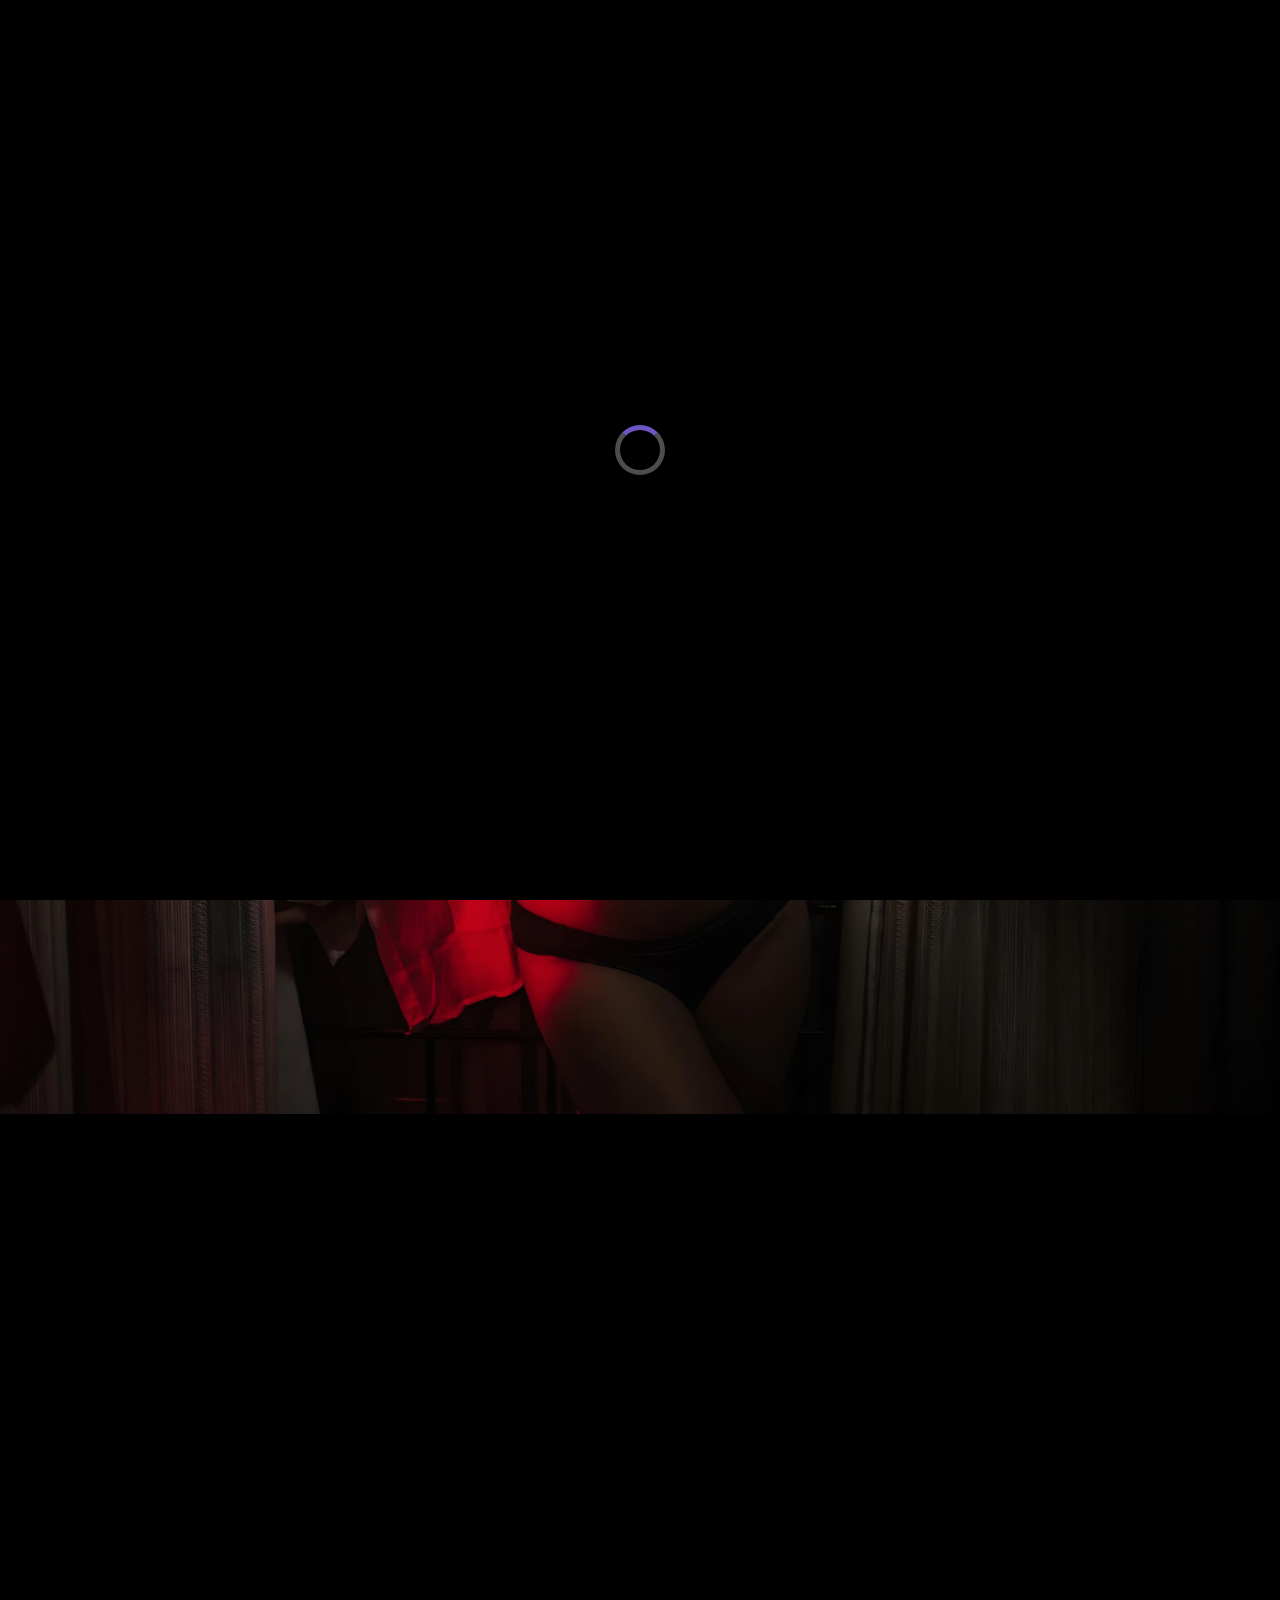
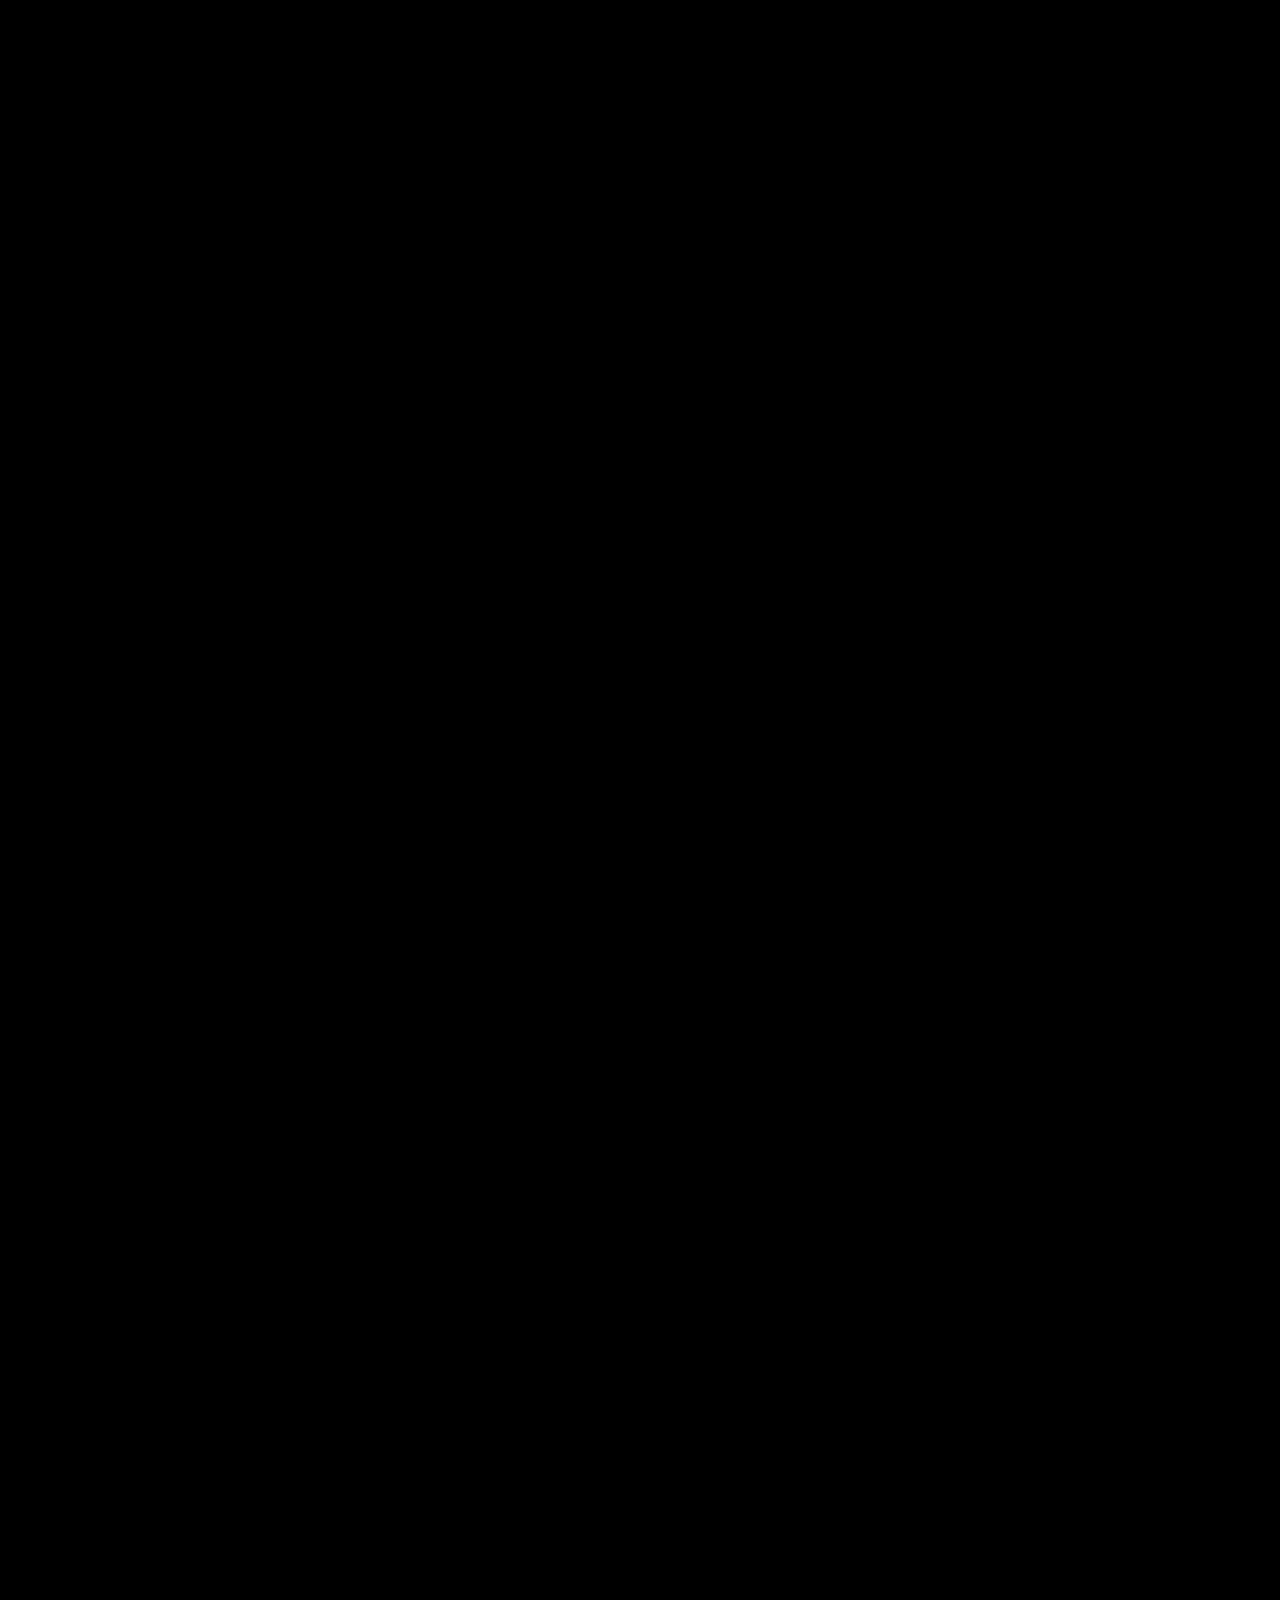
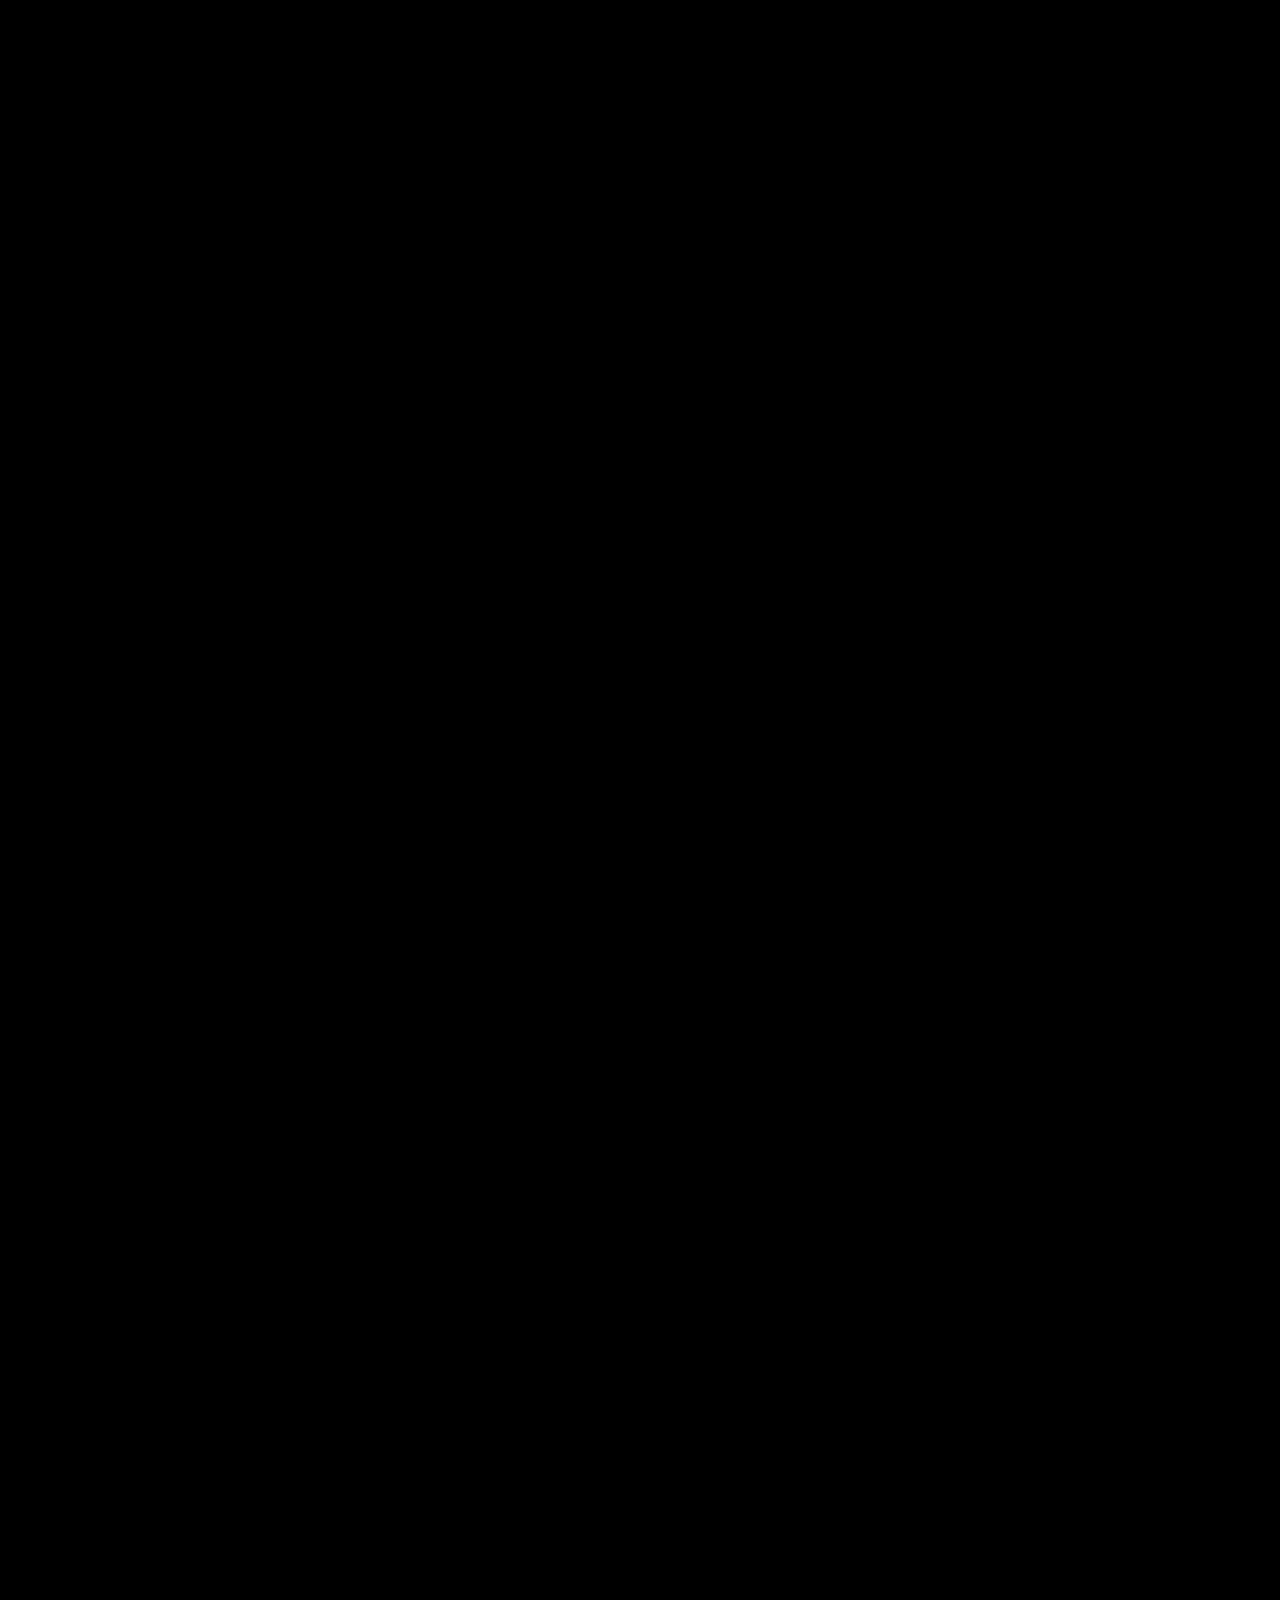
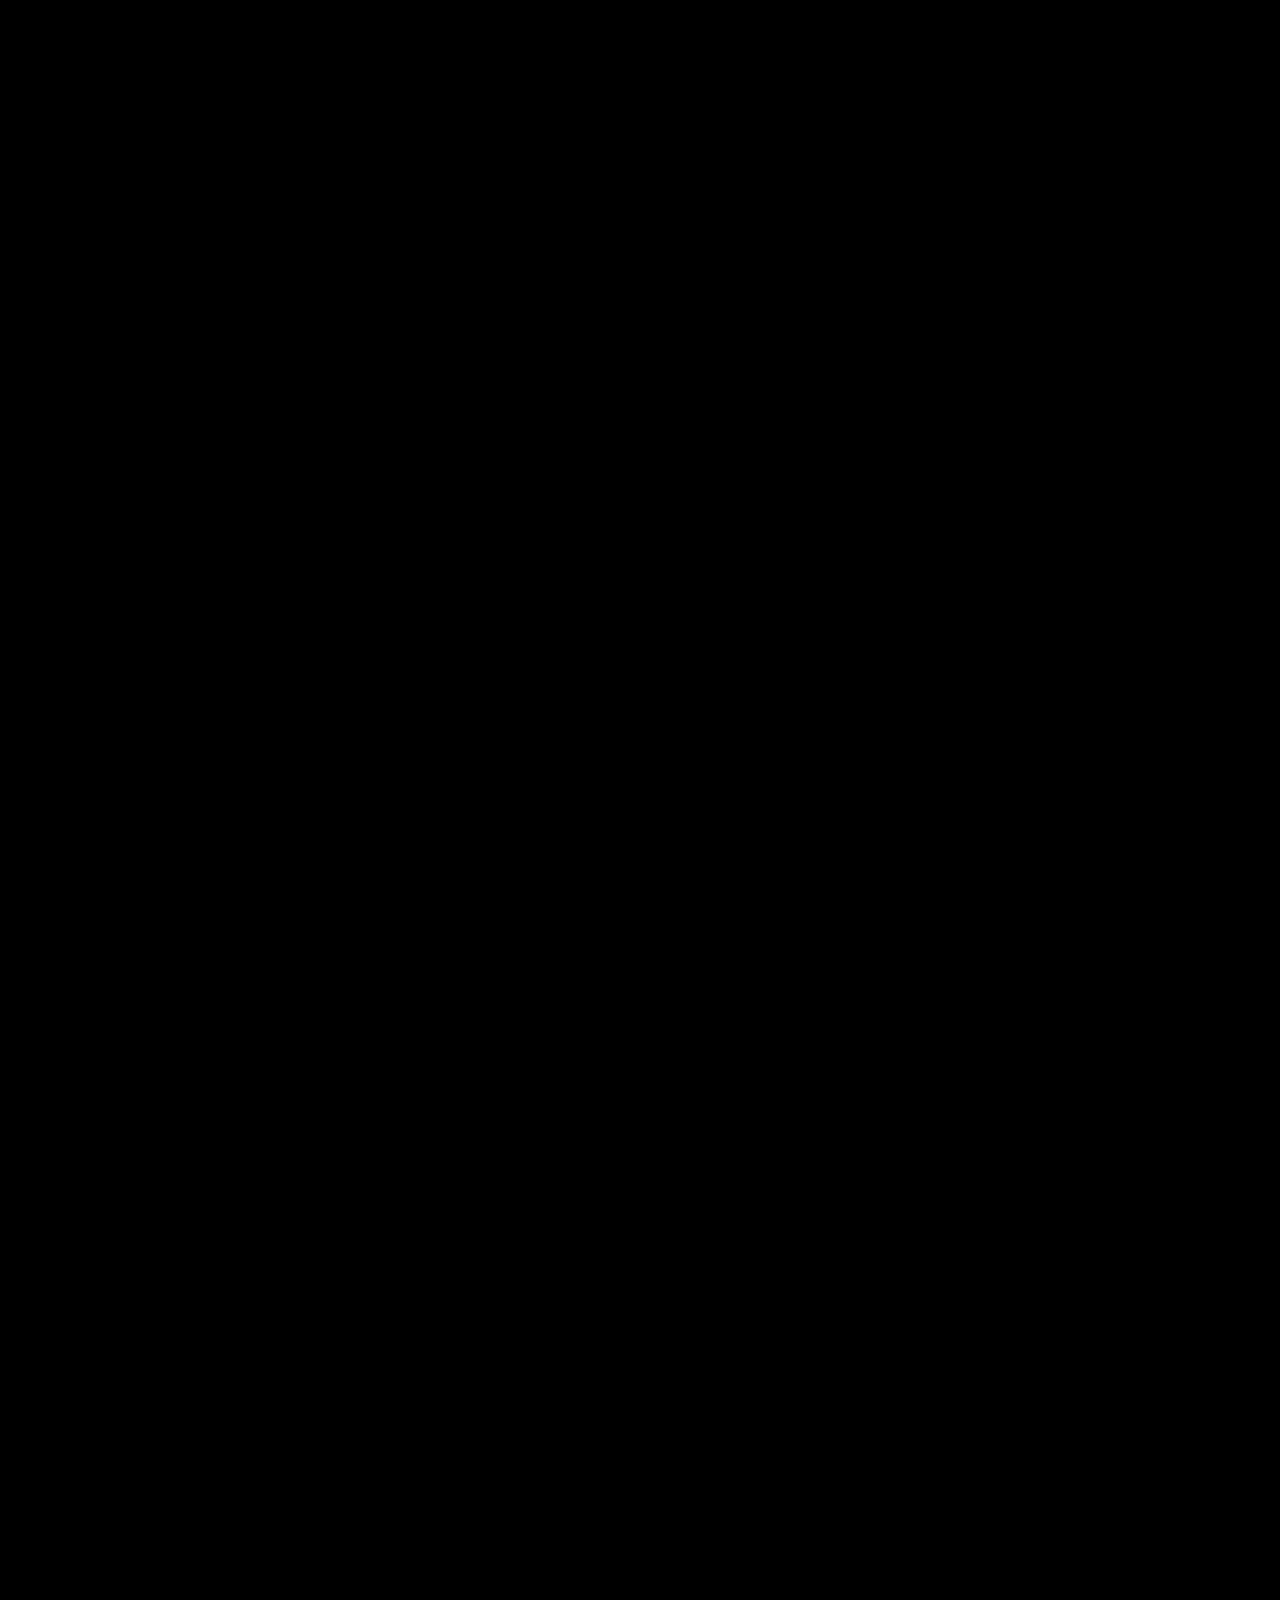
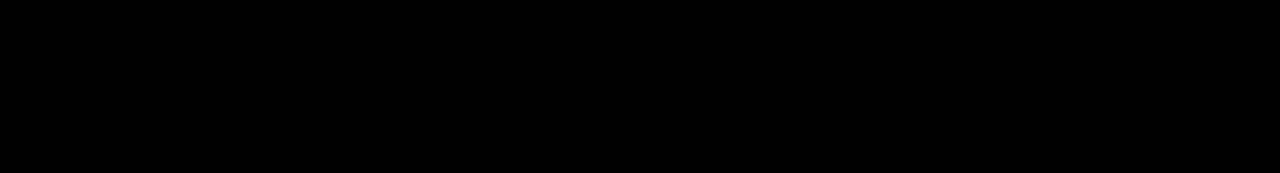
<file: index.html>
<!DOCTYPE html>
<html lang="en">

<head>
    <meta charset="UTF-8">
    <meta name="viewport" content="width=device-width, initial-scale=1.0">
    <title>Trisha Bose - Model, Actor & Influencer Portfolio</title>
    <meta name="description"
        content="Official portfolio of Trisha Bose - a versatile model, actor, and influencer based in Mumbai. View gallery, testimonials, and booking information.">
    <meta name="keywords"
        content="Trisha Bose, model, actor, influencer, portfolio, Mumbai, fashion, photoshoot, booking">
    <meta name="author" content="Ramesh Vishwakarma - www.Udevs.me">
    <!-- Open Graph / Social Media Meta Tags -->
    <meta property="og:title" content="Trisha Bose - Model, Actor & Influencer Portfolio">
    <meta property="og:description"
        content="Official portfolio of Trisha Bose - a versatile model, actor, and influencer based in Mumbai.">
    <meta property="og:type" content="website">
    <meta property="og:url" content="https://trishabose.com">
    <!-- Add your og:image when available -->
    <!-- <meta property="og:image" content="https://trishabose.com/assets/imgs/og-image.jpg"> -->
    <link rel="preconnect" href="https://fonts.googleapis.com">
    <link rel="preconnect" href="https://fonts.gstatic.com" crossorigin>
    <link href="https://unpkg.com/aos@2.3.1/dist/aos.css" rel="stylesheet">
    <link
        href="https://fonts.googleapis.com/css2?family=Anton&family=Armata&family=B612:ital,wght@0,400;0,700;1,400;1,700&family=Bebas+Neue&display=swap"
        rel="stylesheet">
    <!-- FontAwesome for Icons -->
    <link rel="stylesheet" href="https://cdnjs.cloudflare.com/ajax/libs/font-awesome/6.0.0-beta3/css/all.min.css">
    <link rel="stylesheet" href="styles.css">
    <style>
        /* Add custom styles for uppercase navigation */
        #navMenu ul li a {
            text-transform: uppercase;
        }
    </style>
</head>

<body>
    <!-- Loading Animation -->
    <div class="loader-container" id="loader">
        <div class="loader"></div>
    </div>

    <header>
        <div class="logo">
            <img src="assets/imgs/TRISHA BOSE.gif" alt="Logo">
        </div>
    </header>

    <!-- Hamburger Menu Icon -->
    <div class="hamburger" id="hamburger" aria-label="Menu" role="button" aria-expanded="false" aria-controls="navMenu">
        <span></span>
        <span></span>
        <span></span>
    </div>

    <!-- Navigation Bar -->
    <nav id="navMenu" aria-label="Main Navigation">
        <ul>
            <li><a href="index.html" aria-current="page">Home</a></li>
            <li><a href="#bioss">Bio</a></li>
            <li><a href="pages/gallery.html">Gallery</a></li>
            <li><a href="pages/videos.html" target="_blank">Videos</a></li>
            <li><a href="pages/news.html">News & Media</a></li>
            <li><a href="pages/testimonial.html">Testimonials</a></li>
            <li><a href="#booking">Booking</a></li>
            <!-- <li><a href="#">Career Graph</a></li> -->
            <li><a href="#contactssss">Contact</a></li>
        </ul>
    </nav>

    <div id="uniqueCarousel" class="carousel-container">
        <div class="carousel-slide ">
            <img src="assets/trishaa album/3.png" alt="Slide 3" loading="lazy">
            <!-- <button class="carousel-button">Learn More 3</button> -->
        </div>
        <div class="carousel-slide  ">
            <img src="assets/trishaa album/9.png" alt="Slide 1" loading="lazy">
            <!-- <button class="carousel-button">Learn More 1</button> -->
        </div>
        <div class="carousel-slide ">
            <img src="assets/trishaa album/2.png" alt="Slide 2" loading="lazy">
            <!-- <button class="carousel-button">Learn More 2</button> -->
        </div>
        <div class="carousel-slide ">
            <img src="assets/trishaa album/4.png" alt="Slide 3" loading="lazy">
            <!-- <button class="carousel-button">Learn More 3</button> -->
        </div>

        <div class="carousel-slide active ">
            <img src="assets/trishaa album/5.png" alt="Slide 3" loading="lazy">
            <!-- <button class="carousel-button">Learn More 3</button> -->
        </div>

        <div class="carousel-nav">
            <button id="prevSlide">&#10094;</button>
            <button id="nextSlide">&#10095;</button>
        </div>
    </div>

    <section class="bio-section" id="bioss" data-aos="fade-up">
        <div></div>
        <div></div>

        <div class="bio-container">

            <!-- Bio Image Section -->
            <div class="bio-image" data-aos="fade-up">
                <img src="assets/imgs/TRISHA BOSE 2.png" alt="Trisha Bose" loading="lazy">
                <div class="bio-card" data-aos="fade-up">
                </div>

            </div>

            <!-- Bio Content Section -->
            <div class="bio-content" data-aos="fade-up">
                <!-- <h1>Trisha Bose</h1>
                <h2>Model | Influencer | Actor</h2> -->
                <p style="font-size: 50px; color: #ffffff; margin-top: 150px; text-align: left;">BIO</p>
                <h1>Trisha Bose</h1>
                <p>
                    Born on 22nd Nov in West Bengal <br>
                    Height: 5.5 Inch <br>
                    Vitals: 34 28 35 <br>
                    Skin Color: Wheatish <br>
                    Eye Color: Blackish Brown <br>
                    Shoe Size: UK7 <br>
                    Dress Size: S/M <br>
                    Managed By: <span>Imaxx TV Digital Private Limited </span> <br>
                    Talent Manager: <span>Sharad Gupta</span>
                </p>
                <div>

                </div>
                <p>
                    Trisha Bose is a versatile model, actor, and influencer hailing from Delhi and currently based in
                    Mumbai. Known for her striking presence and engaging personality, she has made a significant mark in
                    the fashion and entertainment industries. As a model, Trisha has worked with various renowned brands
                    and photographers, showcasing her adaptability across different styles and genres.
                </p>
                <p>
                    With her growing influence, Trisha has successfully established herself as a prominent influencer,
                    collaborating with brands in fashion, lifestyle, and beauty. Her online presence is marked by
                    engaging
                    content that resonates with a diverse audience, establishing her as a trendsetter in her field.
                </p>

                <!-- Social Media Links -->
                <div class="bio-social-media">
                    <h3>Connect with Trisha</h3>
                    <div class="bio-social-icons">
                        <a href="https://youtu.be/RpNISJH2qHQ?si=QAR6tEvBRacPbZKI" target="_blank" aria-label="YouTube">
                            <i class="fab fa-youtube"></i>
                        </a>
                        <a href="https://www.facebook.com/share/1AGXPzDiBe/?mibextid=wwXIfr" target="_blank"
                            aria-label="Facebook">
                            <i class="fab fa-facebook-f"></i>
                        </a>
                        <a href="https://www.instagram.com/trishaboseofficial?igsh=MWJvMDhvNmo0YzNnYQ%3D%3D&utm_source=qr"
                            target="_blank" aria-label="Instagram">
                            <i class="fab fa-instagram"></i>
                        </a>
                    </div>
                </div>

                <br>
                <p></p>

            </div>
        </div>
    </section>

    <!-- New Booking Section -->
    <section class="booking-section" id="booking" data-aos="fade-up">
        <div class="booking-container">
            <h1 data-aos="fade-up">Book Trisha Bose</h1>
            <p data-aos="fade-up">Available for photoshoots, brand collaborations, events, and more.</p>

            <div class="booking-cards">
                <div class="booking-card" data-aos="fade-up" data-aos-delay="100">
                    <div class="booking-icon">
                        <i class="fas fa-camera"></i>
                    </div>
                    <h3>Photoshoots</h3>
                    <p>Professional photoshoots for fashion, lifestyle, and commercial projects.</p>
                    <ul>
                        <li>Fashion Editorial</li>
                        <li>Commercial Campaigns</li>
                        <li>Product Shoots</li>
                        <li>Lifestyle Content</li>
                    </ul>
                    <a href="#contactssss" class="booking-btn">Book Now</a>
                </div>

                <div class="booking-card" data-aos="fade-up" data-aos-delay="200">
                    <div class="booking-icon">
                        <i class="fas fa-video"></i>
                    </div>
                    <h3>Acting Projects</h3>
                    <p>Acting services for films, commercials, music videos, and digital content.</p>
                    <ul>
                        <li>TV Commercials</li>
                        <li>Music Videos</li>
                        <li>Short Films</li>
                        <li>Web Series</li>
                    </ul>
                    <a href="#contactssss" class="booking-btn">Book Now</a>
                </div>

                <div class="booking-card" data-aos="fade-up" data-aos-delay="300">
                    <div class="booking-icon">
                        <i class="fas fa-hashtag"></i>
                    </div>
                    <h3>Brand Collaborations</h3>
                    <p>Influencer marketing and brand endorsements across social media platforms.</p>
                    <ul>
                        <li>Social Media Campaigns</li>
                        <li>Brand Endorsements</li>
                        <li>Product Promotions</li>
                        <li>Event Appearances</li>
                    </ul>
                    <a href="#contactssss" class="booking-btn">Book Now</a>
                </div>
            </div>

            <div class="view-all-services" data-aos="fade-up">
                <a href="pages/services.html" class="view-all-btn">
                    <span>View All Services</span>
                    <i class="fas fa-arrow-right"></i>
                </a>
            </div>

            <div class="booking-process" data-aos="fade-up">
                <h2>Booking Process</h2>
                <div class="process-steps">
                    <div class="process-step" data-aos="fade-up" data-aos-delay="100">
                        <div class="step-number">1</div>
                        <h4>Submit Inquiry</h4>
                        <p>Fill out the contact form with your project details and requirements.</p>
                    </div>
                    <div class="process-step" data-aos="fade-up" data-aos-delay="200">
                        <div class="step-number">2</div>
                        <h4>Schedule Call</h4>
                        <p>We'll review your inquiry and arrange a consultation call to discuss details.</p>
                    </div>
                    <div class="process-step" data-aos="fade-up" data-aos-delay="300">
                        <div class="step-number">3</div>
                        <h4>Discuss Proposal</h4>
                        <p>We'll present a customized proposal with pricing options and availability.</p>
                    </div>
                    <div class="process-step" data-aos="fade-up" data-aos-delay="400">
                        <div class="step-number">4</div>
                        <h4>Pay Advance</h4>
                        <p>Secure your booking date by paying the advance fee and signing the contract.</p>
                    </div>
                </div>
            </div>
        </div>
    </section>

    <section class="request-callback-section" id="contactssss" data-aos="slide-up">
        <div class="request-callback-container" data-aos="fade-up">
            <h1 data-aos="fade-up" data-aos-delay="400">Request A Booking</h1>
            <p data-aos="fade-up">
                Ready to work with Trisha Bose? Fill out the form below with your project details.
            </p>
            <p data-aos="fade-up">
                Our team will review your request and get back to you within 24-48 hours to discuss your project
                requirements.
            </p>
            <form class="request-callback-form" data-aos="fade-up">
                <div class="form-row">
                    <div class="form-group" data-aos="fade-up">
                        <label for="firstName">First Name *</label>
                        <input type="text" id="firstName" name="firstName" placeholder="First Name" required>
                    </div>
                    <div class="form-group" data-aos="fade-up">
                        <label for="lastName">Last Name *</label>
                        <input type="text" id="lastName" name="lastName" placeholder="Last Name" required>
                    </div>
                </div>
                <div class="form-group" data-aos="fade-up">
                    <label for="companyName">Company Name *</label>
                    <input type="text" id="companyName" name="companyName" placeholder="Company Name" required>
                </div>
                <div class="form-group" data-aos="fade-up">
                    <label for="mobileNumber">Mobile Number *</label>
                    <input type="tel" id="mobileNumber" name="mobileNumber" placeholder="Mobile Number" required>
                </div>
                <div class="form-group" data-aos="fade-up">
                    <label for="email">Email *</label>
                    <input type="email" id="email" name="email" placeholder="Email" required>
                </div>

                <!-- Category Dropdown -->
                <div class="form-group" data-aos="fade-up">
                    <label for="category">Service Category *</label>
                    <select id="category" name="category" onchange="populateSubCategories()" required>
                        <option value="">Select Category</option>
                        <option value="photoshoot">Photoshoot</option>
                        <option value="acting">Acting</option>
                        <option value="influencer">Influencer</option>
                    </select>
                </div>

                <!-- Sub-Category Dropdown -->
                <div class="form-group" data-aos="fade-up">
                    <label for="sub-category">Service Type *</label>
                    <select id="sub-category" name="sub-category" required>
                        <option value="">Select Service Type</option>
                    </select>
                </div>

                <div class="form-group" data-aos="fade-up">
                    <label for="project-date">Preferred Project Date</label>
                    <input type="date" id="project-date" name="project-date">
                </div>

                <div class="form-group" data-aos="fade-up">
                    <label for="budget">Budget Range (INR)</label>
                    <select id="budget" name="budget">
                        <option value="">Select Budget Range</option>
                        <option value="under-50k">Under 25,000</option>
                        <option value="50k-100k">25,000 - 50,000</option>
                        <option value="100k-200k">50,000 - 1,00,000</option>
                        <option value="200k-plus">Above 1,00,000</option>
                    </select>
                </div>

                <div class="form-group" data-aos="fade-up">
                    <label for="message">Project Details *</label>
                    <textarea id="message" name="message"
                        placeholder="Please describe your project, requirements, and any specific details that would help us understand your needs better."
                        rows="4" required></textarea>
                </div>
                <button type="submit" class="submit-btn" data-aos="fade-up">Submit Booking Request</button>
            </form>
        </div>
    </section>

    <footer class="footer">
        <div class="footer-container">
            <!-- Powered by section -->
            <div class="powered-by">
                <p>Powered by</p>
                <img src="assets/imgs/imaxxlogo.jpeg" alt="Imaxx TV Logo" class="footer-logo">
            </div>

            <!-- Copyright section -->
            <div class="copyright">
                <p><span class="copyright-symbol">&copy;</span><span class="copyright-text">2025 All Rights Reserved.
                        Trisha Bose</span></p>
            </div>

            <!-- Social Media section with Font Awesome Icons -->
            <div class="social-media">
                <div class="social-icons">
                    <a href="https://www.facebook.com/share/1AGXPzDiBe/?mibextid=wwXIfr" target="_blank"
                        aria-label="Facebook">
                        <i class="fab fa-facebook-f"></i>
                    </a>
                    <a href="https://twitter.com" target="_blank" aria-label="Twitter">
                        <i class="fab fa-twitter"></i>
                    </a>
                    <a href="https://www.instagram.com/trishaboseofficial?igsh=MWJvMDhvNmo0YzNnYQ%3D%3D&utm_source=qr"
                        target="_blank" aria-label="Instagram">
                        <i class="fab fa-instagram"></i>
                    </a>
                    <a href="https://linkedin.com" target="_blank" aria-label="LinkedIn">
                        <i class="fab fa-linkedin-in"></i>
                    </a>
                    <a href="https://youtu.be/RpNISJH2qHQ?si=QAR6tEvBRacPbZKI" target="_blank" aria-label="YouTube">
                        <i class="fab fa-youtube"></i>
                    </a>
                </div>
            </div>
        </div>
    </footer>

    <script>
        let currentSlide = 0;
        const slides = document.querySelectorAll('.carousel-slide');
        const totalSlides = slides.length;
        const autoSlideInterval = 5000; // Set interval to 5 seconds

        function goToSlide(n) {
            slides[currentSlide].classList.remove('active');
            currentSlide = (n + totalSlides) % totalSlides;
            slides[currentSlide].classList.add('active');
        }

        function nextSlide() {
            goToSlide(currentSlide + 1);
        }

        document.getElementById('nextSlide').addEventListener('click', () => {
            nextSlide();
            resetAutoSlide(); // Reset timer on manual click
        });

        document.getElementById('prevSlide').addEventListener('click', () => {
            goToSlide(currentSlide - 1);
            resetAutoSlide(); // Reset timer on manual click
        });

        // Auto slide function
        let autoSlide = setInterval(nextSlide, autoSlideInterval);

        // Reset auto slide timer when manually navigating
        function resetAutoSlide() {
            clearInterval(autoSlide);
            autoSlide = setInterval(nextSlide, autoSlideInterval);
        }
    </script>

    <script src="https://unpkg.com/aos@2.3.1/dist/aos.js"></script>
    <script>
        AOS.init({
            duration: 1000, // Duration for the animation
            once: true      // Only animate once when scrolling into view
        });
    </script>


    <!-- Back to Top Button -->
    <a href="#" class="back-to-top" id="backToTopBtn">
        <i class="fas fa-arrow-up"></i>
    </a>
    <script>
        // Get the button
        let backToTopBtn = document.getElementById("backToTopBtn");

        // Show the button when scrolling down 100px
        window.onscroll = function () {
            if (document.body.scrollTop > 100 || document.documentElement.scrollTop > 100) {
                backToTopBtn.classList.add("show");
            } else {
                backToTopBtn.classList.remove("show");
            }
        };

        // When the user clicks on the button, scroll to the top of the page
        backToTopBtn.addEventListener("click", function (e) {
            e.preventDefault();
            window.scrollTo({
                top: 0,
                behavior: 'smooth'
            });
        });

    </script>
    <script src="script.js" defer></script> <!-- Add the script file -->
    <!-- <script src="script.js"></script> -->

    <script>
        // Loading animation
        window.addEventListener('load', function () {
            const loader = document.getElementById('loader');
            setTimeout(function () {
                loader.classList.add('fade-out');
                setTimeout(function () {
                    loader.style.display = 'none';
                }, 500);
            }, 1000);
        });
    </script>
</body>

</html>
</file>
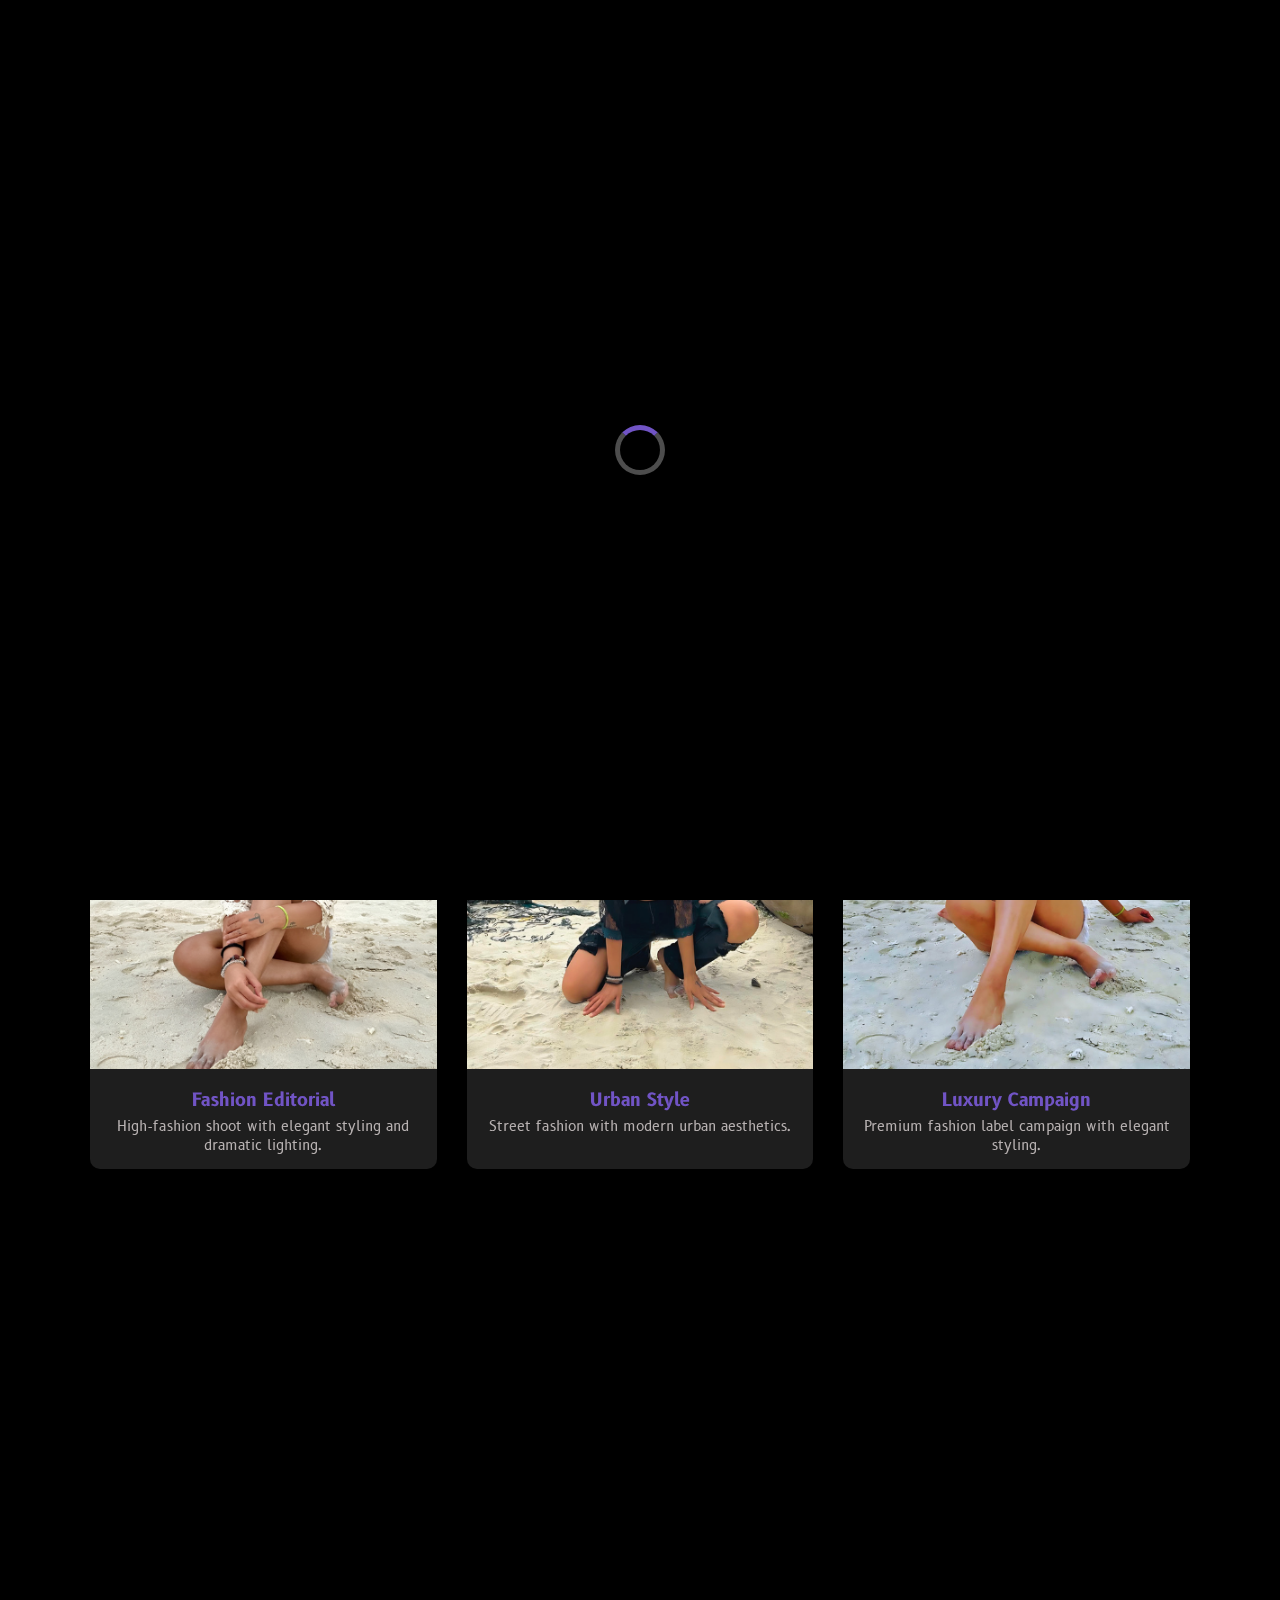
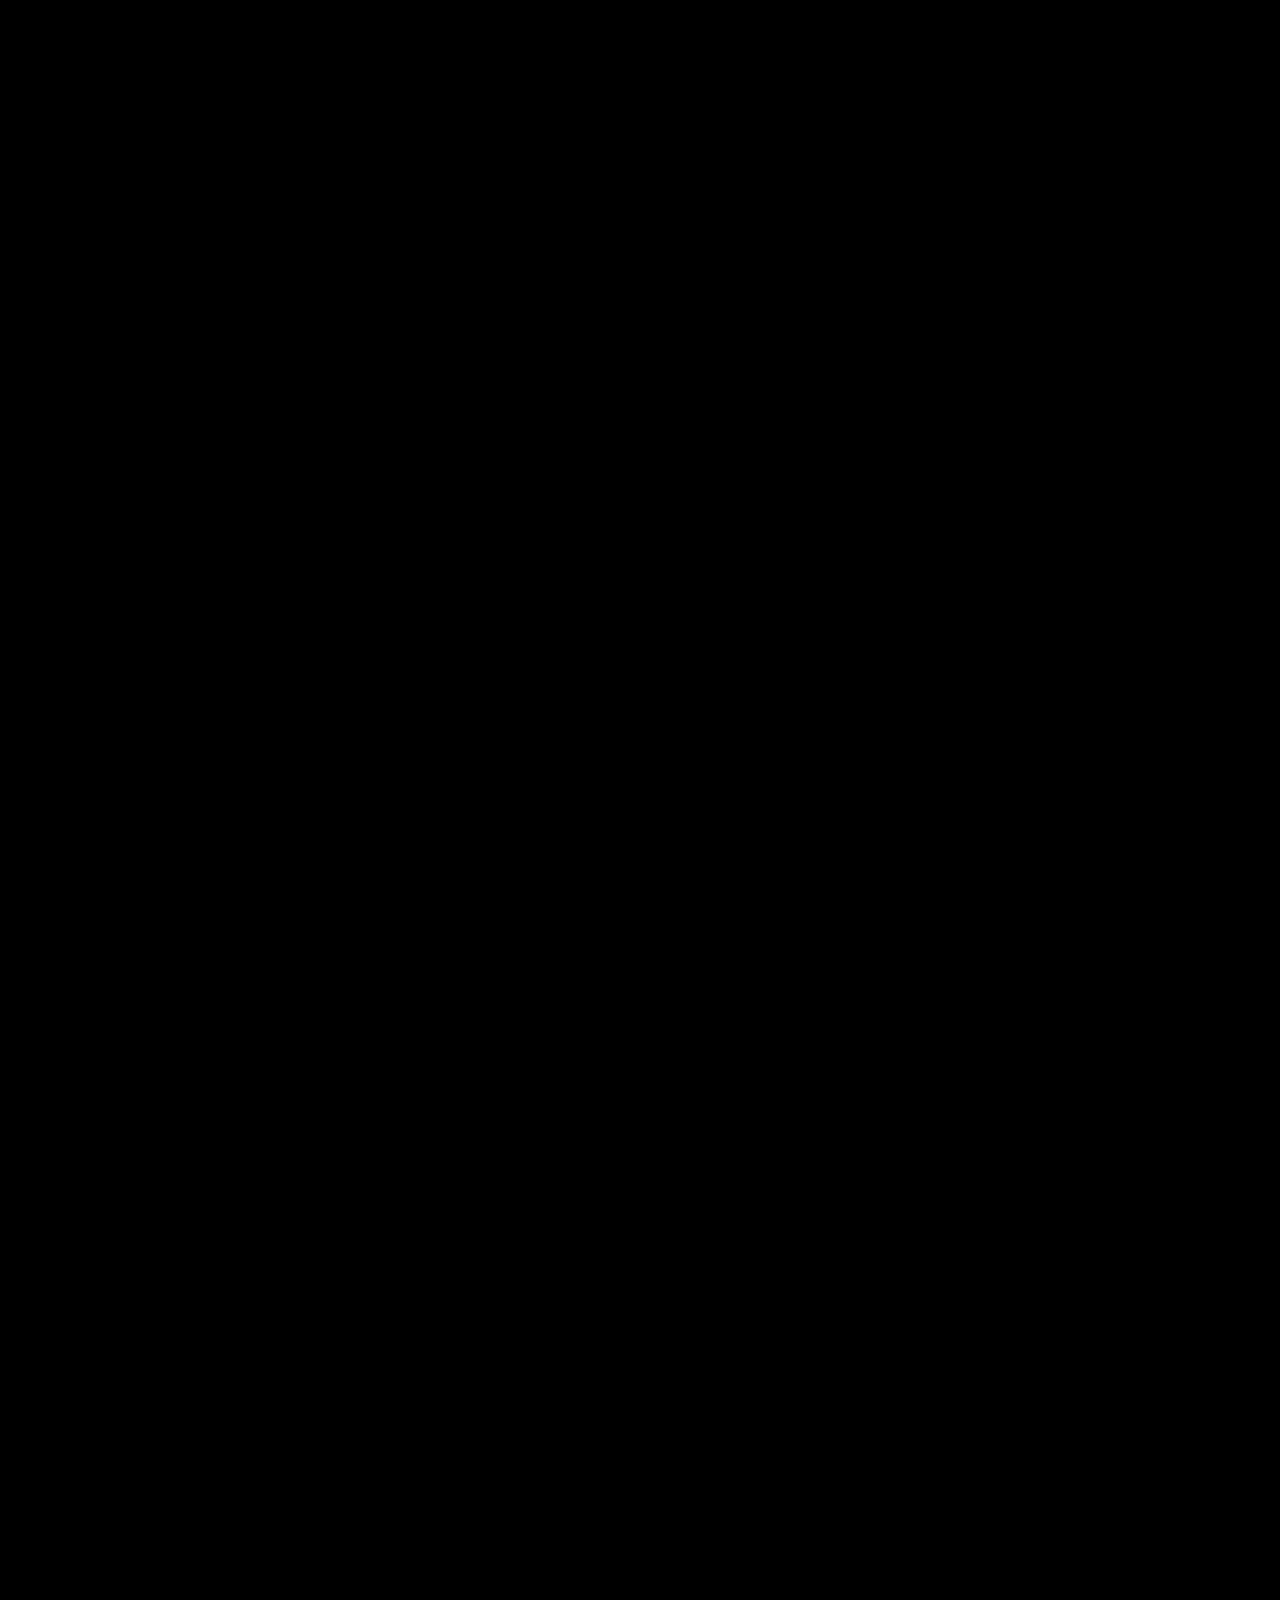
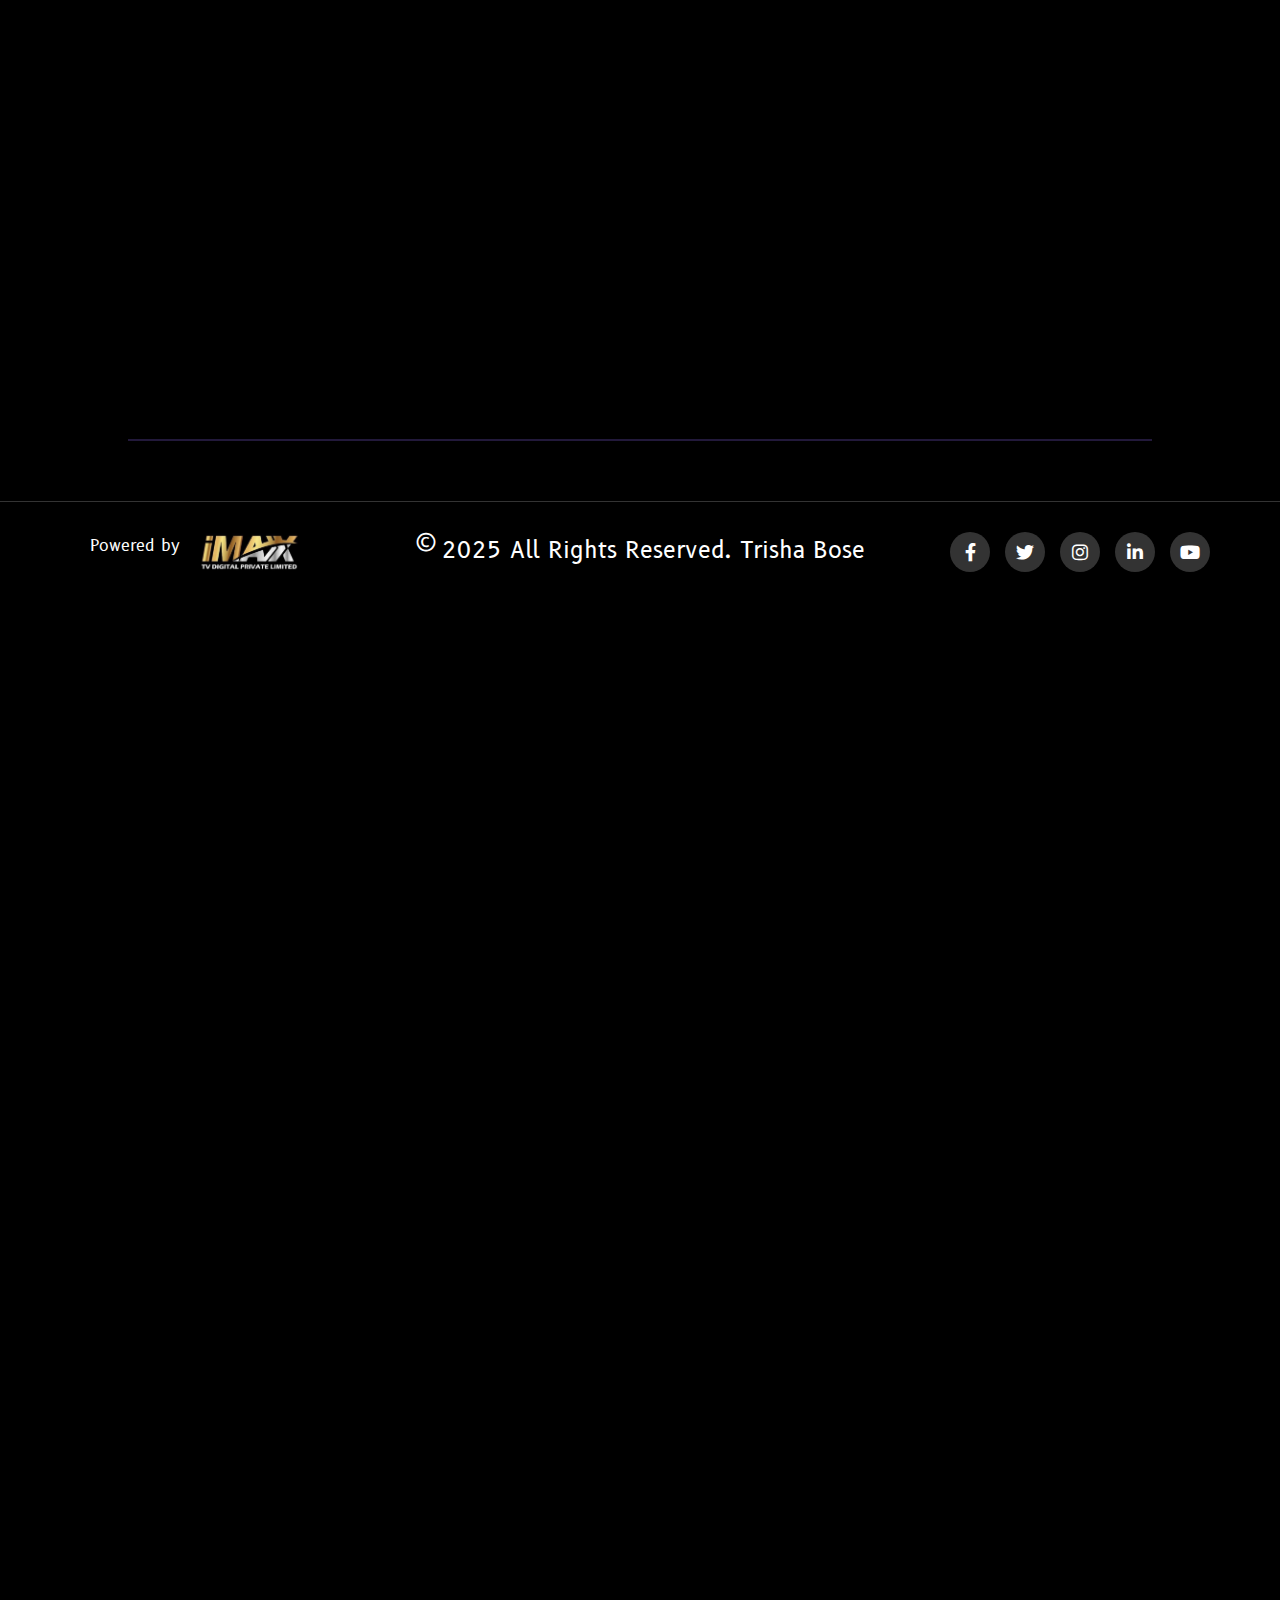
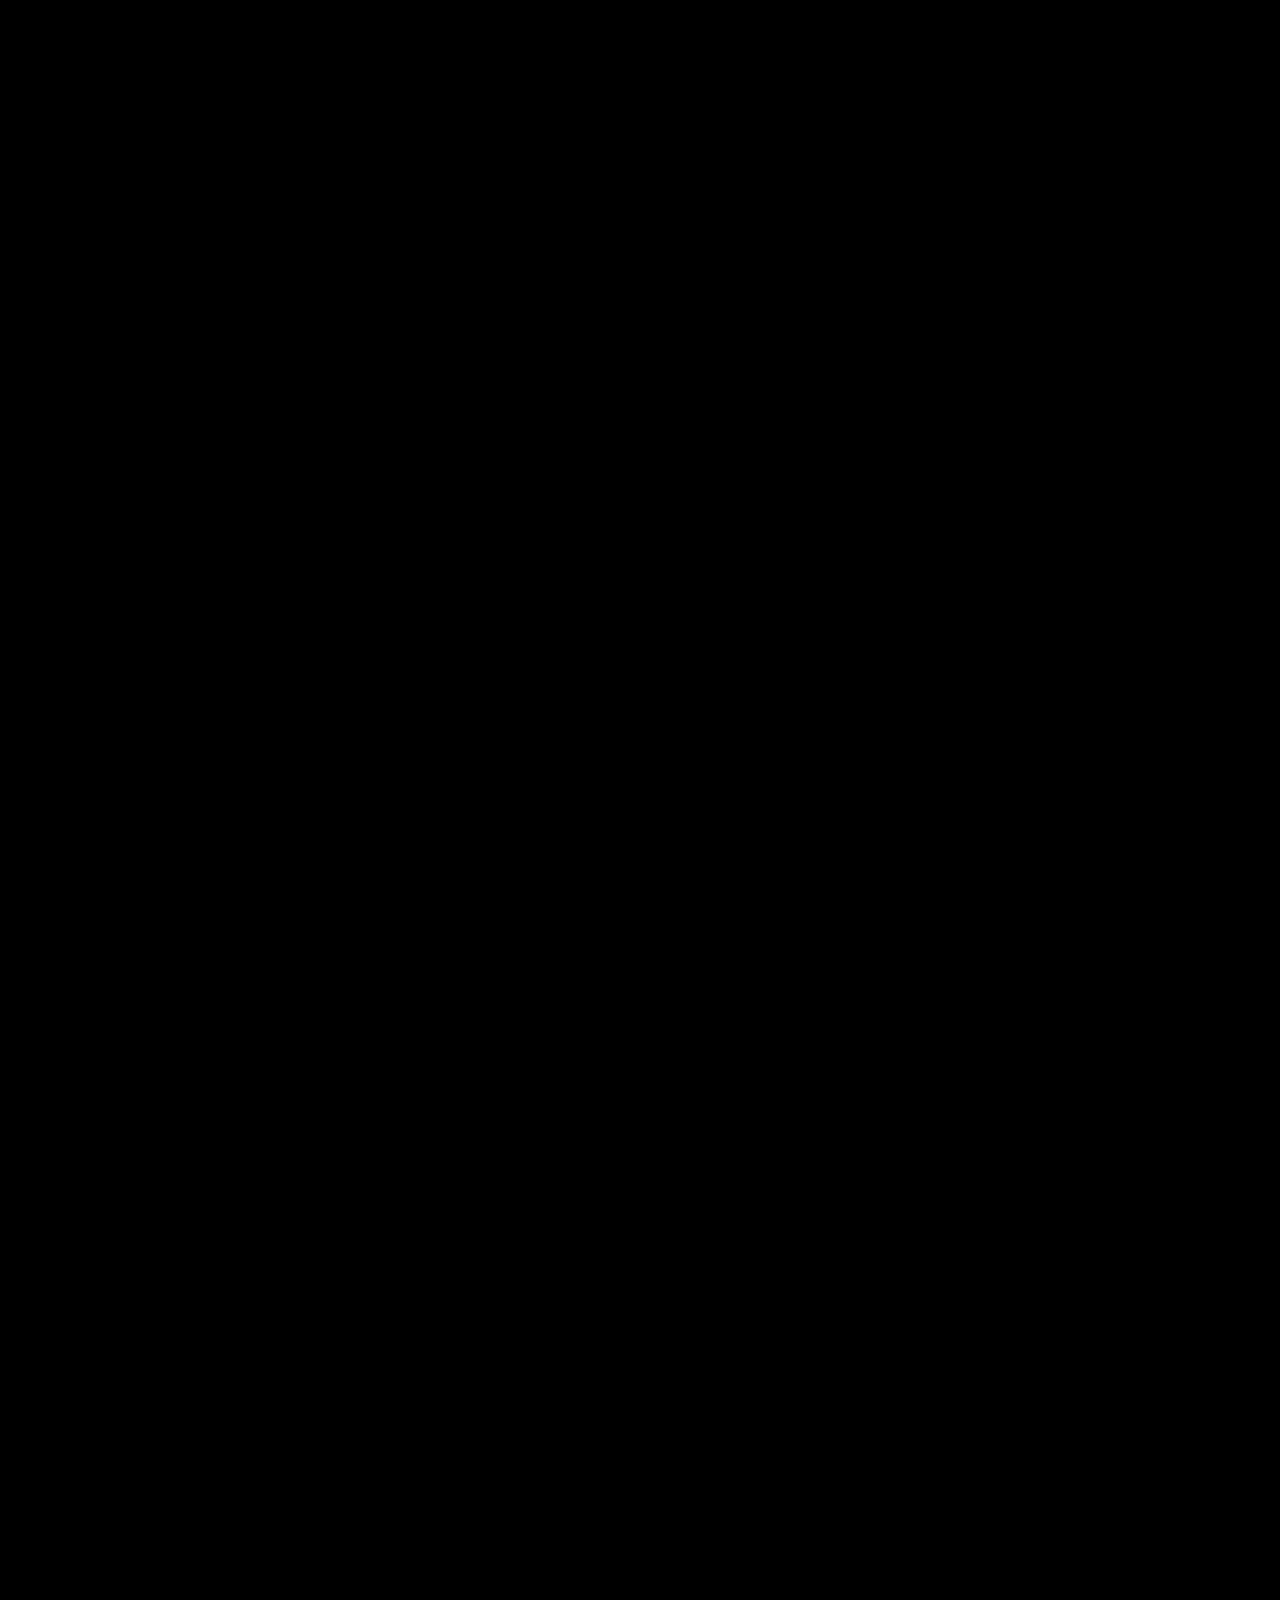
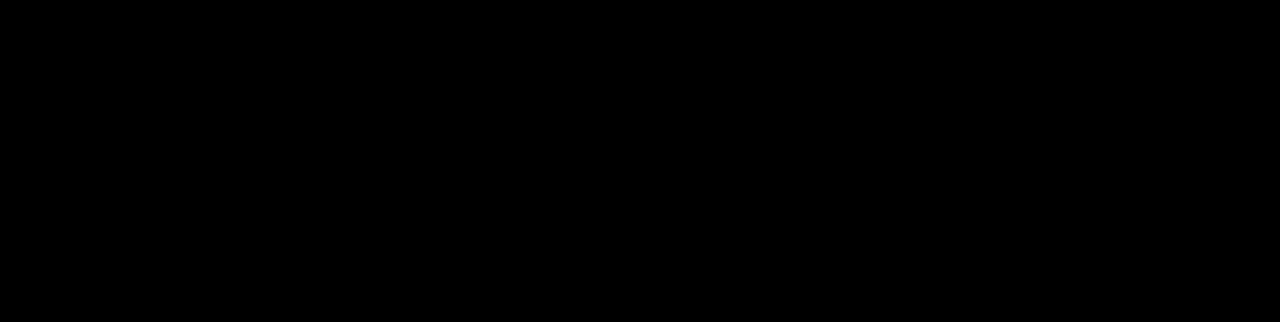
<file: pages/gallery.html>
<!DOCTYPE html>
<html lang="en">

<head>
    <meta charset="UTF-8">
    <meta name="viewport" content="width=device-width, initial-scale=1.0">
    <title>Trisha Bose - Photo Gallery</title>
    <meta name="description"
        content="Explore Trisha Bose's portfolio gallery featuring professional photoshoots. View her work as a model, actor, and influencer.">
    <meta name="keywords" content="Trisha Bose, gallery, portfolio, photoshoot, model, actor, influencer, Mumbai">
    <meta name="author" content="Imaxx TV Digital Private Limited">
    <!-- Open Graph / Social Media Meta Tags -->
    <meta property="og:title" content="Trisha Bose - Photo Gallery">
    <meta property="og:description"
        content="Explore Trisha Bose's portfolio gallery featuring professional photoshoots.">
    <meta property="og:type" content="website">
    <meta property="og:url" content="https://trishabose.com/pages/gallery.html">
    <link rel="preconnect" href="https://fonts.googleapis.com">
    <link rel="preconnect" href="https://fonts.gstatic.com" crossorigin>
    <link href="https://unpkg.com/aos@2.3.1/dist/aos.css" rel="stylesheet">
    <link
        href="https://fonts.googleapis.com/css2?family=Anton&family=Armata&family=B612:ital,wght@0,400;0,700;1,400;1,700&family=Bebas+Neue&display=swap"
        rel="stylesheet">
    <!-- FontAwesome for Icons -->
    <link rel="stylesheet" href="https://cdnjs.cloudflare.com/ajax/libs/font-awesome/6.0.0-beta3/css/all.min.css">
    <link rel="stylesheet" href="gallery.css">
    <link rel="stylesheet" href="../styles.css">
</head>

<body>
    <!-- Loading Animation -->
    <div class="loader-container" id="loader">
        <div class="loader"></div>
    </div>

    <header>
        <div class="logo">
            <img src="../assets/imgs/TRISHA BOSE.gif" alt="Trisha Bose Logo">
        </div>
    </header>

    <section class="gallery-hero">
        <div class="gallery-hero-content">
            <h1 data-aos="fade-up">Photo Gallery</h1>
            <p data-aos="fade-up">Explore Trisha Bose's professional portfolio showcasing her work</p>
        </div>
    </section>

    <section class="progalleriessss" id="progalleriessss" data-aos="slide-up">
        <h2 class="section-title" data-aos="fade-up"><i class="fas fa-camera"></i> Photography</h2>
        <div class="project-section">
            <div class="project-card" data-aos="fade-up">
                <img src="/assets/500x500trisha/1.png" alt="Fashion Editorial Shoot" class="project-image"
                    data-full="/assets/trishaa album/1.png">
                <h3>Fashion Editorial</h3>
                <p>High-fashion shoot with elegant styling and dramatic lighting.</p>
            </div>
            <div class="project-card" data-aos="fade-up">
                <img src="/assets/500x500trisha/2.png" alt="Urban Street Style" class="project-image"
                    data-full="/assets/trishaa album/2.png">
                <h3>Urban Style</h3>
                <p>Street fashion with modern urban aesthetics.</p>
            </div>
            <div class="project-card" data-aos="fade-up">
                <img src="/assets/500x500trisha/3.png" alt="Luxury Brand Campaign" class="project-image"
                    data-full="/assets/trishaa album/3.png">
                <h3>Luxury Campaign</h3>
                <p>Premium fashion label campaign with elegant styling.</p>
            </div>
            <div class="project-card" data-aos="fade-up">
                <img src="/assets/500x500trisha/4.png" alt="Lifestyle Photoshoot" class="project-image"
                    data-full="/assets/trishaa album/4.png">
                <h3>Lifestyle</h3>
                <p>Natural portrait capturing authentic moments.</p>
            </div>
            <div class="project-card" data-aos="fade-up">
                <img src="/assets/500x500trisha/5.png" alt="Commercial Fashion" class="project-image"
                    data-full="/assets/trishaa album/5.png">
                <h3>Commercial</h3>
                <p>Seasonal collection with vibrant styling.</p>
            </div>
            <div class="project-card" data-aos="fade-up">
                <img src="/assets/500x500trisha/6.png" alt="Artistic Portrait" class="project-image"
                    data-full="/assets/trishaa album/6.png">
                <h3>Artistic</h3>
                <p>Creative portrait with expressive composition.</p>
            </div>
            <div class="project-card" data-aos="fade-up">
                <img src="/assets/500x500trisha/7.png" alt="Beauty Campaign" class="project-image"
                    data-full="/assets/trishaa album/7.png">
                <h3>Beauty</h3>
                <p>Close-up beauty with professional makeup.</p>
            </div>
            <div class="project-card" data-aos="fade-up">
                <img src="/assets/500x500trisha/8.png" alt="Casual Fashion" class="project-image"
                    data-full="/assets/trishaa album/8.png">
                <h3>Casual</h3>
                <p>Relaxed everyday style photoshoot.</p>
            </div>
            <div class="project-card" data-aos="fade-up">
                <img src="/assets/500x500trisha/9.png" alt="Glamour Portrait" class="project-image"
                    data-full="/assets/trishaa album/9.png">
                <h3>Glamour</h3>
                <p>Elegant portrait with dramatic lighting.</p>
            </div>

            <!-- Additional images -->
            <div class="project-card" data-aos="fade-up">
                <img src="/assets/500x500trisha/10.png" alt="Editorial Fashion" class="project-image"
                    data-full="/assets/trishaa album/10.png">
                <h3>Editorial</h3>
                <p>High-end fashion editorial with bold styling.</p>
            </div>

            <div class="project-card" data-aos="fade-up">
                <img src="/assets/500x500trisha/11.png" alt="Outdoor Fashion" class="project-image"
                    data-full="/assets/trishaa album/11.png">
                <h3>Outdoor</h3>
                <p>Natural light fashion shoot in urban setting.</p>
            </div>

            <div class="project-card" data-aos="fade-up">
                <img src="/assets/500x500trisha/12.png" alt="Studio Portrait" class="project-image"
                    data-full="/assets/trishaa album/12.png">
                <h3>Studio</h3>
                <p>Professional studio portrait with clean backdrop.</p>
            </div>

            <div class="project-card" data-aos="fade-up">
                <img src="/assets/500x500trisha/13.png" alt="Casual Lifestyle" class="project-image"
                    data-full="/assets/trishaa album/13.png">
                <h3>Lifestyle</h3>
                <p>Casual lifestyle shoot with natural expressions.</p>
            </div>

            <div class="project-card" data-aos="fade-up">
                <img src="/assets/500x500trisha/15.png" alt="Elegant Portrait" class="project-image"
                    data-full="/assets/trishaa album/15.png">
                <h3>Elegant</h3>
                <p>Sophisticated portrait with refined styling.</p>
            </div>

            <div class="project-card" data-aos="fade-up">
                <img src="/assets/500x500trisha/16.png" alt="Artistic Fashion" class="project-image"
                    data-full="/assets/trishaa album/16.png">
                <h3>Artistic</h3>
                <p>Creative fashion shoot with unique concept.</p>
            </div>
        </div>
    </section>

    <div class="divider"></div>


    <footer class="footer">
        <div class="footer-container">
            <!-- Powered by section -->
            <div class="powered-by">
                <p>Powered by</p>
                <img src="../assets/imgs/imaxxlogo.jpeg" alt="Imaxx TV Logo" class="footer-logo">
            </div>

            <!-- Copyright section -->
            <div class="copyright">
                <p><span class="copyright-symbol">&copy;</span><span class="copyright-text">2025 All Rights Reserved.
                        Trisha Bose</span></p>
            </div>

            <!-- Social Media section with Font Awesome Icons -->
            <div class="social-media">
                <div class="social-icons">
                    <a href="https://www.facebook.com/share/1AGXPzDiBe/?mibextid=wwXIfr" target="_blank"
                        aria-label="Facebook">
                        <i class="fab fa-facebook-f"></i>
                    </a>
                    <a href="https://twitter.com" target="_blank" aria-label="Twitter">
                        <i class="fab fa-twitter"></i>
                    </a>
                    <a href="https://www.instagram.com/trishaboseofficial?igsh=MWJvMDhvNmo0YzNnYQ%3D%3D&utm_source=qr"
                        target="_blank" aria-label="Instagram">
                        <i class="fab fa-instagram"></i>
                    </a>
                    <a href="https://linkedin.com" target="_blank" aria-label="LinkedIn">
                        <i class="fab fa-linkedin-in"></i>
                    </a>
                    <a href="https://youtu.be/RpNISJH2qHQ?si=QAR6tEvBRacPbZKI" target="_blank" aria-label="YouTube">
                        <i class="fab fa-youtube"></i>
                    </a>
                </div>
            </div>
        </div>
    </footer>

    <!-- Modal for full image display -->
    <div id="imageModal" class="modal">
        <span class="close">Back</span>
        <img class="modal-content" id="modalImage">
        <div id="caption"></div>
    </div>

    <!-- Back to Top Button -->
    <a href="#" class="back-to-top" id="backToTopBtn">
        <i class="fas fa-arrow-up"></i>
    </a>

    <button class="" id="mbcbtn" onclick="goBacks()">Back</button>

    <script>
        // Loading animation
        window.addEventListener('load', function () {
            const loader = document.getElementById('loader');
            setTimeout(function () {
                loader.classList.add('fade-out');
                setTimeout(function () {
                    loader.style.display = 'none';
                }, 500);
            }, 1000);
        });
    </script>

    <script>
        let lastScrollTop = 0;

        window.onscroll = function () {
            let button = document.getElementById("mbcbtn");
            let currentScrollTop = window.pageYOffset || document.documentElement.scrollTop;

            // Check if it's a mobile device (max-width: 768px)
            if (window.innerWidth <= 768) {
                if (currentScrollTop > lastScrollTop) {
                    // User is scrolling down
                    button.style.display = "block"; // Show the button
                } else {
                    // User is scrolling up
                    button.style.display = "none"; // Hide the button
                }
            } else {
                // On desktop, keep the button always visible
                button.style.display = "block"; // Ensure it's always shown on desktop
            }

            lastScrollTop = currentScrollTop <= 0 ? 0 : currentScrollTop; // For Mobile or negative scrolling
        };

        function goBacks() {
            window.history.back();
        }
    </script>

    <script src="https://unpkg.com/aos@2.3.1/dist/aos.js"></script>
    <script>
        AOS.init({
            duration: 1000, // Duration for the animation
            once: true      // Only animate once when scrolling into view
        });
    </script>

    <script src="gallery.js"></script>
</body>

</html>
</file>
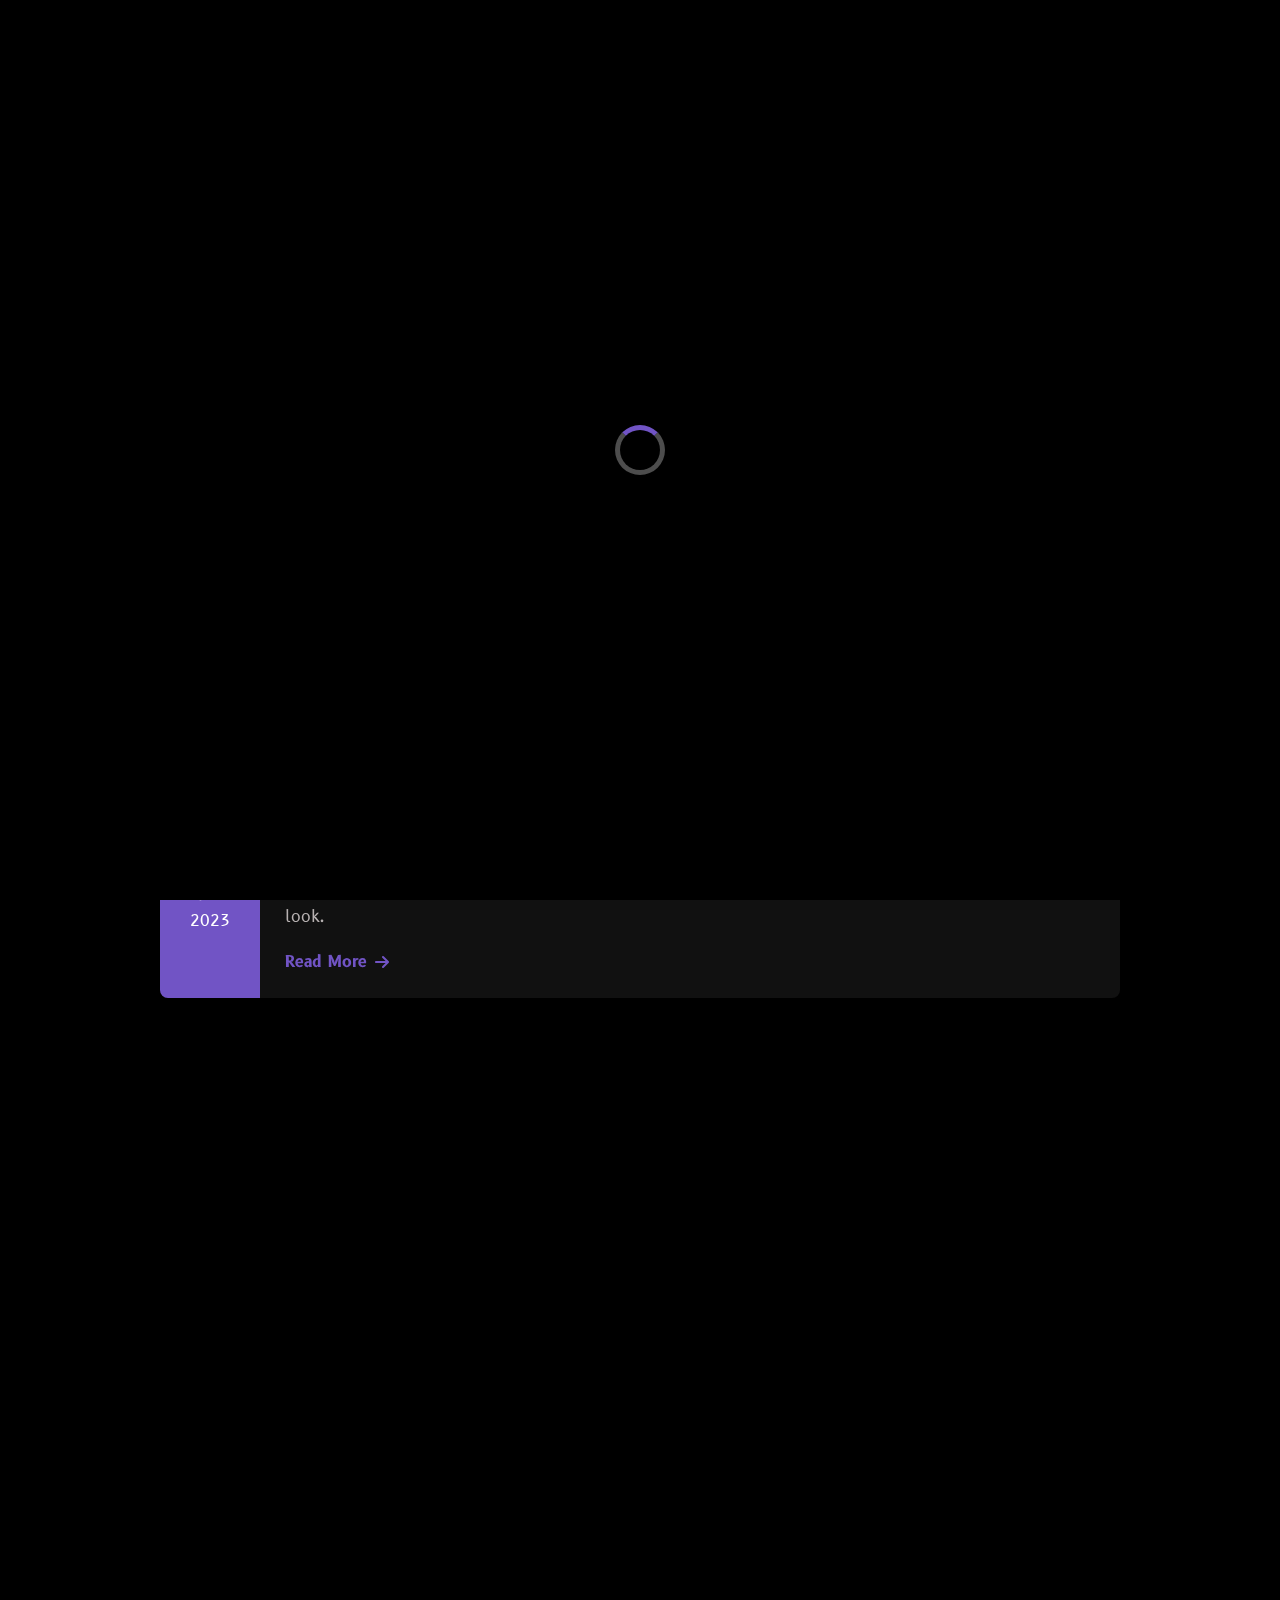
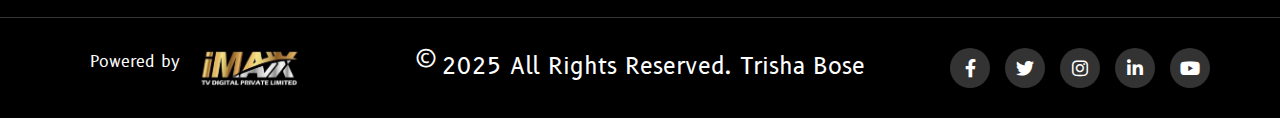
<file: pages/news.html>
<!DOCTYPE html>
<html lang="en">

<head>
    <meta charset="UTF-8">
    <meta name="viewport" content="width=device-width, initial-scale=1.0">
    <title>Trisha Bose - News and Media</title>
    <meta name="description"
        content="Latest news, press coverage, and media appearances of Trisha Bose - model, actor, and influencer.">
    <meta name="keywords"
        content="Trisha Bose, news, media, press, interviews, features, model, actor, influencer, Mumbai">
    <meta name="author" content="Imaxx TV Digital Private Limited">
    <!-- Open Graph / Social Media Meta Tags -->
    <meta property="og:title" content="Trisha Bose - News and Media">
    <meta property="og:description"
        content="Latest news, press coverage, and media appearances of Trisha Bose - model, actor, and influencer.">
    <meta property="og:type" content="website">
    <meta property="og:url" content="https://trishabose.com/pages/news.html">
    <link rel="preconnect" href="https://fonts.googleapis.com">
    <link rel="preconnect" href="https://fonts.gstatic.com" crossorigin>
    <link href="https://unpkg.com/aos@2.3.1/dist/aos.css" rel="stylesheet">
    <link
        href="https://fonts.googleapis.com/css2?family=Anton&family=Armata&family=B612:ital,wght@0,400;0,700;1,400;1,700&family=Bebas+Neue&display=swap"
        rel="stylesheet">
    <!-- FontAwesome for Icons -->
    <link rel="stylesheet" href="https://cdnjs.cloudflare.com/ajax/libs/font-awesome/6.0.0-beta3/css/all.min.css">
    <link rel="stylesheet" href="../styles.css">
    <link rel="stylesheet" href="news.css">
    <style>
        /* Custom styling for the back button */
        #mbcbtn {
            position: fixed;
            bottom: 40px;
            left: 40px;
            background-color: #7154c5;
            color: white;
            padding: 12px 20px;
            border: none;
            border-radius: 30px;
            font-size: 16px;
            font-weight: bold;
            cursor: pointer;
            box-shadow: 0 4px 8px rgba(0, 0, 0, 0.3);
            transition: all 0.3s ease;
            z-index: 999;
            display: flex;
            align-items: center;
            justify-content: center;
        }

        #mbcbtn::before {
            content: '\f060';
            font-family: 'Font Awesome 5 Free';
            font-weight: 900;
            margin-right: 8px;
        }

        #mbcbtn:hover {
            background-color: #5a43a0;
            transform: translateY(-3px);
            box-shadow: 0 6px 12px rgba(0, 0, 0, 0.4);
        }

        @media (max-width: 768px) {
            #mbcbtn {
                bottom: 20px;
                left: 20px;
                padding: 10px 16px;
                font-size: 14px;
            }
        }
    </style>
</head>

<body>
    <!-- Loading Animation -->
    <div class="loader-container" id="loader">
        <div class="loader"></div>
    </div>

    <header>
        <div class="logo">
            <img src="../assets/imgs/TRISHA BOSE.gif" alt="Trisha Bose Logo">
        </div>
    </header>

    <section class="news-hero">
        <div class="news-hero-content">
            <h1 data-aos="fade-up">News & Media</h1>
            <p data-aos="fade-up">Latest press coverage, interviews, and media appearances</p>
        </div>
    </section>

    <section class="news-section" data-aos="fade-up">
        <div class="news-container">
            <div class="news-item" data-aos="fade-up">
                <div class="news-date">
                    <span class="month">JAN</span>
                    <span class="day">15</span>
                    <span class="year">2024</span>
                </div>
                <div class="news-content">
                    <h2>Featured in Vogue India's "Rising Stars" Issue</h2>
                    <p>Trisha Bose was featured in Vogue India's annual "Rising Stars" issue, highlighting emerging
                        talent in the fashion industry. The feature included an exclusive photoshoot and interview
                        discussing her journey and future aspirations.</p>
                    <a href="#" class="read-more">Read More <i class="fas fa-arrow-right"></i></a>
                </div>
            </div>

            <div class="news-item" data-aos="fade-up">
                <div class="news-date">
                    <span class="month">DEC</span>
                    <span class="day">05</span>
                    <span class="year">2023</span>
                </div>
                <div class="news-content">
                    <h2>Runway Debut at Mumbai Fashion Week</h2>
                    <p>Trisha made her runway debut at Mumbai Fashion Week, walking for three prominent designers. Her
                        appearance was covered by multiple fashion publications, praising her confident walk and
                        versatile look.</p>
                    <a href="#" class="read-more">Read More <i class="fas fa-arrow-right"></i></a>
                </div>
            </div>

            <div class="news-item" data-aos="fade-up">
                <div class="news-date">
                    <span class="month">NOV</span>
                    <span class="day">18</span>
                    <span class="year">2023</span>
                </div>
                <div class="news-content">
                    <h2>Interview with Fashion Forward Magazine</h2>
                    <p>In an exclusive interview with Fashion Forward Magazine, Trisha discussed her modeling journey,
                        challenges faced in the industry, and her approach to personal branding on social media.</p>
                    <a href="#" class="read-more">Read More <i class="fas fa-arrow-right"></i></a>
                </div>
            </div>

            <div class="news-item" data-aos="fade-up">
                <div class="news-date">
                    <span class="month">OCT</span>
                    <span class="day">22</span>
                    <span class="year">2023</span>
                </div>
                <div class="news-content">
                    <h2>Brand Ambassador for Luxury Cosmetics Line</h2>
                    <p>Trisha was announced as the new brand ambassador for a leading luxury cosmetics line. The
                        partnership includes a series of digital campaigns and in-store promotions scheduled throughout
                        2024.</p>
                    <a href="#" class="read-more">Read More <i class="fas fa-arrow-right"></i></a>
                </div>
            </div>
        </div>
    </section>

    <button class="" id="mbcbtn" onclick="goBacks()">Back</button>

    <footer class="footer">
        <div class="footer-container">
            <!-- Powered by section -->
            <div class="powered-by">
                <p>Powered by</p>
                <img src="../assets/imgs/imaxxlogo.jpeg" alt="Imaxx TV Logo" class="footer-logo">
            </div>

            <!-- Copyright section -->
            <div class="copyright">
                <p><span class="copyright-symbol">&copy;</span><span class="copyright-text">2025 All Rights Reserved.
                        Trisha Bose</span></p>
            </div>

            <!-- Social Media section with Font Awesome Icons -->
            <div class="social-media">
                <div class="social-icons">
                    <a href="https://www.facebook.com/share/1AGXPzDiBe/?mibextid=wwXIfr" target="_blank"
                        aria-label="Facebook">
                        <i class="fab fa-facebook-f"></i>
                    </a>
                    <a href="https://twitter.com" target="_blank" aria-label="Twitter">
                        <i class="fab fa-twitter"></i>
                    </a>
                    <a href="https://www.instagram.com/trishaboseofficial?igsh=MWJvMDhvNmo0YzNnYQ%3D%3D&utm_source=qr"
                        target="_blank" aria-label="Instagram">
                        <i class="fab fa-instagram"></i>
                    </a>
                    <a href="https://linkedin.com" target="_blank" aria-label="LinkedIn">
                        <i class="fab fa-linkedin-in"></i>
                    </a>
                    <a href="https://youtu.be/RpNISJH2qHQ?si=QAR6tEvBRacPbZKI" target="_blank" aria-label="YouTube">
                        <i class="fab fa-youtube"></i>
                    </a>
                </div>
            </div>
        </div>
    </footer>

    <!-- Back to Top Button -->
    <a href="#" class="back-to-top" id="backToTopBtn">
        <i class="fas fa-arrow-up"></i>
    </a>

    <script>
        // Loading animation
        window.addEventListener('load', function () {
            const loader = document.getElementById('loader');
            setTimeout(function () {
                loader.classList.add('fade-out');
                setTimeout(function () {
                    loader.style.display = 'none';
                }, 500);
            }, 1000);
        });
    </script>

    <script>
        let lastScrollTop = 0;

        window.onscroll = function () {
            let button = document.getElementById("mbcbtn");
            let currentScrollTop = window.pageYOffset || document.documentElement.scrollTop;

            // Check if it's a mobile device (max-width: 768px)
            if (window.innerWidth <= 768) {
                if (currentScrollTop > lastScrollTop) {
                    // User is scrolling down
                    button.style.display = "block"; // Show the button
                } else {
                    // User is scrolling up
                    button.style.display = "none"; // Hide the button
                }
            } else {
                // On desktop, keep the button always visible
                button.style.display = "block"; // Ensure it's always shown on desktop
            }

            lastScrollTop = currentScrollTop <= 0 ? 0 : currentScrollTop; // For Mobile or negative scrolling
        };

        function goBacks() {
            window.history.back();
        }
    </script>

    <script src="https://unpkg.com/aos@2.3.1/dist/aos.js"></script>
    <script>
        AOS.init({
            duration: 1000, // Duration for the animation
            once: true      // Only animate once when scrolling into view
        });
    </script>
    <script src="../script.js" defer></script>
</body>

</html>
</file>
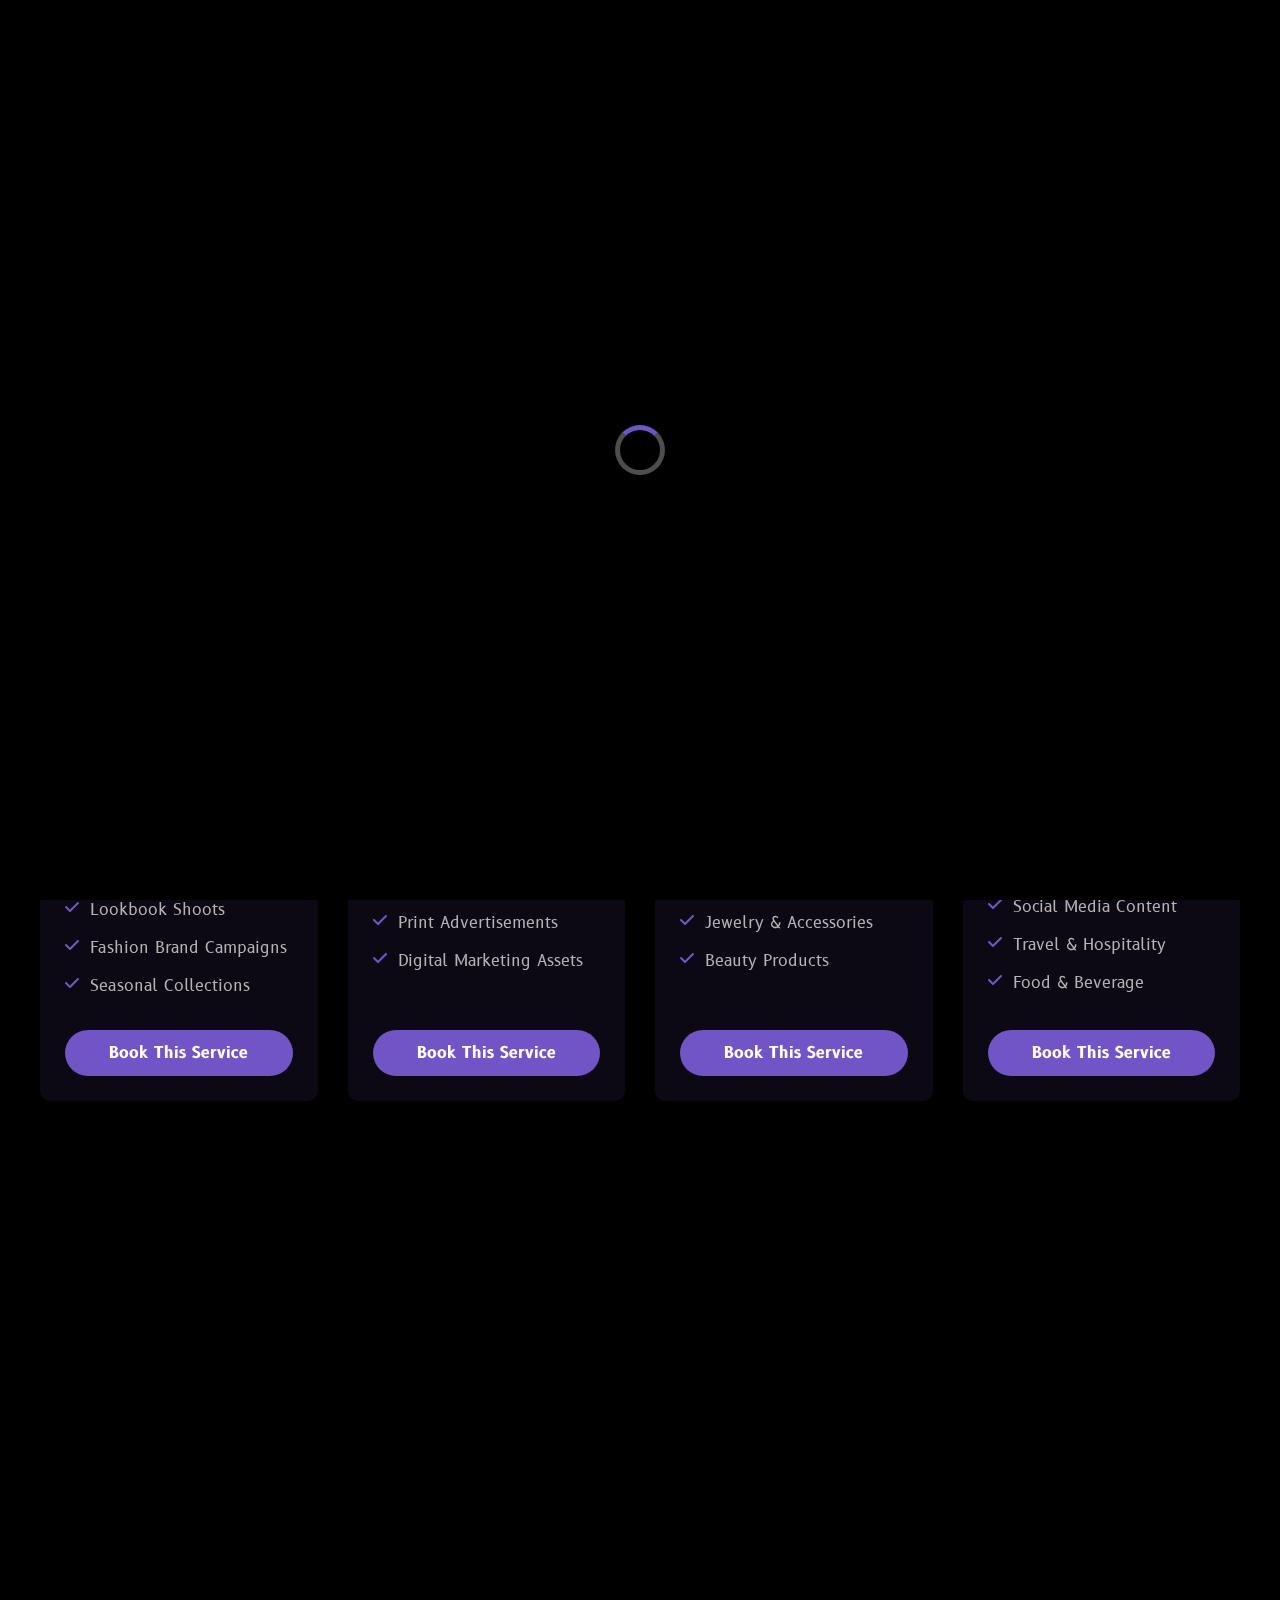
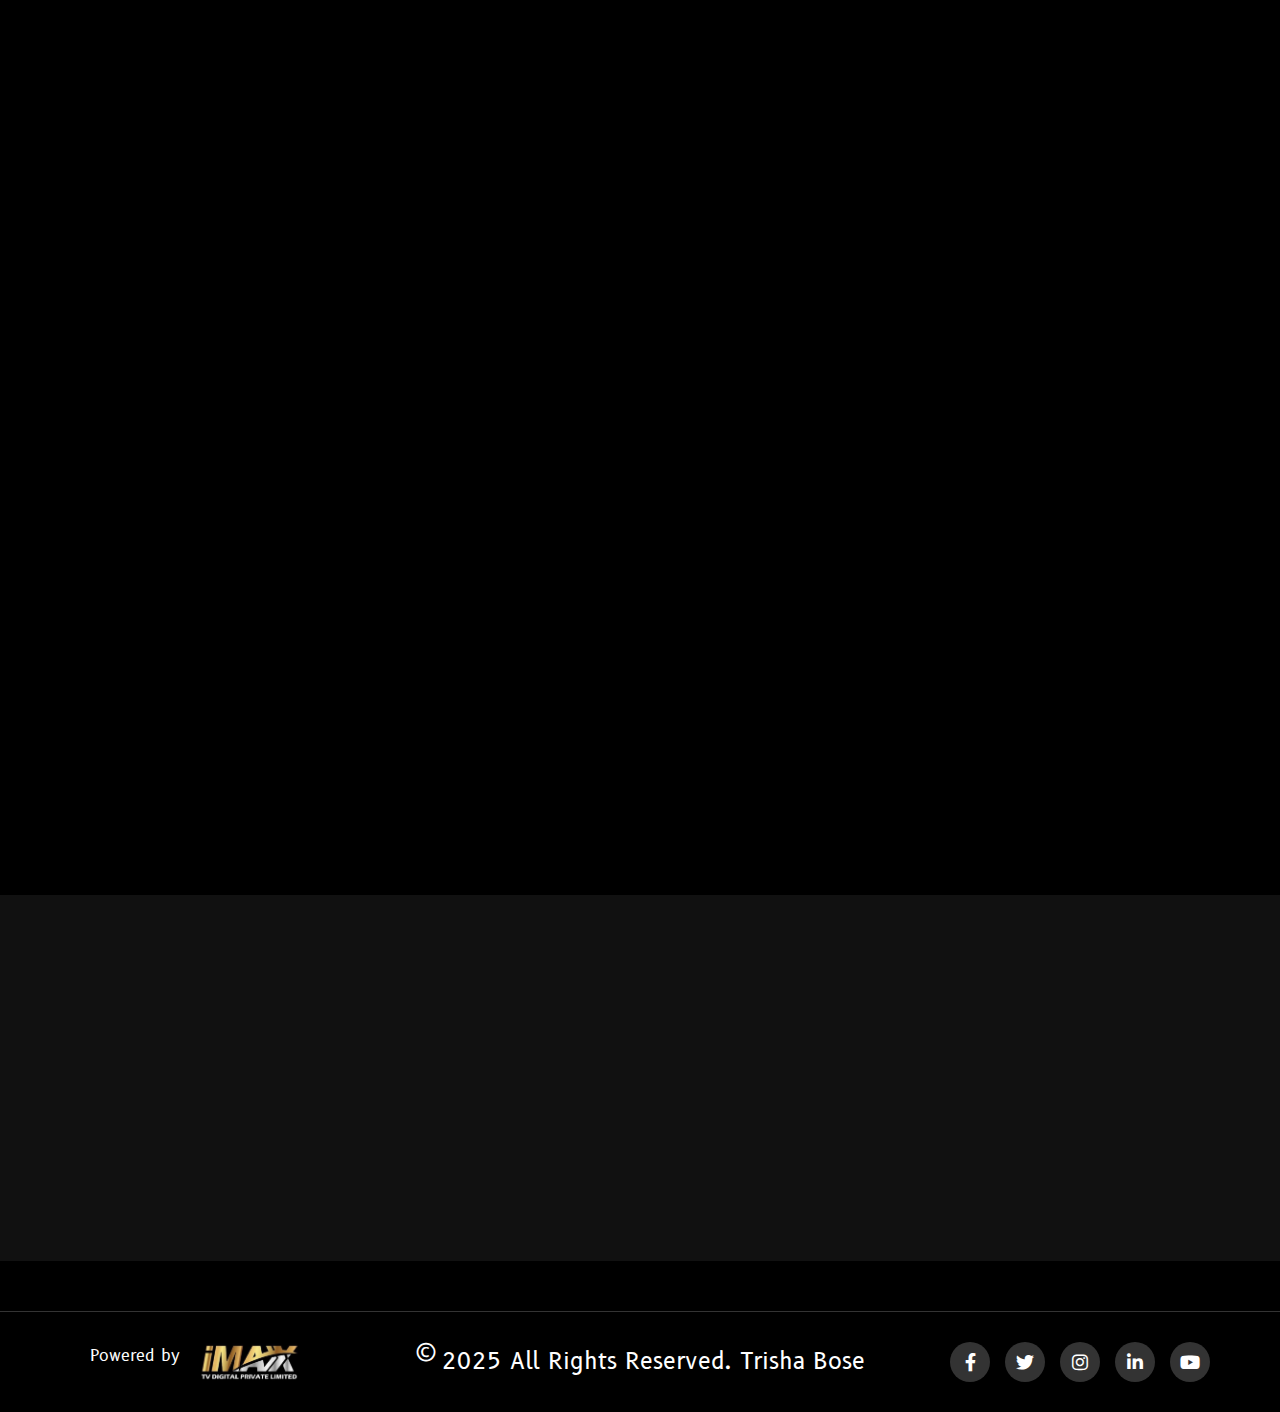
<file: pages/services.html>
<!DOCTYPE html>
<html lang="en">

<head>
    <meta charset="UTF-8">
    <meta name="viewport" content="width=device-width, initial-scale=1.0">
    <title>Trisha Bose - Services & Booking</title>
    <meta name="description"
        content="Explore the full range of services offered by Trisha Bose - photoshoots, acting projects, brand collaborations, and more.">
    <meta name="keywords"
        content="Trisha Bose, services, booking, photoshoot, acting, influencer, brand collaboration, model, Mumbai">
    <meta name="author" content="Imaxx TV Digital Private Limited">
    <!-- Open Graph / Social Media Meta Tags -->
    <meta property="og:title" content="Trisha Bose - Services & Booking">
    <meta property="og:description"
        content="Explore the full range of services offered by Trisha Bose - photoshoots, acting projects, brand collaborations, and more.">
    <meta property="og:type" content="website">
    <meta property="og:url" content="https://trishabose.com/pages/services.html">
    <link rel="preconnect" href="https://fonts.googleapis.com">
    <link rel="preconnect" href="https://fonts.gstatic.com" crossorigin>
    <link href="https://unpkg.com/aos@2.3.1/dist/aos.css" rel="stylesheet">
    <link
        href="https://fonts.googleapis.com/css2?family=Anton&family=Armata&family=B612:ital,wght@0,400;0,700;1,400;1,700&family=Bebas+Neue&display=swap"
        rel="stylesheet">
    <!-- FontAwesome for Icons -->
    <link rel="stylesheet" href="https://cdnjs.cloudflare.com/ajax/libs/font-awesome/6.0.0-beta3/css/all.min.css">
    <link rel="stylesheet" href="services.css">
    <link rel="stylesheet" href="../styles.css">
</head>

<body>
    <!-- Loading Animation -->
    <div class="loader-container" id="loader">
        <div class="loader"></div>
    </div>

    <header>
        <div class="logo">
            <img src="../assets/imgs/TRISHA BOSE.gif" alt="Trisha Bose Logo">
        </div>
        <div class="right-section">
            <i class="fas fa-search search-icon"></i>
        </div>
    </header>

    <section class="services-hero">
        <div class="services-hero-content">
            <h1 data-aos="fade-up">Services & Booking</h1>
            <p data-aos="fade-up">Explore the full range of professional services offered by Trisha Bose</p>
        </div>
    </section>

    <section class="services-section">
        <div class="services-container">
            <div class="service-category" id="photoshoots">
                <h2 data-aos="fade-up"><i class="fas fa-camera"></i> Photoshoot Services</h2>

                <div class="service-items">
                    <div class="service-item" data-aos="fade-up">
                        <h3>Fashion Editorial</h3>
                        <p>High-fashion photoshoots for magazines, lookbooks, and fashion brands. Showcasing the latest
                            trends and styles with artistic direction.</p>
                        <ul>
                            <li>Magazine Editorials</li>
                            <li>Lookbook Shoots</li>
                            <li>Fashion Brand Campaigns</li>
                            <li>Seasonal Collections</li>
                        </ul>
                        <a href="../index.html#contactssss" class="service-btn">Book This Service</a>
                    </div>

                    <div class="service-item" data-aos="fade-up">
                        <h3>Commercial Campaigns</h3>
                        <p>Professional photoshoots for advertising campaigns, product launches, and marketing
                            materials.</p>
                        <ul>
                            <li>Product Advertising</li>
                            <li>Brand Campaigns</li>
                            <li>Print Advertisements</li>
                            <li>Digital Marketing Assets</li>
                        </ul>
                        <a href="../index.html#contactssss" class="service-btn">Book This Service</a>
                    </div>

                    <div class="service-item" data-aos="fade-up">
                        <h3>Product Shoots</h3>
                        <p>Specialized photoshoots focusing on products, including fashion accessories, beauty products,
                            and lifestyle items.</p>
                        <ul>
                            <li>E-commerce Photography</li>
                            <li>Product Catalogs</li>
                            <li>Jewelry & Accessories</li>
                            <li>Beauty Products</li>
                        </ul>
                        <a href="../index.html#contactssss" class="service-btn">Book This Service</a>
                    </div>

                    <div class="service-item" data-aos="fade-up">
                        <h3>Lifestyle Content</h3>
                        <p>Natural, authentic photoshoots showcasing products or services in real-life settings and
                            everyday scenarios.</p>
                        <ul>
                            <li>Lifestyle Brand Campaigns</li>
                            <li>Social Media Content</li>
                            <li>Travel & Hospitality</li>
                            <li>Food & Beverage</li>
                        </ul>
                        <a href="../index.html#contactssss" class="service-btn">Book This Service</a>
                    </div>
                </div>
            </div>

            <div class="service-category" id="acting">
                <h2 data-aos="fade-up"><i class="fas fa-video"></i> Acting Services</h2>

                <div class="service-items">
                    <div class="service-item" data-aos="fade-up">
                        <h3>TV Commercials</h3>
                        <p>Professional acting for television commercials, promotional videos, and brand advertisements.
                        </p>
                        <ul>
                            <li>Brand TVC</li>
                            <li>Product Demonstrations</li>
                            <li>Service Promotions</li>
                            <li>Corporate Videos</li>
                        </ul>
                        <a href="../index.html#contactssss" class="service-btn">Book This Service</a>
                    </div>

                    <div class="service-item" data-aos="fade-up">
                        <h3>Music Videos</h3>
                        <p>Featured appearances in music videos for artists, bands, and music labels.</p>
                        <ul>
                            <li>Lead Roles</li>
                            <li>Featured Appearances</li>
                            <li>Dance Performances</li>
                            <li>Concept Videos</li>
                        </ul>
                        <a href="../index.html#contactssss" class="service-btn">Book This Service</a>
                    </div>

                    <div class="service-item" data-aos="fade-up">
                        <h3>Short Films</h3>
                        <p>Acting roles in short films, independent productions, and digital content.</p>
                        <ul>
                            <li>Lead Roles</li>
                            <li>Supporting Characters</li>
                            <li>Independent Productions</li>
                            <li>Festival Submissions</li>
                        </ul>
                        <a href="../index.html#contactssss" class="service-btn">Book This Service</a>
                    </div>

                    <div class="service-item" data-aos="fade-up">
                        <h3>Web Series</h3>
                        <p>Acting roles in web series, digital shows, and online streaming content.</p>
                        <ul>
                            <li>OTT Platforms</li>
                            <li>YouTube Series</li>
                            <li>Digital Shows</li>
                            <li>Episodic Content</li>
                        </ul>
                        <a href="../index.html#contactssss" class="service-btn">Book This Service</a>
                    </div>
                </div>
            </div>

            <div class="service-category" id="influencer">
                <h2 data-aos="fade-up"><i class="fas fa-hashtag"></i> Influencer Services</h2>

                <div class="service-items">
                    <div class="service-item" data-aos="fade-up">
                        <h3>Social Media Campaigns</h3>
                        <p>Promotional content creation and distribution across various social media platforms.</p>
                        <ul>
                            <li>Instagram Posts & Stories</li>
                            <li>YouTube Videos</li>
                            <li>Facebook Content</li>
                            <li>Twitter Promotions</li>
                        </ul>
                        <a href="../index.html#contactssss" class="service-btn">Book This Service</a>
                    </div>

                    <div class="service-item" data-aos="fade-up">
                        <h3>Brand Endorsements</h3>
                        <p>Official brand endorsements, ambassador roles, and long-term brand partnerships.</p>
                        <ul>
                            <li>Brand Ambassador</li>
                            <li>Product Endorsements</li>
                            <li>Brand Representation</li>
                            <li>Long-term Partnerships</li>
                        </ul>
                        <a href="../index.html#contactssss" class="service-btn">Book This Service</a>
                    </div>

                    <div class="service-item" data-aos="fade-up">
                        <h3>Product Promotions</h3>
                        <p>Dedicated product reviews, unboxing videos, and promotional content for specific products.
                        </p>
                        <ul>
                            <li>Product Reviews</li>
                            <li>Unboxing Videos</li>
                            <li>Product Demonstrations</li>
                            <li>Sponsored Content</li>
                        </ul>
                        <a href="../index.html#contactssss" class="service-btn">Book This Service</a>
                    </div>

                    <div class="service-item" data-aos="fade-up">
                        <h3>Event Appearances</h3>
                        <p>Personal appearances at brand events, product launches, store openings, and promotional
                            activities.</p>
                        <ul>
                            <li>Product Launches</li>
                            <li>Store Openings</li>
                            <li>Fashion Shows</li>
                            <li>Brand Events</li>
                        </ul>
                        <a href="../index.html#contactssss" class="service-btn">Book This Service</a>
                    </div>
                </div>
            </div>
        </div>
    </section>

    <section class="booking-cta">
        <div class="booking-cta-content">
            <h2 data-aos="fade-up">Ready to Work with Trisha Bose?</h2>
            <p data-aos="fade-up">Contact us today to discuss your project requirements and book Trisha for your next
                campaign.</p>
            <a href="../index.html#contactssss" class="cta-btn" data-aos="fade-up">Request a Booking</a>
        </div>
    </section>

    <button class="" id="mbcbtn" onclick="goBacks()">Back</button>

    <footer class="footer">
        <div class="footer-container">
            <!-- Powered by section -->
            <div class="powered-by">
                <p>Powered by</p>
                <img src="../assets/imgs/imaxxlogo.jpeg" alt="Imaxx TV Logo" class="footer-logo">
            </div>

            <!-- Copyright section -->
            <div class="copyright">
                <p><span class="copyright-symbol">&copy;</span><span class="copyright-text">2025 All Rights Reserved.
                        Trisha Bose</span></p>
            </div>

            <!-- Social Media section with Font Awesome Icons -->
            <div class="social-media">
                <div class="social-icons">
                    <a href="https://www.facebook.com/share/1AGXPzDiBe/?mibextid=wwXIfr" target="_blank"
                        aria-label="Facebook">
                        <i class="fab fa-facebook-f"></i>
                    </a>
                    <a href="https://twitter.com" target="_blank" aria-label="Twitter">
                        <i class="fab fa-twitter"></i>
                    </a>
                    <a href="https://www.instagram.com/trishaboseofficial?igsh=MWJvMDhvNmo0YzNnYQ%3D%3D&utm_source=qr"
                        target="_blank" aria-label="Instagram">
                        <i class="fab fa-instagram"></i>
                    </a>
                    <a href="https://linkedin.com" target="_blank" aria-label="LinkedIn">
                        <i class="fab fa-linkedin-in"></i>
                    </a>
                    <a href="https://youtu.be/RpNISJH2qHQ?si=QAR6tEvBRacPbZKI" target="_blank" aria-label="YouTube">
                        <i class="fab fa-youtube"></i>
                    </a>
                </div>
            </div>
        </div>
    </footer>

    <!-- Back to Top Button -->
    <a href="#" class="back-to-top" id="backToTopBtn">
        <i class="fas fa-arrow-up"></i>
    </a>

    <script>
        // Loading animation
        window.addEventListener('load', function () {
            const loader = document.getElementById('loader');
            setTimeout(function () {
                loader.classList.add('fade-out');
                setTimeout(function () {
                    loader.style.display = 'none';
                }, 500);
            }, 1000);
        });
    </script>

    <script>
        let lastScrollTop = 0;

        window.onscroll = function () {
            let button = document.getElementById("mbcbtn");
            let currentScrollTop = window.pageYOffset || document.documentElement.scrollTop;

            // Check if it's a mobile device (max-width: 768px)
            if (window.innerWidth <= 768) {
                if (currentScrollTop > lastScrollTop) {
                    // User is scrolling down
                    button.style.display = "block"; // Show the button
                } else {
                    // User is scrolling up
                    button.style.display = "none"; // Hide the button
                }
            } else {
                // On desktop, keep the button always visible
                button.style.display = "block"; // Ensure it's always shown on desktop
            }

            lastScrollTop = currentScrollTop <= 0 ? 0 : currentScrollTop; // For Mobile or negative scrolling
        };

        function goBacks() {
            window.history.back();
        }
    </script>

    <script src="https://unpkg.com/aos@2.3.1/dist/aos.js"></script>
    <script>
        AOS.init({
            duration: 1000, // Duration for the animation
            once: true      // Only animate once when scrolling into view
        });
    </script>
</body>

</html>
</file>
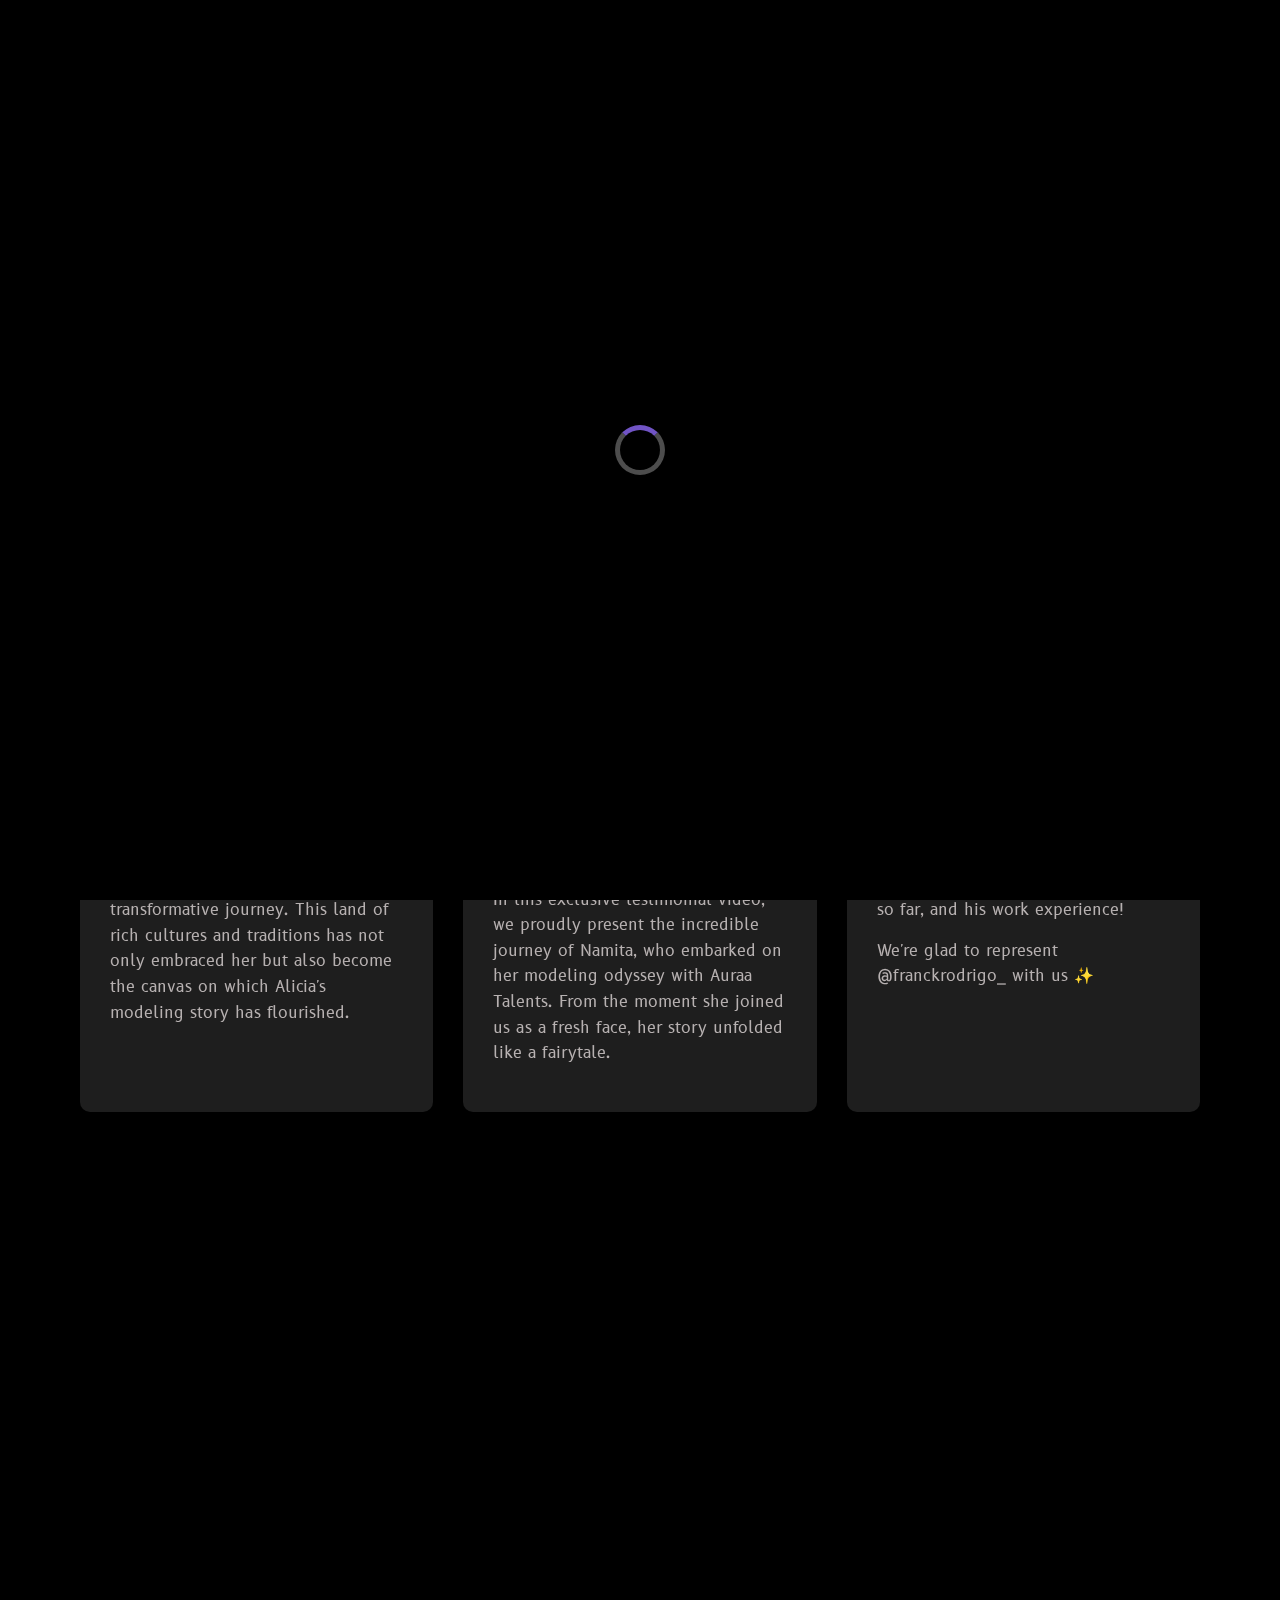
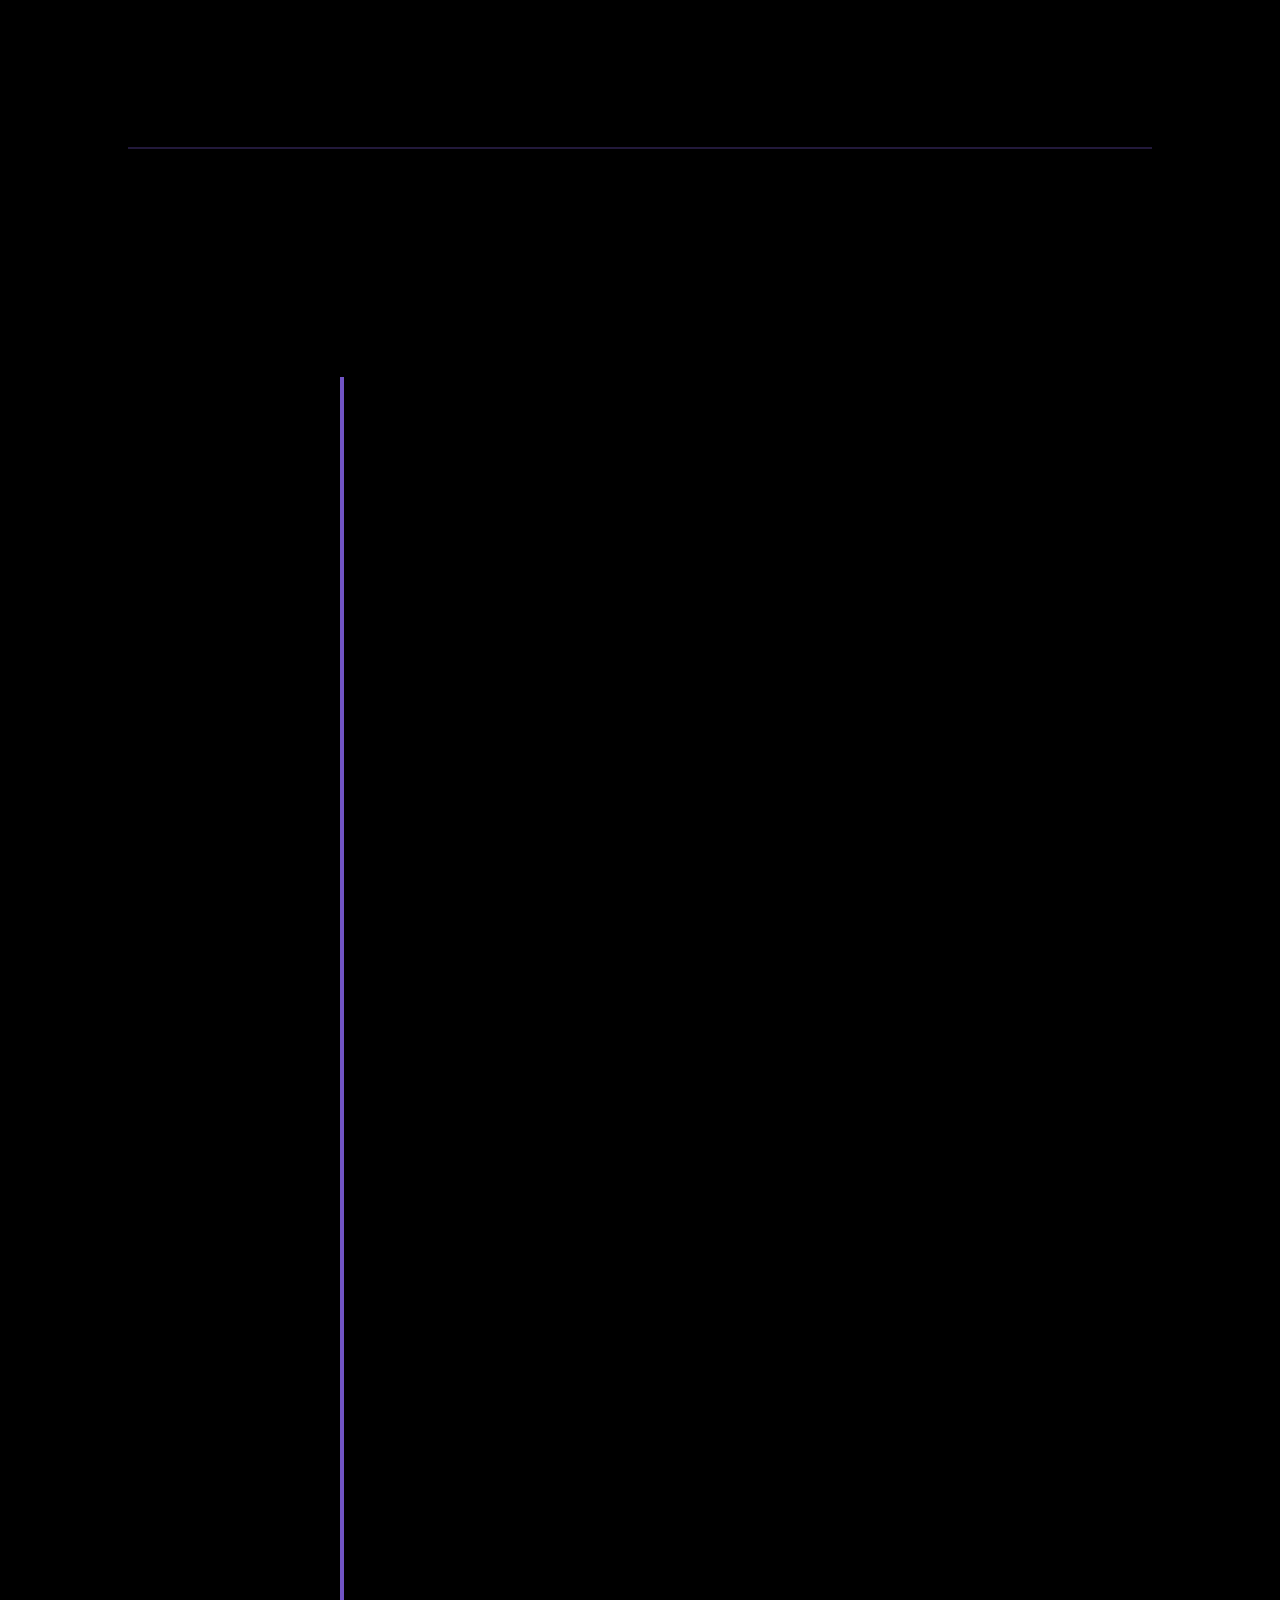
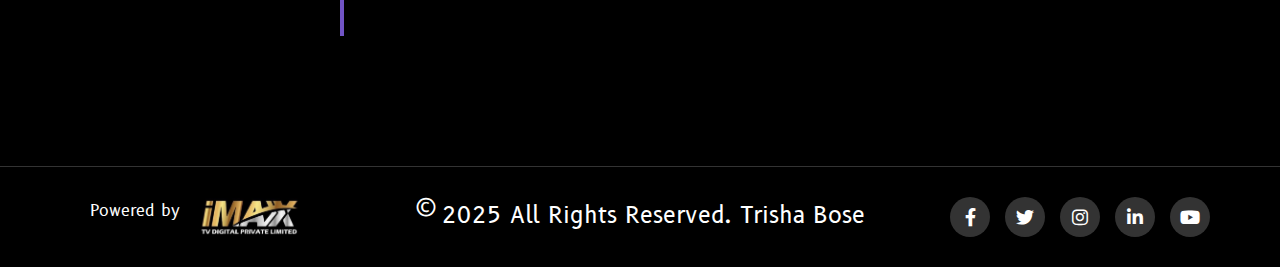
<file: pages/testimonial.html>
<!DOCTYPE html>
<html lang="en">

<head>
    <meta charset="UTF-8">
    <meta name="viewport" content="width=device-width, initial-scale=1.0">
    <title>Trisha Bose - Testimonials</title>
    <meta name="description"
        content="Read testimonials about Trisha Bose, a versatile model, actor, and influencer based in Mumbai. View her career progression and achievements.">
    <meta name="keywords" content="Trisha Bose, testimonials, career, model, actor, influencer, portfolio, Mumbai">
    <meta name="author" content="Imaxx TV Digital Private Limited">
    <!-- Open Graph / Social Media Meta Tags -->
    <meta property="og:title" content="Trisha Bose - Testimonials & Career Graph">
    <meta property="og:description"
        content="Read testimonials about Trisha Bose and explore her career progression in modeling, acting, and influencing.">
    <meta property="og:type" content="website">
    <meta property="og:url" content="https://trishabose.com/pages/testimonial.html">
    <link rel="preconnect" href="https://fonts.googleapis.com">
    <link rel="preconnect" href="https://fonts.gstatic.com" crossorigin>
    <link href="https://unpkg.com/aos@2.3.1/dist/aos.css" rel="stylesheet">
    <link
        href="https://fonts.googleapis.com/css2?family=Anton&family=Armata&family=B612:ital,wght@0,400;0,700;1,400;1,700&family=Bebas+Neue&display=swap"
        rel="stylesheet">
    <!-- FontAwesome for Icons -->
    <link rel="stylesheet" href="https://cdnjs.cloudflare.com/ajax/libs/font-awesome/6.0.0-beta3/css/all.min.css">
    <link rel="stylesheet" href="testimonial.css">
    <link rel="stylesheet" href="../styles.css">
</head>

<body>
    <!-- Loading Animation -->
    <div class="loader-container" id="loader">
        <div class="loader"></div>
    </div>

    <header>
        <div class="logo">
            <img src="../assets/imgs/TRISHA BOSE.gif" alt="Trisha Bose Logo">
        </div>
    </header>

    <section class="testimonial-hero">
        <div class="testimonial-hero-content">
            <h1 data-aos="fade-up">Testimonials</h1>
            <p data-aos="fade-up">Read what others have to say about working with Trisha Bose</p>
        </div>
    </section>

    <div id="testimonials">
        <h2 data-aos="fade-up"><i class="fas fa-quote-left"></i> Client Testimonials</h2>
        <section class="testimonials-section">

            <div class="testimonial-card" data-aos="fade-up" data-aos-delay="100">
                <div class="testimonial-header">
                    <img src="/assets/500x500trisha/16.png" alt="Alicia DP" class="testimonial-dp">
                    <h3>Alicia</h3>
                </div>
                <p>Embarking on a voyage that took Alicia from diverse corners of the world to the enchanting heart of
                    India
                    has been nothing short of a transformative journey. This land of rich cultures and traditions has
                    not
                    only embraced her but also become the canvas on which Alicia's modeling story has flourished.</p>
            </div>

            <div class="testimonial-card" data-aos="fade-up" data-aos-delay="200">
                <div class="testimonial-header">
                    <img src="/assets/500x500trisha/15.png" alt="Namita DP" class="testimonial-dp">
                    <h3>Namita</h3>
                </div>
                <p>Witness the captivating transformation of a young talent into a shining star! 🌟✨</p>
                <p>In this exclusive testimonial video, we proudly present the incredible journey of Namita, who
                    embarked on
                    her modeling odyssey with Auraa Talents. From the moment she joined us as a fresh face, her story
                    unfolded like a fairytale.</p>
            </div>

            <div class="testimonial-card" data-aos="fade-up" data-aos-delay="300">
                <div class="testimonial-header">
                    <img src="/assets/500x500trisha/14.png" alt="Rodrigo DP" class="testimonial-dp">
                    <h3>Rodrigo</h3>
                </div>
                <p>Here we are again with the super charming @franckrodrigo_ on the hot seat this time, talking about
                    his
                    perspective on Auraa, his life journey so far, and his work experience!</p>
                <p>We're glad to represent @franckrodrigo_ with us ✨</p>
            </div>

            <div class="testimonial-card" data-aos="fade-up" data-aos-delay="400">
                <div class="testimonial-header">
                    <img src="/assets/500x500trisha/13.png" alt="Gabi DP" class="testimonial-dp">
                    <h3>Gabi</h3>
                </div>
                <p>A tale of growth and discovery of true potential! Step into the world of Gabi's heartfelt testimonial
                    about her journey in India with Auraa Talents 🤍</p>
                <p>From celebrating festivals, visiting different cities for shoots, staying with models speaking
                    different
                    languages, turning friends into families to immersing herself in the rich tapestry of Indian
                    culture!
                </p>
            </div>

            <div class="testimonial-card" data-aos="fade-up" data-aos-delay="500">
                <div class="testimonial-header">
                    <img src="/assets/500x500trisha/12.png" alt="Tanvi DP" class="testimonial-dp">
                    <h3>Tanvi</h3>
                </div>
                <p>"Modelling is just for pretty faces." "No, it's not." "It's all about potential and hard work," says
                    Tanvi Bakshi, a dedicated and ambitious personality who shares her journey and experience at Auraa
                    Talents.</p>
            </div>
            <div class="testimonial-card" data-aos="fade-up" data-aos-delay="600">
                <div class="testimonial-header">
                    <img src="/assets/500x500trisha/14.png" alt="Rodrigo DP" class="testimonial-dp">
                    <h3>Rodrigo</h3>
                </div>
                <p>Here we are again with the super charming @franckrodrigo_ on the hot seat this time, talking about
                    his
                    perspective on Auraa, his life journey so far, and his work experience!</p>
                <p>We're glad to represent @franckrodrigo_ with us ✨</p>
            </div>


        </section>

    </div>

    <div class="divider"></div>

    <section class="career-graph-section">
        <h2 data-aos="fade-up"><i class="fas fa-chart-line"></i> Career Graph: Trisha Bose</h2>

        <div class="career-graph">
            <!-- Career Milestone 1 -->
            <div class="milestone">
                <div class="milestone-content" data-aos="fade-right">
                    <h3>2018</h3>
                    <p>Started modeling career in Delhi, working with local fashion designers.</p>
                </div>
            </div>

            <!-- Career Milestone 2 -->
            <div class="milestone">
                <div class="milestone-content" data-aos="fade-right" data-aos-delay="100">
                    <h3>2019</h3>
                    <p>Featured in major brand campaigns and collaborations with well-known photographers.</p>
                </div>
            </div>

            <!-- Career Milestone 3 -->
            <div class="milestone">
                <div class="milestone-content" data-aos="fade-right" data-aos-delay="200">
                    <h3>2020</h3>
                    <p>Expanded her presence in the entertainment industry, starring in TV commercials.</p>
                </div>
            </div>

            <!-- Career Milestone 4 -->
            <div class="milestone">
                <div class="milestone-content" data-aos="fade-right" data-aos-delay="300">
                    <h3>2021</h3>
                    <p>Moved to Mumbai to pursue a full-time career in acting and influencer marketing.</p>
                </div>
            </div>

            <!-- Career Milestone 5 -->
            <div class="milestone">
                <div class="milestone-content" data-aos="fade-right" data-aos-delay="400">
                    <h3>2022</h3>
                    <p>Collaborated with top fashion brands and became a recognized fashion influencer.</p>
                </div>
            </div>

            <!-- Career Milestone 6 -->
            <div class="milestone">
                <div class="milestone-content" data-aos="fade-right" data-aos-delay="500">
                    <h3>2023</h3>
                    <p>Worked in multiple film projects, building a reputation as a versatile actor.</p>
                </div>
            </div>
        </div>
    </section>

    <button class="" id="mbcbtn" onclick="goBacks()">Back</button>

    <footer class="footer">
        <div class="footer-container">
            <!-- Powered by section -->
            <div class="powered-by">
                <p>Powered by</p>
                <img src="../assets/imgs/imaxxlogo.jpeg" alt="Imaxx TV Logo" class="footer-logo">
            </div>

            <!-- Copyright section -->
            <div class="copyright">
                <p><span class="copyright-symbol">&copy;</span><span class="copyright-text">2025 All Rights Reserved.
                        Trisha Bose</span></p>
            </div>

            <!-- Social Media section with Font Awesome Icons -->
            <div class="social-media">
                <div class="social-icons">
                    <a href="https://www.facebook.com/share/1AGXPzDiBe/?mibextid=wwXIfr" target="_blank"
                        aria-label="Facebook">
                        <i class="fab fa-facebook-f"></i>
                    </a>
                    <a href="https://twitter.com" target="_blank" aria-label="Twitter">
                        <i class="fab fa-twitter"></i>
                    </a>
                    <a href="https://www.instagram.com/trishaboseofficial?igsh=MWJvMDhvNmo0YzNnYQ%3D%3D&utm_source=qr"
                        target="_blank" aria-label="Instagram">
                        <i class="fab fa-instagram"></i>
                    </a>
                    <a href="https://linkedin.com" target="_blank" aria-label="LinkedIn">
                        <i class="fab fa-linkedin-in"></i>
                    </a>
                    <a href="https://youtu.be/RpNISJH2qHQ?si=QAR6tEvBRacPbZKI" target="_blank" aria-label="YouTube">
                        <i class="fab fa-youtube"></i>
                    </a>
                </div>
            </div>
        </div>
    </footer>

    <script>
        let lastScrollTop = 0;

        window.onscroll = function () {
            let button = document.getElementById("mbcbtn");
            let currentScrollTop = window.pageYOffset || document.documentElement.scrollTop;

            // Check if it's a mobile device (max-width: 768px)
            if (window.innerWidth <= 768) {
                if (currentScrollTop > lastScrollTop) {
                    // User is scrolling down
                    button.style.display = "block"; // Show the button
                } else {
                    // User is scrolling up
                    button.style.display = "none"; // Hide the button
                }
            } else {
                // On desktop, keep the button always visible
                button.style.display = "block"; // Ensure it's always shown on desktop
            }

            lastScrollTop = currentScrollTop <= 0 ? 0 : currentScrollTop; // For Mobile or negative scrolling
        };

        function goBacks() {
            window.history.back();
        }
    </script>

    <!-- Back to Top Button -->
    <a href="#" class="back-to-top" id="backToTopBtn">
        <i class="fas fa-arrow-up"></i>
    </a>
    <script>
        // Get the button
        let backToTopBtn = document.getElementById("backToTopBtn");

        // Show the button when scrolling down 100px
        window.onscroll = function () {
            if (document.body.scrollTop > 100 || document.documentElement.scrollTop > 100) {
                backToTopBtn.classList.add("show");
            } else {
                backToTopBtn.classList.remove("show");
            }
        };

        // When the user clicks on the button, scroll to the top of the page
        backToTopBtn.addEventListener("click", function (e) {
            e.preventDefault();
            window.scrollTo({
                top: 0,
                behavior: 'smooth'
            });
        });

    </script>

    <script>
        // Loading animation
        window.addEventListener('load', function () {
            const loader = document.getElementById('loader');
            setTimeout(function () {
                loader.classList.add('fade-out');
                setTimeout(function () {
                    loader.style.display = 'none';
                }, 500);
            }, 1000);
        });
    </script>

    <script>
        // Career Graph Animation
        document.addEventListener('DOMContentLoaded', function () {
            const milestones = document.querySelectorAll('.milestone');

            function checkMilestones() {
                const triggerBottom = window.innerHeight * 0.8;

                milestones.forEach(milestone => {
                    const milestoneTop = milestone.getBoundingClientRect().top;

                    if (milestoneTop < triggerBottom) {
                        milestone.classList.add('visible');
                    }
                });
            }

            // Check milestones on initial load
            checkMilestones();

            // Check milestones on scroll
            window.addEventListener('scroll', checkMilestones);
        });
    </script>

    <script src="https://unpkg.com/aos@2.3.1/dist/aos.js"></script>
    <script>
        AOS.init({
            duration: 1000, // Duration for the animation
            once: true      // Only animate once when scrolling into view
        });
    </script>

    <script src="../script.js" defer></script>
</body>

</html>
</file>
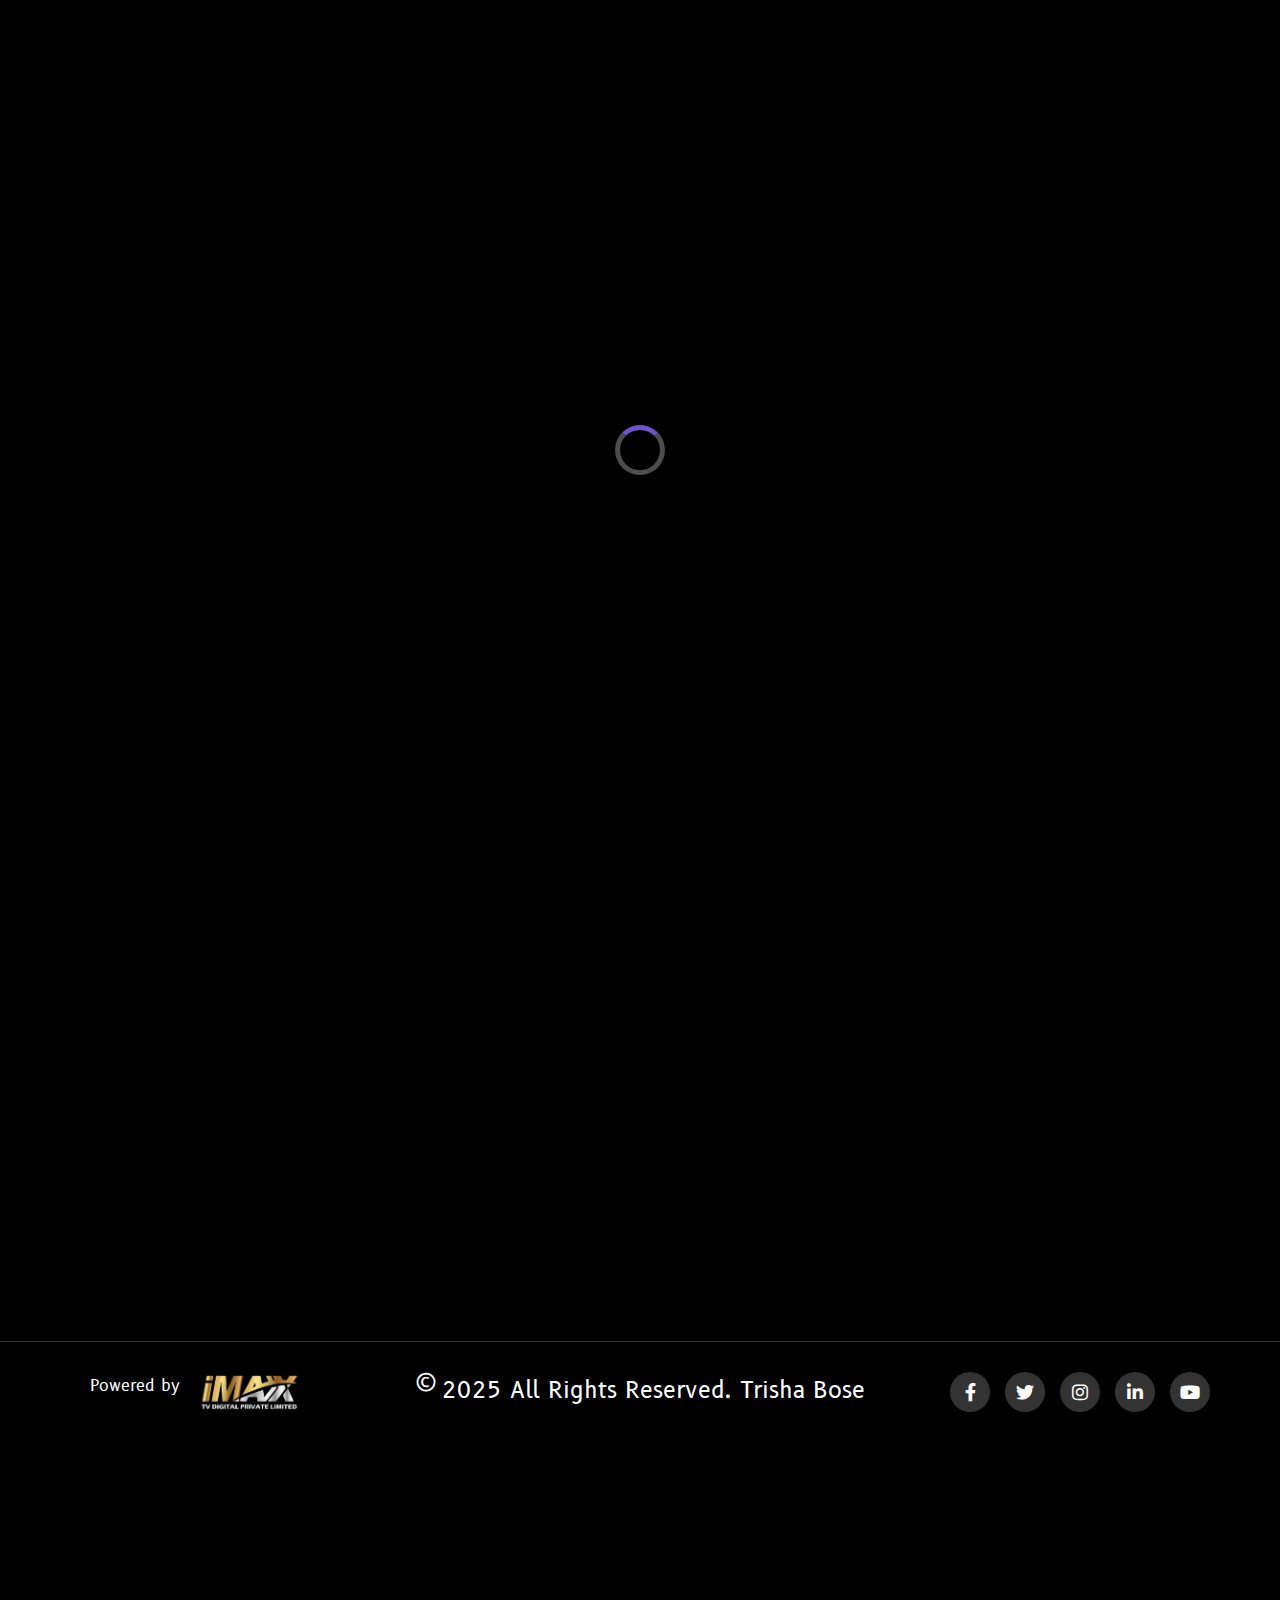
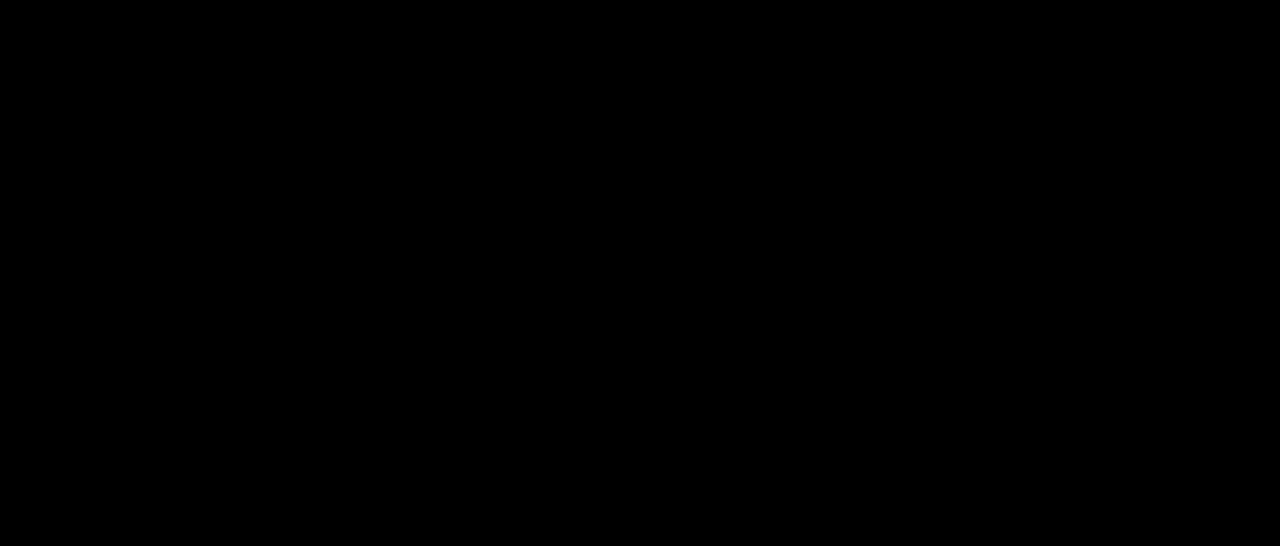
<file: pages/videos.html>
<!DOCTYPE html>
<html lang="en">

<head>
    <meta charset="UTF-8">
    <meta name="viewport" content="width=device-width, initial-scale=1.0">
    <title>Trisha Bose - Video Gallery</title>
    <meta name="description"
        content="Explore Trisha Bose's video content showcasing her work as a model, actor, and influencer.">
    <meta name="keywords" content="Trisha Bose, videos, showreel, model, actor, influencer, Mumbai, fashion videos">
    <meta name="author" content="Imaxx TV Digital Private Limited">
    <!-- Open Graph / Social Media Meta Tags -->
    <meta property="og:title" content="Trisha Bose - Video Gallery">
    <meta property="og:description"
        content="Explore Trisha Bose's video content showcasing her work as a model, actor, and influencer.">
    <meta property="og:type" content="website">
    <meta property="og:url" content="https://trishabose.com/pages/videos.html">
    <link rel="preconnect" href="https://fonts.googleapis.com">
    <link rel="preconnect" href="https://fonts.gstatic.com" crossorigin>
    <link href="https://unpkg.com/aos@2.3.1/dist/aos.css" rel="stylesheet">
    <link
        href="https://fonts.googleapis.com/css2?family=Anton&family=Armata&family=B612:ital,wght@0,400;0,700;1,400;1,700&family=Bebas+Neue&display=swap"
        rel="stylesheet">
    <!-- FontAwesome for Icons -->
    <link rel="stylesheet" href="https://cdnjs.cloudflare.com/ajax/libs/font-awesome/6.0.0-beta3/css/all.min.css">
    <link rel="stylesheet" href="gallery.css">
    <link rel="stylesheet" href="../styles.css">
</head>

<body>
    <!-- Loading Animation -->
    <div class="loader-container" id="loader">
        <div class="loader"></div>
    </div>

    <header>
        <div class="logo">
            <img src="../assets/imgs/TRISHA BOSE.gif" alt="Trisha Bose Logo">
        </div>
    </header>

    <section class="gallery-hero">
        <div class="gallery-hero-content">
            <h1 data-aos="fade-up">Video Gallery</h1>
            <p data-aos="fade-up">Explore Trisha Bose's professional video content showcasing her work</p>
        </div>
    </section>

    <section class="videogallery" id="videogallery" data-aos="slide-up">
        <div class="video-section">
            <div class="video-card" data-aos="fade-up">
                <iframe width="360" height="215" src="https://www.youtube.com/embed/OiM8ZBZCK-U?si=6wIHpsVkiIql9kZk"
                    title="Fashion Week Highlights" frameborder="0"
                    allow="accelerometer; autoplay; clipboard-write; encrypted-media; gyroscope; picture-in-picture; web-share"
                    referrerpolicy="strict-origin-when-cross-origin" allowfullscreen></iframe>
                <h3>Fashion Week</h3>
                <p>Runway highlights from Mumbai Fashion Week.</p>
            </div>

            <div class="video-card" data-aos="fade-up" data-aos-delay="100">
                <iframe width="360" height="215" src="https://www.youtube.com/embed/eiVXW8geQtU?si=1Fnp2iZPx2Xqc-VV"
                    title="Brand Campaign Video" frameborder="0"
                    allow="accelerometer; autoplay; clipboard-write; encrypted-media; gyroscope; picture-in-picture; web-share"
                    referrerpolicy="strict-origin-when-cross-origin" allowfullscreen></iframe>
                <h3>Brand Campaign</h3>
                <p>Premium fashion brand seasonal showcase.</p>
            </div>

            <div class="video-card" data-aos="fade-up" data-aos-delay="200">
                <iframe width="360" height="215" src="https://www.youtube.com/embed/3JQlUFKa41s?si=hzU73yDe90vfk8D7"
                    title="Lifestyle Vlog" frameborder="0"
                    allow="accelerometer; autoplay; clipboard-write; encrypted-media; gyroscope; picture-in-picture; web-share"
                    referrerpolicy="strict-origin-when-cross-origin" allowfullscreen></iframe>
                <h3>Day in Life</h3>
                <p>Behind-the-scenes of Trisha's daily routine.</p>
            </div>

            <div class="video-card" data-aos="fade-up" data-aos-delay="300">
                <iframe width="360" height="215" src="https://www.youtube.com/embed/pbHwByKcJXc?si=FyEfi3AkqmOH8xhB"
                    title="YouTube video player" frameborder="0"
                    allow="accelerometer; autoplay; clipboard-write; encrypted-media; gyroscope; picture-in-picture; web-share"
                    referrerpolicy="strict-origin-when-cross-origin" allowfullscreen></iframe>
                <h3>Fashion Showcase</h3>
                <p>Highlights from the latest fashion collection showcase.</p>
            </div>
        </div>
    </section>

    <footer class="footer">
        <div class="footer-container">
            <!-- Powered by section -->
            <div class="powered-by">
                <p>Powered by</p>
                <img src="../assets/imgs/imaxxlogo.jpeg" alt="Imaxx TV Logo" class="footer-logo">
            </div>

            <!-- Copyright section -->
            <div class="copyright">
                <p><span class="copyright-symbol">&copy;</span><span class="copyright-text">2025 All Rights Reserved.
                        Trisha Bose</span></p>
            </div>

            <!-- Social Media section with Font Awesome Icons -->
            <div class="social-media">
                <div class="social-icons">
                    <a href="https://www.facebook.com/share/1AGXPzDiBe/?mibextid=wwXIfr" target="_blank"
                        aria-label="Facebook">
                        <i class="fab fa-facebook-f"></i>
                    </a>
                    <a href="https://twitter.com" target="_blank" aria-label="Twitter">
                        <i class="fab fa-twitter"></i>
                    </a>
                    <a href="https://www.instagram.com/trishaboseofficial?igsh=MWJvMDhvNmo0YzNnYQ%3D%3D&utm_source=qr"
                        target="_blank" aria-label="Instagram">
                        <i class="fab fa-instagram"></i>
                    </a>
                    <a href="https://linkedin.com" target="_blank" aria-label="LinkedIn">
                        <i class="fab fa-linkedin-in"></i>
                    </a>
                    <a href="https://youtu.be/RpNISJH2qHQ?si=QAR6tEvBRacPbZKI" target="_blank" aria-label="YouTube">
                        <i class="fab fa-youtube"></i>
                    </a>
                </div>
            </div>
        </div>
    </footer>

    <!-- Back to Top Button -->
    <a href="#" class="back-to-top" id="backToTopBtn">
        <i class="fas fa-arrow-up"></i>
    </a>

    <button class="" id="mbcbtn" onclick="goBacks()">Back</button>

    <script>
        // Loading animation
        window.addEventListener('load', function () {
            const loader = document.getElementById('loader');
            setTimeout(function () {
                loader.classList.add('fade-out');
                setTimeout(function () {
                    loader.style.display = 'none';
                }, 500);
            }, 1000);
        });
    </script>

    <script>
        let lastScrollTop = 0;

        window.onscroll = function () {
            let button = document.getElementById("mbcbtn");
            let currentScrollTop = window.pageYOffset || document.documentElement.scrollTop;

            // Check if it's a mobile device (max-width: 768px)
            if (window.innerWidth <= 768) {
                if (currentScrollTop > lastScrollTop) {
                    // User is scrolling down
                    button.style.display = "block"; // Show the button
                } else {
                    // User is scrolling up
                    button.style.display = "none"; // Hide the button
                }
            } else {
                // On desktop, keep the button always visible
                button.style.display = "block"; // Ensure it's always shown on desktop
            }

            lastScrollTop = currentScrollTop <= 0 ? 0 : currentScrollTop; // For Mobile or negative scrolling
        };

        function goBacks() {
            window.history.back();
        }
    </script>

    <script src="https://unpkg.com/aos@2.3.1/dist/aos.js"></script>
    <script>
        AOS.init({
            duration: 1000, // Duration for the animation
            once: true      // Only animate once when scrolling into view
        });
    </script>
    <script src="../script.js" defer></script>
</body>

</html>
</file>
<file: styles.css>
* {
    margin: 0;
    padding: 0;
    box-sizing: border-box;
}

.armata-regular {
    font-family: "Armata", sans-serif;
    font-weight: 400;
    font-style: normal;
}

body {
    font-family: "B612", "Armata", sans-serif;
    font-weight: 400;
    font-style: normal;
    background-color: #000000;
    color: #fff;
}

header {
    display: flex;
    justify-content: space-between;
    align-items: center;
    padding: 20px;
    background-color: #000000;
}

.logo {
    text-align: center;
    flex-grow: 1;
}

.logo img {
    height: 150px;
}

.right-section {
    display: flex;
    align-items: center;
    justify-content: flex-end;
    gap: 10px;
}

.search-input {
    padding: 8px;
    border: none;
    border-radius: 4px;
}

.call-button {
    padding: 8px 12px;
    background-color: #7154c5;
    border: none;
    border-radius: 4px;
    color: white;
    cursor: pointer;
}

.call-button:hover {
    background-color: #7154c5;
}

/* Hamburger Menu */
.hamburger {
    display: none;
    flex-direction: column;
    cursor: pointer;
    padding: 10px;
}

.hamburger span {
    height: 3px;
    width: 25px;
    background-color: #fff;
    margin-bottom: 5px;
    border-radius: 5px;
}

/* Navigation */
nav {
    background-color: #000000;
    padding: 20px;
    text-align: center;
}

nav ul {
    list-style: none;
}

nav ul li {
    display: inline-block;
    margin-right: 20px;
}

nav ul li a {
    color: #fff;
    text-decoration: none;
    font-size: 18px;
    position: relative;
    padding-bottom: 5px;
    transition: color 0.3s ease;
}

nav ul li a::after {
    content: '';
    position: absolute;
    width: 0;
    height: 2px;
    bottom: 0;
    left: 0;
    background-color: #7154c5;
    transition: width 0.3s ease;
}

nav ul li a:hover::after,
nav ul li a.active::after {
    width: 100%;
    background-color: #7154c5;
}

@media screen and (max-width: 768px) {
    header {
        flex-direction: row;
        justify-content: center;
        padding: 15px;
        position: relative;
    }

    .logo {
        text-align: center;
    }

    .logo img {
        height: 80px;
    }

    .right-section {
        display: none;
    }

    .search-input,
    .call-button {
        display: none;
    }

    /* Mobile Navigation Styles */
    nav {
        display: none;
        position: fixed;
        top: 0;
        left: 0;
        width: 100%;
        height: 100vh;
        background-color: rgba(0, 0, 0, 0.95);
        z-index: 1000;
        padding-top: 80px;
    }

    nav ul {
        display: flex;
        flex-direction: column;
        align-items: center;
        height: 100%;
    }

    nav ul li {
        display: block;
        margin: 15px 0;
    }

    nav ul li a {
        font-size: 1.2rem;
    }

    nav.active {
        display: block;
    }

    .hamburger {
        display: flex;
        position: fixed;
        top: 20px;
        right: 20px;
        z-index: 1001;
    }

    /* Improve carousel for mobile */
    .carousel-container {
        height: 50vh;
    }

    /* Improve bio section for mobile */
    .bio-container {
        flex-direction: column;
        padding: 5px;
        margin: 0 auto;
        gap: 20px;
    }

    .bio-image {
        width: 100%;
    }

    .bio-content {
        margin: 0;
        padding: 5px;
        text-align: left;
    }

    .bio-content h1,
    .bio-content h2,
    .bio-social-media,
    .bio-social-media h3 {
        text-align: left;
    }

    .bio-content p {
        font-size: 16px;
        line-height: 1.5;
        text-align: justify;
    }

    /* Improve request callback section for mobile */
    .request-callback-container {
        padding: 20px;
    }

    .request-callback-container h1 {
        font-size: 28px;
    }

    /* Improve footer for mobile */
    .footer-container {
        flex-direction: column;
        gap: 20px;
        padding: 30px 20px;
        text-align: center;
    }

    .powered-by,
    .copyright,
    .social-media {
        width: 100%;
    }

    .social-icons {
        justify-content: center;
    }

    /* Improve booking section for mobile */
    .booking-container {
        padding: 20px;
    }

    .booking-cards {
        grid-template-columns: 1fr;
    }

    .booking-card {
        padding: 20px;
    }

    .process-steps {
        flex-direction: column;
    }

    .process-step {
        width: 100%;
        margin-bottom: 30px;
    }
}

@media screen and (max-width: 480px) {
    .logo img {
        height: 70px;
    }

    .carousel-container {
        height: 40vh;
    }

    .carousel-slide img {
        object-position: center 20%;
    }

    .bio-content p {
        font-size: 14px;
    }

    .request-callback-container {
        padding: 15px;
    }

    .request-callback-container h1 {
        font-size: 24px;
    }

    .footer-container {
        padding: 20px 15px;
    }

    .booking-container h1 {
        font-size: 24px;
    }

    .booking-card {
        padding: 15px;
    }

    .booking-icon {
        font-size: 30px;
    }

    .booking-card h3 {
        font-size: 18px;
    }

    .booking-process h2 {
        font-size: 22px;
    }

    /* Fix back button for mobile */
    #mbcbtn {
        bottom: 15px;
        left: 15px;
        padding: 8px 14px;
        font-size: 14px;
        z-index: 1001;
    }
}

/* carosalsssssss */
/* Carousel Section Styles */
.carousel-container {
    position: relative;
    max-width: 100%;
    height: 100vh;
    /* Full viewport height for larger screens */
    margin: auto;
    overflow: hidden;
}

.carousel-slide {
    display: none;
    position: relative;
    text-align: center;
    transition: opacity 1s ease-in-out;
}

.carousel-slide img {
    width: 100%;
    height: 100%;
    /* Ensures the image height fills the container */
    object-fit: cover;
}

.carousel-slide.active {
    display: block;
    opacity: 1;
}

.carousel-button {
    position: absolute;
    bottom: 20px;
    left: 50%;
    transform: translateX(-50%);
    padding: 10px 20px;
    background-color: #7154c5;
    color: white;
    border: none;
    cursor: pointer;
    font-size: 16px;
    border-radius: 5px;
}

.carousel-nav {
    position: absolute;
    top: 50%;
    width: 100%;
    display: flex;
    justify-content: space-between;
    transform: translateY(-50%);
}

.carousel-nav button {
    background-color: rgba(0, 0, 0, 0.5);
    color: white;
    border: none;
    padding: 10px;
    cursor: pointer;
}

/* Mobile adjustments */
@media (max-width: 600px) {
    .carousel-container {
        height: 40vh;
        /* Reduce height for smaller devices */
    }

    .carousel-slide img {
        height: 100%;
        /* Ensure image fills reduced height */
    }

    .carousel-button {
        font-size: 14px;
        padding: 8px 16px;
    }

    .carousel-nav button {
        padding: 8px;
    }
}

/* Bio Section Styles */
.bio-section {
    padding: 50px 20px;
    background-color: #000000;
    display: flex;
    font-family: "Armata", sans-serif;
    justify-content: center;
    align-items: center;
}

.bio-container {
    display: flex;
    flex-direction: row;
    align-items: center;
    max-width: 1200px;
    width: 100%;
    height: 100%;
    gap: 50px;
    margin: 60px;
}

.bio-image {
    flex: 1;
}

.bio-image img {
    width: 100%;
    height: 100%;
    border-radius: 10px;
    object-fit: cover;
}

.bio-content {
    flex: 2;
    color: #333;
    margin: 30px;
}

.bio-content h1 {
    font-family: "Armata", sans-serif;
    font-size: 36px;
    margin-bottom: 10px;
    color: #7154c5;
    text-align: left;
}

.bio-content h2 {
    font-family: "Armata", sans-serif;
    font-size: 24px;
    margin-bottom: 20px;
    color: #ffffff;
    text-align: left;
}

.bio-content p {
    font-family: "B612", "Armata", sans-serif;
    line-height: 1.6;
    margin-bottom: 15px;
    text-align: justify;
    color: #b7b1b1;
}

/* Bio Social Media Styles */
.bio-social-media {
    margin-top: 30px;
    text-align: left;
}

.bio-social-media h3 {
    font-family: "Armata", sans-serif;
    font-size: 22px;
    margin-bottom: 15px;
    color: #7154c5;
    text-align: left;
}

.bio-social-icons {
    display: flex;
    gap: 20px;
}

.bio-social-icons a {
    display: flex;
    align-items: center;
    justify-content: center;
    width: 45px;
    height: 45px;
    background-color: #333;
    color: white;
    border-radius: 50%;
    font-size: 20px;
    transition: all 0.3s ease;
    text-decoration: none;
}

.bio-social-icons a:hover {
    background-color: #7154c5;
    transform: translateY(-3px);
    box-shadow: 0 6px 12px rgba(0, 0, 0, 0.2);
}

/* bioooooo */
.bio-card {
    width: 500px;
    height: 700px;
    margin-left: 30px;
    background: url('assets/500x500trisha/11.png') no-repeat center center/cover;
    border-radius: 20px;
    box-shadow: 0 4px 8px rgba(0, 0, 0, 0.1);
    color: #fff;
    overflow: hidden;
    position: relative;
}

/* Responsive Adjustments */
@media (max-width: 900px) {
    .bio-section {
        padding: 40px 10px;
    }

    .bio-container {
        flex-direction: column;
        text-align: center;
        margin: 0;
        padding: 10px 5px;
        gap: 30px;
    }

    .bio-content h1 {
        font-size: 28px;
    }

    .bio-content h2 {
        font-size: 20px;
    }

    .bio-content p {
        font-size: 16px;
    }

    .bio-image {
        margin-bottom: 20px;
        position: relative;
        width: 100%;
        display: flex;
        flex-direction: column;
        align-items: center;
    }

    .bio-card {
        width: 90%;
        height: 500px;
        margin-left: 0;
        margin-top: 20px;
    }

    .bio-content {
        margin: 0;
        padding: 10px 5px;
        text-align: left;
        width: 100%;
    }

    .bio-content h1,
    .bio-content h2,
    .bio-social-media,
    .bio-social-media h3 {
        text-align: left;
    }
}

@media (max-width: 600px) {
    .bio-section {
        padding: 30px 5px;
    }

    .bio-container {
        padding: 5px;
        gap: 20px;
    }

    .bio-content h1 {
        font-size: 24px;
    }

    .bio-content h2 {
        font-size: 18px;
    }

    .bio-content p {
        font-size: 14px;
    }

    .bio-card {
        width: 100%;
        height: 400px;
        margin-top: 15px;
    }

    .bio-content {
        padding: 5px 0;
        text-align: left;
    }

    .bio-content h1,
    .bio-content h2,
    .bio-social-media,
    .bio-social-media h3 {
        text-align: left;
    }
}

/* callbackssssss */
/* General Reset */
/* Dark Theme and Responsive Section Styling */

.request-callback-section {
    background-color: #000000;
    color: #ffffff;
    padding: 50px 20px;
    display: flex;
    gap: 50px;
    justify-content: center;
    align-items: center;
    text-align: center;
    /* min-height: 100vh; */
}

.request-callback-container {
    max-width: 800px;
    width: 100%;
    background-color: #000000;
    padding: 40px;
    border-radius: 10px;
    box-shadow: 0 4px 10px rgba(0, 0, 0, 0.4);
}

.request-callback-container h1 {
    font-size: 32px;
    margin-bottom: 20px;
    color: #7154c5;
}

.request-callback-container p {
    font-size: 16px;
    margin-bottom: 20px;
    color: #cfcfcf;
}

/* Form Styling */
.request-callback-form .form-group {
    margin-bottom: 20px;
}

.request-callback-form label {
    display: block;
    font-size: 14px;
    margin-bottom: 5px;
    text-align: start;
    color: #7154c5;
}

.request-callback-form input,
.request-callback-form select,
.request-callback-form textarea {
    width: 100%;
    padding: 10px;
    background-color: #333;
    border: 1px solid #ffffff;
    border-radius: 5px;
    color: #fff;
    font-size: 14px;
    text-align: start;
}

#category,
#sub-category {
    padding: 30px;
}

.request-callback-form input::placeholder,
.request-callback-form select::placeholder,
.request-callback-form textarea::placeholder {
    color: #999;
}

.request-callback-form input:focus,
.request-callback-form select:focus,
.request-callback-form textarea:focus {
    border-color: #7154c5;
    box-shadow: 0 0 0 3px rgba(113, 84, 197, 0.25);
    outline: none;
}

/* Form Row for First Name/Last Name */
.form-row {
    display: flex;
    justify-content: space-between;
}

.form-row .form-group {
    width: 48%;
}

.submit-btn {
    background-color: #7154c5;
    color: #1e1e1e;
    padding: 12px 20px;
    font-size: 16px;
    border: none;
    border-radius: 5px;
    cursor: pointer;
    transition: background-color 0.3s;
    width: 100%;
}

.submit-btn:hover {
    background-color: #7154c5;
}

/* Responsive Adjustments */
@media (max-width: 768px) {
    .request-callback-container {
        padding: 30px;
    }

    .request-callback-container h1 {
        font-size: 28px;
    }

    .form-row {
        flex-direction: column;
    }

    .form-row .form-group {
        width: 100%;
        margin-bottom: 20px;
    }
}

@media (max-width: 480px) {
    .request-callback-container {
        padding: 20px;
    }

    .request-callback-container h1 {
        font-size: 24px;
    }

    .request-callback-container p {
        font-size: 14px;
    }

    .request-callback-form input,
    .request-callback-form select,
    .request-callback-form textarea {
        font-size: 12px;
    }

    .submit-btn {
        font-size: 14px;
        padding: 10px;
    }
}

/* Form validation styles */
.request-callback-form input.error,
.request-callback-form select.error,
.request-callback-form textarea.error {
    border: 2px solid #ff3860;
    background-color: rgba(255, 56, 96, 0.1);
}

.success-message {
    background-color: #48c774;
    color: white;
    padding: 15px;
    border-radius: 5px;
    margin-top: 20px;
    text-align: center;
    font-weight: bold;
    animation: fadeIn 0.5s;
}

@keyframes fadeIn {
    from {
        opacity: 0;
        transform: translateY(-10px);
    }

    to {
        opacity: 1;
        transform: translateY(0);
    }
}

/* fottresssssss */

/* Footer Styles */
.footer {
    background-color: #000000;
    padding: 30px 0;
    margin-top: 50px;
    border-top: 1px solid #333;
}

.footer-container {
    max-width: 1200px;
    margin: 0 auto;
    display: flex;
    flex-direction: row;
    align-items: center;
    justify-content: space-between;
    text-align: center;
    padding: 0 20px;
}

.powered-by {
    display: flex;
    flex-direction: row;
    align-items: center;
    justify-content: center;
    flex: 1;
}

.powered-by p {
    margin: 0 10px 0 0;
    font-size: 16px;
}

.footer-logo {
    width: 120px;
    height: auto;
}

.copyright {
    display: flex;
    align-items: center;
    justify-content: center;
    flex: 2;
    padding: 0 20px;
}

.copyright p {
    font-size: 18px;
    margin: 0;
    font-family: "B612", "Armata", sans-serif;
    display: flex;
    align-items: center;
    justify-content: center;
    white-space: nowrap;
    line-height: 1;
}

.copyright .copyright-symbol {
    font-size: 2.2em;
    margin-right: 5px;
    vertical-align: middle;
}

.copyright .copyright-text {
    font-size: 1.3em;
    vertical-align: middle;
}

.social-media {
    display: flex;
    flex-direction: row;
    align-items: center;
    justify-content: center;
    flex: 1;
}

.social-media h3 {
    display: none;
}

.social-icons {
    display: flex;
    justify-content: center;
    gap: 15px;
}

.social-icons a {
    display: flex;
    align-items: center;
    justify-content: center;
    width: 40px;
    height: 40px;
    border-radius: 50%;
    background-color: #333;
    color: white;
    transition: all 0.3s ease;
    text-decoration: none;
}

.social-icons i {
    font-size: 18px;
}

.social-icons a:hover {
    transform: translateY(-3px);
    background-color: #555;
}

/* Responsive Design */
@media (max-width: 768px) {
    .footer-container {
        flex-wrap: wrap;
        justify-content: center;
        gap: 20px;
    }

    .powered-by {
        flex: 0 0 auto;
        margin: 10px 20px;
    }

    .copyright {
        flex: 0 0 100%;
        order: 2;
        margin: 15px 0;
    }

    .social-media {
        flex: 0 0 auto;
        margin: 10px 20px;
    }

    .copyright p {
        font-size: 16px;
    }

    .copyright .copyright-symbol {
        font-size: 2.5em;
    }

    .copyright .copyright-text {
        font-size: 1.2em;
    }
}

@media (max-width: 480px) {
    .footer-container {
        flex-direction: column;
        gap: 15px;
    }

    .powered-by {
        width: 100%;
        margin: 8px 0;
    }

    .copyright {
        order: 2;
        margin: 15px 0;
    }

    .social-media {
        width: 100%;
        margin: 8px 0;
    }

    .footer-logo {
        width: 100px;
    }
}

.back-to-top {
    position: fixed;
    bottom: 40px;
    right: 40px;
    background-color: #7154c5;
    color: white;
    padding: 15px;
    border-radius: 10px;
    /* Slight radius for square shape */
    display: none;
    align-items: center;
    justify-content: center;
    z-index: 999;
    box-shadow: 0 4px 6px rgba(0, 0, 0, 0.3);
    cursor: pointer;
    transition: opacity 0.3s ease, transform 0.3s ease;
    text-decoration: none;
    /* Remove underline */
}

.back-to-top i {
    font-size: 24px;
}

.back-to-top:hover {
    background-color: #7154c5;
    transform: scale(1.1);
}

/* Show the button when scrolling down */
.show {
    display: flex;
}

/* Responsive adjustment */
@media (max-width: 768px) {
    .back-to-top {
        bottom: 20px;
        right: 20px;
        padding: 8px;
    }

    .back-to-top i {
        font-size: 20px;
    }
}

/* Carousel Indicators */
.carousel-indicators {
    position: absolute;
    bottom: 20px;
    left: 0;
    right: 0;
    display: flex;
    justify-content: center;
    gap: 10px;
    z-index: 10;
}

.carousel-indicator {
    width: 12px;
    height: 12px;
    border-radius: 50%;
    background-color: rgba(255, 255, 255, 0.5);
    border: none;
    cursor: pointer;
    transition: background-color 0.3s, transform 0.3s;
}

.carousel-indicator.active {
    background-color: #fff;
    transform: scale(1.2);
}

.carousel-indicator:hover {
    background-color: rgba(255, 255, 255, 0.8);
}

.carousel-indicator:focus {
    outline: 2px solid #7154c5;
    outline-offset: 2px;
}

/* Improve carousel navigation buttons */
.carousel-nav button {
    background-color: rgba(0, 0, 0, 0.5);
    color: white;
    border: 2px solid white;
    border-radius: 50%;
    width: 40px;
    height: 40px;
    font-size: 18px;
    cursor: pointer;
    transition: background-color 0.3s, transform 0.3s;
    display: flex;
    align-items: center;
    justify-content: center;
}

.carousel-nav button:hover {
    background-color: rgba(0, 0, 0, 0.8);
    transform: scale(1.1);
}

.carousel-nav button:focus {
    outline: 2px solid #7154c5;
    outline-offset: 2px;
}

/* Enhanced Social Media Section */
.social-media {
    display: flex;
    flex-direction: column;
    align-items: center;
}

.social-media h3 {
    margin-bottom: 10px;
    font-size: 18px;
    color: #fff;
}

.social-icons {
    display: flex;
    gap: 15px;
}

.social-icons a {
    display: flex;
    align-items: center;
    justify-content: center;
    width: 40px;
    height: 40px;
    border-radius: 50%;
    background-color: #333;
    color: white;
    transition: all 0.3s ease;
}

.social-icons a:hover {
    transform: translateY(-5px);
}

.social-icons a:nth-child(1):hover {
    background-color: #3b5998;
    /* Facebook */
}

.social-icons a:nth-child(2):hover {
    background-color: #1da1f2;
    /* Twitter */
}

.social-icons a:nth-child(3):hover {
    background-color: #e1306c;
    /* Instagram */
}

.social-icons a:nth-child(4):hover {
    background-color: #0077b5;
    /* LinkedIn */
}

.social-icons a:nth-child(5):hover {
    background-color: #ff0000;
    /* YouTube */
}

.social-icons i {
    font-size: 18px;
}

@media (max-width: 768px) {
    .social-media {
        margin-top: 20px;
    }

    .social-icons {
        gap: 10px;
    }

    .social-icons a {
        width: 35px;
        height: 35px;
    }
}

/* Loading Animation */
.loader-container {
    position: fixed;
    top: 0;
    left: 0;
    width: 100%;
    height: 100%;
    background-color: #000;
    display: flex;
    justify-content: center;
    align-items: center;
    z-index: 9999;
    transition: opacity 0.5s ease;
}

.loader {
    width: 50px;
    height: 50px;
    border: 5px solid rgba(255, 255, 255, 0.3);
    border-radius: 50%;
    border-top-color: #7154c5;
    animation: spin 1s ease-in-out infinite;
}

@keyframes spin {
    to {
        transform: rotate(360deg);
    }
}

.fade-out {
    opacity: 0;
}

/* Booking Section Styles */
.booking-section {
    padding: 80px 20px;
    background-color: #000000;
    position: relative;
}

.booking-container {
    max-width: 1200px;
    margin: 0 auto;
    text-align: center;
}

.booking-container h1 {
    font-size: 48px;
    color: #7154c5;
    margin-bottom: 20px;
    font-weight: bold;
}

.booking-container>p {
    font-size: 20px;
    color: #b7b1b1;
    margin-bottom: 50px;
    max-width: 800px;
    margin-left: auto;
    margin-right: auto;
}

.booking-cards {
    display: grid;
    grid-template-columns: repeat(auto-fit, minmax(300px, 1fr));
    gap: 30px;
    margin-bottom: 70px;
}

.booking-card {
    background-color: rgba(113, 84, 197, 0.1);
    border-radius: 10px;
    padding: 30px;
    transition: transform 0.3s ease, box-shadow 0.3s ease;
    border-top: 4px solid #7154c5;
    text-align: left;
    box-shadow: 0 5px 15px rgba(0, 0, 0, 0.2);
}

.booking-card:hover {
    transform: translateY(-10px);
    box-shadow: 0 15px 30px rgba(0, 0, 0, 0.3);
}

.booking-icon {
    font-size: 40px;
    color: #7154c5;
    margin-bottom: 20px;
}

.booking-card h3 {
    font-size: 24px;
    color: #fff;
    margin-bottom: 15px;
}

.booking-card p {
    color: #b7b1b1;
    margin-bottom: 20px;
    line-height: 1.6;
}

.booking-card ul {
    list-style-type: none;
    padding: 0;
    margin-bottom: 25px;
}

.booking-card ul li {
    color: #b7b1b1;
    padding: 8px 0;
    position: relative;
    padding-left: 25px;
}

.booking-card ul li::before {
    content: '\f00c';
    font-family: 'Font Awesome 5 Free';
    font-weight: 900;
    color: #7154c5;
    position: absolute;
    left: 0;
}

.booking-btn {
    display: inline-block;
    background-color: #7154c5;
    color: white;
    padding: 12px 25px;
    border-radius: 30px;
    text-decoration: none;
    font-weight: bold;
    transition: background-color 0.3s ease, transform 0.3s ease;
}

.booking-btn:hover {
    background-color: #5a43a0;
    transform: translateY(-3px);
}

.booking-process {
    margin-top: 70px;
}

.booking-process h2 {
    font-size: 36px;
    color: #7154c5;
    margin-bottom: 40px;
}

.process-steps {
    display: flex;
    justify-content: space-between;
    flex-wrap: wrap;
    gap: 20px;
}

.process-step {
    flex: 1;
    min-width: 200px;
    padding: 20px;
    position: relative;
}

.step-number {
    width: 50px;
    height: 50px;
    background-color: #7154c5;
    color: white;
    border-radius: 50%;
    display: flex;
    align-items: center;
    justify-content: center;
    font-size: 24px;
    font-weight: bold;
    margin: 0 auto 20px;
}

.process-step h4 {
    font-size: 20px;
    color: #fff;
    margin-bottom: 10px;
}

.process-step p {
    color: #b7b1b1;
    line-height: 1.5;
}

@media (max-width: 768px) {
    .booking-container h1 {
        font-size: 36px;
    }

    .booking-container>p {
        font-size: 18px;
    }

    .booking-cards {
        grid-template-columns: 1fr;
    }

    .process-steps {
        flex-direction: column;
    }

    .process-step {
        margin-bottom: 30px;
    }
}

@media (max-width: 480px) {
    .booking-section {
        padding: 50px 15px;
    }

    .booking-container h1 {
        font-size: 30px;
    }

    .booking-card {
        padding: 20px;
    }

    .booking-icon {
        font-size: 30px;
    }

    .booking-card h3 {
        font-size: 20px;
    }

    .booking-process h2 {
        font-size: 28px;
    }
}

.view-all-services {
    margin: 20px 0 50px;
}

.view-all-btn {
    display: inline-flex;
    align-items: center;
    background-color: transparent;
    color: #7154c5;
    padding: 12px 25px;
    border: 2px solid #7154c5;
    border-radius: 30px;
    text-decoration: none;
    font-weight: bold;
    transition: all 0.3s ease;
}

.view-all-btn span {
    margin-right: 10px;
}

.view-all-btn i {
    transition: transform 0.3s ease;
}

.view-all-btn:hover {
    background-color: #7154c5;
    color: white;
}

.view-all-btn:hover i {
    transform: translateX(5px);
}

/* Remove Search Overlay */
.search-overlay {
    display: none;
}

h1,
h2,
h3,
h4,
h5,
h6 {
    font-family: "B612", "Bebas Neue", sans-serif;
    margin-bottom: 15px;
    line-height: 1.2;
}

/* General text styling */
p {
    font-family: "B612", "Armata", sans-serif;
    line-height: 1.6;
    margin-bottom: 15px;
}

@media (max-width: 768px) {
    body {
        font-size: 16px;
    }

    h1 {
        font-size: 28px;
    }

    h2 {
        font-size: 24px;
    }

    h3 {
        font-size: 20px;
    }

    p {
        font-size: 16px;
    }

    .copyright p {
        font-size: 14px;
    }
}

.powered-by p {
    margin-bottom: 10px;
    font-size: 16px;
}

.footer-logo {
    width: 120px;
    height: auto;
}
</file>
<file: pages/gallery.css>
* {
    margin: 0;
    padding: 0;
    box-sizing: border-box;
}

.armata-regular {
    font-family: "Armata", sans-serif;
    font-weight: 400;
    font-style: normal;
}

body {
    font-family: "Armata", sans-serif;
    font-weight: 400;
    font-style: normal;
    background-color: #000000;
    color: #fff;
}




/* /progaleriessssss */



.progalleriessss,
.videogallery {
    text-align: center;
    padding: 40px 0;
    max-width: 1200px;
    margin: 0 auto;
}

.progalleriessss h1 {
    color: #7154c5;
}

.project-section {
    display: grid;
    grid-template-columns: repeat(auto-fit, minmax(300px, 1fr));
    gap: 30px;
    padding: 50px;
    max-width: 1200px;
    margin: auto;
}

.project-link {
    text-decoration: none;
    color: inherit;
}

.project-card {
    background-color: #1e1e1e;
    border-radius: 10px;
    overflow: hidden;
    height: 550px;
    box-shadow: 0 4px 8px rgba(0, 0, 0, 0.1);
    transition: transform 0.3s ease, box-shadow 0.3s ease;
}

.project-card img {
    width: 100%;
    height: 450px;
    object-fit: cover;
}

.project-card h3 {
    font-size: 18px;
    color: #7154c5;
    margin: 15px 15px 5px;
    font-weight: 600;
}

.project-card p {
    font-size: 14px;
    color: #b7b1b1;
    margin: 0 15px 15px;
    line-height: 1.4;
    height: 40px;
    /* Fixed height for consistent card sizing */
    overflow: hidden;
}

/* Hover effects */
.project-link:hover .project-card {
    transform: scale(1.05);
    box-shadow: 0 8px 16px rgba(0, 0, 0, 0.2);
}

/* Responsive adjustments */
@media (max-width: 768px) {
    .project-card {
        height: auto;
        padding-bottom: 20px;
    }

    .project-card img {
        height: 250px;
    }

    .project-card h3 {
        font-size: 18px;
        margin-top: 15px;
    }

    .project-card p {
        font-size: 14px;
        margin-top: 5px;
    }

    .project-section {
        grid-template-columns: repeat(auto-fill, minmax(250px, 1fr));
        padding: 20px;
        gap: 20px;
    }

    .video-section {
        grid-template-columns: 1fr;
        padding: 20px;
        gap: 20px;
    }

    .video-section iframe {
        height: 250px;
    }

    .gallery-hero {
        padding: 80px 0 40px;
    }

    .gallery-hero h1 {
        font-size: 2.5rem;
    }

    .gallery-hero p {
        font-size: 1rem;
    }

    .section-title {
        font-size: 28px;
    }
}

@media (max-width: 480px) {
    .project-card {
        height: auto;
    }

    .project-card img {
        height: 200px;
    }

    .project-card h3 {
        font-size: 16px;
    }

    .project-card p {
        font-size: 13px;
    }

    .project-section {
        padding: 15px;
        gap: 15px;
    }

    .video-section {
        padding: 15px;
        gap: 15px;
    }

    .video-section iframe {
        height: 200px;
    }

    .gallery-hero {
        padding: 60px 0 30px;
    }

    .gallery-hero h1 {
        font-size: 2rem;
    }

    .gallery-hero p {
        font-size: 0.9rem;
    }

    .section-title {
        font-size: 24px;
        margin-bottom: 20px;
    }

    .divider {
        margin: 30px auto;
    }
}

/* Modal styles */
.modal {
    display: none;
    position: fixed;
    z-index: 1000;
    padding-top: 100px;
    left: 0;
    top: 0;
    width: 100%;
    height: 100%;
    overflow: auto;
    background-color: rgba(0, 0, 0, 0.9);
}

.modal-content {
    margin: auto;
    display: block;
    max-width: 80%;
    max-height: 80%;
}

.modal-content,
#caption {
    animation: zoom 0.6s;
}

@keyframes zoom {
    from {
        transform: scale(0)
    }

    to {
        transform: scale(1)
    }
}

/* Caption for modal images */
#caption {
    margin: auto;
    display: block;
    text-align: center;
    color: #ccc;
    padding: 10px 20px;
    font-size: 16px;
}

/* Close button */
.close {
    position: absolute;
    bottom: 35px;
    left: 35px;
    color: #fff;
    font-size: 20px;
    font-weight: bold;
    transition: 0.3s;
}

.close:hover,
.close:focus {
    color: #ccc;
    text-decoration: none;
    cursor: pointer;
}


/* videsoooo */

.video-section {
    display: grid;
    grid-template-columns: repeat(auto-fit, minmax(360px, 1fr));
    gap: 30px;
    padding: 50px;
    max-width: 1200px;
    margin: auto;
}

.video-card {
    background-color: #1e1e1e;
    border-radius: 10px;
    overflow: hidden;
    box-shadow: 0 10px 20px rgba(0, 0, 0, 0.2);
    transition: transform 0.3s ease, box-shadow 0.3s ease;
}

.video-card:hover {
    transform: translateY(-10px);
    box-shadow: 0 15px 30px rgba(0, 0, 0, 0.3);
}

.video-section iframe {
    width: 100%;
    height: 215px;
    border-radius: 10px 10px 0 0;
    box-shadow: 0 5px 15px rgba(0, 0, 0, 0.2);
    transition: transform 0.3s ease, box-shadow 0.3s ease;
}

.video-card h3 {
    font-size: 18px;
    color: #7154c5;
    margin: 15px 15px 5px;
    font-weight: 600;
}

.video-card p {
    font-size: 14px;
    color: #b7b1b1;
    margin: 0 15px 15px;
    line-height: 1.4;
    height: 40px;
    /* Fixed height for consistent card sizing */
    overflow: hidden;
}

@media (max-width: 768px) {
    .video-section {
        grid-template-columns: 1fr;
        padding: 20px;
        gap: 20px;
    }

    .video-section iframe {
        height: 250px;
    }

    .video-card h3 {
        font-size: 18px;
        margin: 12px 15px 8px;
    }

    .video-card p {
        font-size: 14px;
        margin: 0 15px 15px;
    }
}

@media (max-width: 480px) {
    .video-section {
        padding: 15px;
        gap: 15px;
    }

    .video-section iframe {
        height: 200px;
    }

    .video-card h3 {
        font-size: 16px;
        margin: 10px 12px 6px;
    }

    .video-card p {
        font-size: 13px;
        margin: 0 12px 12px;
    }
}


/* Back Button */
#mbcbtn {
    position: fixed;
    bottom: 40px;
    left: 40px;
    background-color: #7154c5;
    color: white;
    padding: 12px 20px;
    border: none;
    border-radius: 30px;
    font-size: 16px;
    font-weight: bold;
    cursor: pointer;
    box-shadow: 0 4px 8px rgba(0, 0, 0, 0.3);
    transition: all 0.3s ease;
    z-index: 999;
    display: flex;
    align-items: center;
    justify-content: center;
}

#mbcbtn::before {
    content: '\f060';
    font-family: 'Font Awesome 5 Free';
    font-weight: 900;
    margin-right: 8px;
}

#mbcbtn:hover {
    background-color: #5a43a0;
    transform: translateY(-3px);
    box-shadow: 0 6px 12px rgba(0, 0, 0, 0.4);
}

.back-to-top {
    position: fixed;
    bottom: 40px;
    right: 40px;
    background-color: #7154c5;
    color: white;
    padding: 15px;
    border-radius: 10px;
    /* Slight radius for square shape */
    display: none;
    align-items: center;
    justify-content: center;
    z-index: 999;
    box-shadow: 0 4px 6px rgba(0, 0, 0, 0.3);
    cursor: pointer;
    transition: opacity 0.3s ease, transform 0.3s ease;
    text-decoration: none;
    /* Remove underline */
}

.back-to-top i {
    font-size: 24px;
}

.back-to-top:hover {
    background-color: #7154c5;
    transform: scale(1.1);
}

/* Show the button when scrolling down */
.show {
    display: flex;
}

/* Responsive adjustment */
@media (max-width: 768px) {
    .back-to-top {
        bottom: 20px;
        right: 20px;
        padding: 8px;
    }

    .back-to-top i {
        font-size: 20px;
    }
}

/* Gallery Hero Section */
.gallery-hero {
    height: 250px;
    background-color: #000000;
    display: flex;
    align-items: center;
    justify-content: center;
    text-align: center;
    position: relative;
    padding: 0 20px;
}

.gallery-hero-content {
    max-width: 800px;
    padding: 0 20px;
}

.gallery-hero h1 {
    font-size: 48px;
    color: #7154c5;
    margin-bottom: 20px;
    text-transform: uppercase;
    letter-spacing: 2px;
}

.gallery-hero p {
    font-size: 20px;
    color: #b7b1b1;
}

@media (max-width: 768px) {
    .gallery-hero {
        height: 200px;
    }

    .gallery-hero h1 {
        font-size: 36px;
    }

    .gallery-hero p {
        font-size: 18px;
    }
}

@media (max-width: 480px) {
    .gallery-hero {
        height: 180px;
    }

    .gallery-hero h1 {
        font-size: 28px;
    }

    .gallery-hero p {
        font-size: 16px;
    }
}

/* Section Headings */
.section-title {
    text-align: center;
    width: 100%;
    margin: 0 auto 40px;
    display: flex;
    align-items: center;
    justify-content: center;
}

.progalleriessss h2,
.videogallery h2 {
    font-size: 36px;
    color: #7154c5;
    margin-bottom: 40px;
    display: flex;
    align-items: center;
    justify-content: center;
    gap: 15px;
    padding: 0 50px;
    text-align: center;
    width: 100%;
}

.progalleriessss h2 i,
.videogallery h2 i {
    font-size: 30px;
}

@media (max-width: 768px) {

    .progalleriessss h2,
    .videogallery h2 {
        font-size: 30px;
        padding: 0 20px;
    }

    .progalleriessss h2 i,
    .videogallery h2 i {
        font-size: 24px;
    }
}

@media (max-width: 480px) {

    .progalleriessss h2,
    .videogallery h2 {
        font-size: 24px;
        padding: 0 15px;
    }

    .progalleriessss h2 i,
    .videogallery h2 i {
        font-size: 20px;
    }
}

/* Divider */
.divider {
    height: 2px;
    background-color: rgba(113, 84, 197, 0.3);
    margin: 60px auto;
    max-width: 80%;
}

@media (max-width: 768px) {
    .divider {
        margin: 40px auto;
    }
}

@media (max-width: 480px) {
    .divider {
        margin: 30px auto;
    }
}
</file>
<file: pages/news.css>
/* News Hero Section */
.news-hero {
    background-color: #000;
    padding: 100px 0 50px;
    text-align: center;
    position: relative;
}

.news-hero::after {
    content: '';
    position: absolute;
    bottom: 0;
    left: 0;
    width: 100%;
    height: 50px;
    background: linear-gradient(to bottom, transparent, #000);
}

.news-hero-content {
    max-width: 800px;
    margin: 0 auto;
    padding: 0 20px;
}

.news-hero h1 {
    font-size: 48px;
    margin-bottom: 20px;
    color: #fff;
    font-family: "B612", "Bebas Neue", sans-serif;
}

.news-hero p {
    font-size: 18px;
    color: #b7b1b1;
    margin-bottom: 30px;
}

/* News Section */
.news-section {
    padding: 50px 0;
    background-color: #000;
}

.news-container {
    max-width: 1000px;
    margin: 0 auto;
    padding: 0 20px;
}

.news-item {
    display: flex;
    margin-bottom: 40px;
    background-color: #111;
    border-radius: 8px;
    overflow: hidden;
    box-shadow: 0 5px 15px rgba(0, 0, 0, 0.3);
    transition: transform 0.3s ease, box-shadow 0.3s ease;
}

.news-item:hover {
    transform: translateY(-5px);
    box-shadow: 0 8px 20px rgba(0, 0, 0, 0.4);
}

.news-date {
    background-color: #7154c5;
    color: #fff;
    padding: 20px;
    display: flex;
    flex-direction: column;
    align-items: center;
    justify-content: center;
    min-width: 100px;
    text-align: center;
}

.news-date .month {
    font-size: 16px;
    font-weight: bold;
    text-transform: uppercase;
}

.news-date .day {
    font-size: 28px;
    font-weight: bold;
    line-height: 1;
    margin: 5px 0;
}

.news-date .year {
    font-size: 16px;
}

.news-content {
    padding: 25px;
    flex: 1;
}

.news-content h2 {
    font-size: 24px;
    margin-bottom: 15px;
    color: #fff;
    font-family: "B612", "Bebas Neue", sans-serif;
}

.news-content p {
    color: #b7b1b1;
    margin-bottom: 20px;
    line-height: 1.6;
}

.read-more {
    display: inline-flex;
    align-items: center;
    color: #7154c5;
    text-decoration: none;
    font-weight: bold;
    transition: color 0.3s ease;
}

.read-more i {
    margin-left: 8px;
    transition: transform 0.3s ease;
}

.read-more:hover {
    color: #8a6fe0;
}

.read-more:hover i {
    transform: translateX(5px);
}

/* Responsive Styles */
@media (max-width: 768px) {
    .news-hero h1 {
        font-size: 36px;
    }

    .news-item {
        flex-direction: column;
    }

    .news-date {
        flex-direction: row;
        padding: 15px;
        width: 100%;
        min-width: auto;
    }

    .news-date .month,
    .news-date .day,
    .news-date .year {
        margin: 0 5px;
        font-size: 16px;
    }

    .news-content h2 {
        font-size: 20px;
    }
}

@media (max-width: 480px) {
    .news-hero h1 {
        font-size: 28px;
    }

    .news-hero p {
        font-size: 16px;
    }

    .news-content {
        padding: 20px;
    }

    .news-content h2 {
        font-size: 18px;
    }
}
</file>
<file: pages/services.css>
/* Services Page Styles */
* {
    margin: 0;
    padding: 0;
    box-sizing: border-box;
}

body {
    font-family: "Armata", sans-serif;
    background-color: #000000;
    color: #fff;
}

/* Hero Section - Removing background image */
.services-hero {
    height: 250px;
    background-color: #000000;
    display: flex;
    align-items: center;
    justify-content: center;
    text-align: center;
    position: relative;
    padding: 0 20px;
}

.services-hero-content {
    max-width: 800px;
    padding: 0 20px;
}

.services-hero h1 {
    font-size: 48px;
    color: #7154c5;
    margin-bottom: 20px;
    text-transform: uppercase;
    letter-spacing: 2px;
}

.services-hero p {
    font-size: 20px;
    color: #b7b1b1;
}

/* Services Section */
.services-section {
    padding: 80px 20px;
}

.services-container {
    max-width: 1200px;
    margin: 0 auto;
}

.service-category {
    margin-bottom: 80px;
}

.service-category h2 {
    font-size: 36px;
    color: #7154c5;
    margin-bottom: 40px;
    display: flex;
    align-items: center;
    gap: 15px;
}

.service-category h2 i {
    font-size: 30px;
}

.service-items {
    display: grid;
    grid-template-columns: repeat(auto-fill, minmax(250px, 1fr));
    gap: 30px;
}

.service-item {
    background-color: rgba(113, 84, 197, 0.1);
    border-radius: 10px;
    padding: 25px;
    transition: transform 0.3s ease, box-shadow 0.3s ease;
    border-top: 4px solid #7154c5;
    height: 100%;
    display: flex;
    flex-direction: column;
}

.service-item:hover {
    transform: translateY(-10px);
    box-shadow: 0 15px 30px rgba(0, 0, 0, 0.3);
}

.service-item h3 {
    font-size: 22px;
    color: #fff;
    margin-bottom: 15px;
}

.service-item p {
    color: #b7b1b1;
    margin-bottom: 20px;
    line-height: 1.6;
}

.service-item ul {
    list-style-type: none;
    padding: 0;
    margin-bottom: 25px;
    flex-grow: 1;
}

.service-item ul li {
    color: #b7b1b1;
    padding: 8px 0;
    position: relative;
    padding-left: 25px;
}

.service-item ul li::before {
    content: '\f00c';
    font-family: 'Font Awesome 5 Free';
    font-weight: 900;
    color: #7154c5;
    position: absolute;
    left: 0;
}

.service-btn {
    display: inline-block;
    background-color: #7154c5;
    color: white;
    padding: 12px 25px;
    border-radius: 30px;
    text-decoration: none;
    font-weight: bold;
    transition: background-color 0.3s ease, transform 0.3s ease;
    text-align: center;
    margin-top: auto;
}

.service-btn:hover {
    background-color: #5a43a0;
    transform: translateY(-3px);
}

/* CTA Section - Removing background image */
.booking-cta {
    padding: 80px 20px;
    background-color: #111111;
    text-align: center;
}

.booking-cta-content {
    max-width: 800px;
    margin: 0 auto;
}

.booking-cta h2 {
    font-size: 36px;
    color: #7154c5;
    margin-bottom: 20px;
}

.booking-cta p {
    font-size: 18px;
    color: #b7b1b1;
    margin-bottom: 30px;
}

.cta-btn {
    display: inline-block;
    background-color: #7154c5;
    color: white;
    padding: 15px 30px;
    border-radius: 30px;
    text-decoration: none;
    font-weight: bold;
    font-size: 18px;
    transition: background-color 0.3s ease, transform 0.3s ease;
}

.cta-btn:hover {
    background-color: #5a43a0;
    transform: translateY(-3px);
}

/* Back Button */
#mbcbtn {
    position: fixed;
    bottom: 40px;
    left: 40px;
    background-color: #7154c5;
    color: white;
    padding: 12px 20px;
    border: none;
    border-radius: 30px;
    font-size: 16px;
    font-weight: bold;
    cursor: pointer;
    box-shadow: 0 4px 8px rgba(0, 0, 0, 0.3);
    transition: all 0.3s ease;
    z-index: 999;
    display: flex;
    align-items: center;
    justify-content: center;
}

#mbcbtn::before {
    content: '\f060';
    font-family: 'Font Awesome 5 Free';
    font-weight: 900;
    margin-right: 8px;
}

#mbcbtn:hover {
    background-color: #5a43a0;
    transform: translateY(-3px);
    box-shadow: 0 6px 12px rgba(0, 0, 0, 0.4);
}

/* Responsive Styles */
@media (max-width: 768px) {
    .services-hero {
        height: 250px;
    }

    .services-hero h1 {
        font-size: 36px;
    }

    .services-hero p {
        font-size: 18px;
    }

    .services-section {
        padding: 50px 20px;
    }

    .service-category h2 {
        font-size: 30px;
    }

    .service-items {
        grid-template-columns: 1fr;
    }

    .booking-cta h2 {
        font-size: 30px;
    }

    #mbcbtn {
        bottom: 20px;
        left: 20px;
        padding: 10px 16px;
        font-size: 14px;
    }
}

@media (max-width: 480px) {
    .services-hero {
        height: 200px;
    }

    .services-hero h1 {
        font-size: 28px;
    }

    .services-hero p {
        font-size: 16px;
    }

    .service-category h2 {
        font-size: 24px;
    }

    .service-item {
        padding: 20px;
    }

    .service-item h3 {
        font-size: 20px;
    }

    .booking-cta {
        padding: 50px 20px;
    }

    .booking-cta h2 {
        font-size: 24px;
    }

    .cta-btn {
        padding: 12px 25px;
        font-size: 16px;
    }

    #mbcbtn {
        bottom: 15px;
        left: 15px;
        padding: 8px 14px;
        font-size: 12px;
    }
}
</file>
<file: pages/testimonial.css>
* {
    margin: 0;
    padding: 0;
    box-sizing: border-box;
}

.armata-regular {
    font-family: "Armata", sans-serif;
    font-weight: 400;
    font-style: normal;
}

body {
    font-family: "Armata", sans-serif;
    font-weight: 400;
    font-style: normal;
    background-color: #000000;
    color: #fff;
}

/* Hero Section */
.testimonial-hero {
    position: relative;
    padding: 100px 0 60px;
    text-align: center;
    background-color: #000000;
    overflow: hidden;
}

.testimonial-hero::after {
    content: '';
    position: absolute;
    bottom: 0;
    left: 0;
    width: 100%;
    height: 1px;
    background: linear-gradient(90deg, transparent, rgba(113, 84, 197, 0.5), transparent);
}

.testimonial-hero-content {
    max-width: 800px;
    margin: 0 auto;
    padding: 0 20px;
    position: relative;
    z-index: 2;
}

.testimonial-hero h1 {
    font-size: 3.5rem;
    margin-bottom: 20px;
    color: #fff;
    font-weight: 700;
    text-shadow: 0 2px 10px rgba(0, 0, 0, 0.3);
}

.testimonial-hero p {
    font-size: 1.2rem;
    color: #b7b1b1;
    margin-bottom: 30px;
    max-width: 600px;
    margin-left: auto;
    margin-right: auto;
}

@media (max-width: 768px) {
    .testimonial-hero {
        padding: 80px 0 40px;
    }

    .testimonial-hero h1 {
        font-size: 2.5rem;
    }

    .testimonial-hero p {
        font-size: 1rem;
    }

    .testimonials-section {
        grid-template-columns: 1fr;
        padding: 20px;
        gap: 20px;
    }

    .testimonial-card {
        padding: 20px;
    }

    .testimonial-card h3 {
        font-size: 20px;
    }

    .testimonial-card p {
        font-size: 14px;
    }

    .testimonial-dp {
        width: 60px;
        height: 60px;
    }

    .testimonial-card::before {
        font-size: 80px;
    }

    .career-graph-section {
        padding: 60px 20px;
    }

    .career-graph-section h2 {
        font-size: 28px;
        margin-bottom: 30px;
    }

    .career-graph {
        padding: 20px 0;
    }

    .milestone {
        margin-bottom: 30px;
    }

    .milestone:nth-child(odd),
    .milestone:nth-child(even) {
        left: 0;
        width: 100%;
    }

    .milestone-content {
        padding: 15px;
    }

    .career-graph::before {
        left: 20px;
    }

    .milestone::before {
        left: 17px;
    }

    .milestone-content h3 {
        font-size: 20px;
    }

    #mbcbtn {
        bottom: 20px;
        left: 20px;
        padding: 10px 16px;
        font-size: 14px;
    }

    .divider {
        margin: 40px auto;
    }
}

@media (max-width: 480px) {
    .testimonial-hero {
        padding: 60px 0 30px;
    }

    .testimonial-hero h1 {
        font-size: 2rem;
    }

    .testimonial-hero p {
        font-size: 0.9rem;
    }

    .testimonials-section {
        padding: 15px;
        gap: 15px;
    }

    .testimonial-card {
        padding: 15px;
    }

    .testimonial-card h3 {
        font-size: 18px;
    }

    .testimonial-card p {
        font-size: 14px;
    }

    .testimonial-dp {
        width: 50px;
        height: 50px;
    }

    .testimonial-card::before {
        font-size: 60px;
        top: 5px;
        right: 10px;
    }

    .career-graph-section {
        padding: 40px 15px;
    }

    .career-graph-section h2 {
        font-size: 24px;
        margin-bottom: 25px;
    }

    .milestone:nth-child(odd),
    .milestone:nth-child(even) {
        width: 100%;
    }

    .milestone-content {
        padding: 12px;
    }

    .milestone-content h3 {
        font-size: 18px;
    }

    #mbcbtn {
        bottom: 15px;
        left: 15px;
        padding: 8px 14px;
        font-size: 12px;
    }

    .divider {
        margin: 30px auto;
    }
}

/* TESTIMONIALSSSSSSSSSS */
#testimonials {
    padding: 40px 0;
    max-width: 1200px;
    margin: 0 auto;
}

#testimonials h2 {
    text-align: center;
    font-size: 2.5rem;
    color: #7154c5;
    margin-bottom: 40px;
    position: relative;
}

#testimonials h2 i {
    margin-right: 15px;
    opacity: 0.8;
}

.testimonials-section {
    display: grid;
    grid-template-columns: repeat(auto-fill, minmax(300px, 1fr));
    gap: 30px;
    padding: 40px;
    max-width: 1200px;
    margin: 0 auto;
}

.testimonial-card {
    background-color: #1e1e1e;
    border-radius: 10px;
    padding: 30px;
    box-shadow: 0 10px 20px rgba(0, 0, 0, 0.2);
    position: relative;
    overflow: hidden;
    transition: transform 0.3s ease, box-shadow 0.3s ease;
    border-top: 4px solid #7154c5;
}

.testimonial-card::before {
    content: '"';
    position: absolute;
    top: 10px;
    right: 20px;
    font-size: 120px;
    color: rgba(113, 84, 197, 0.1);
    font-family: serif;
    line-height: 1;
    z-index: 0;
}

.testimonial-header {
    display: flex;
    align-items: center;
    margin-bottom: 20px;
    position: relative;
    z-index: 1;
}

.testimonial-dp {
    width: 70px;
    height: 70px;
    border-radius: 50%;
    object-fit: cover;
    margin-right: 15px;
    border: 3px solid #7154c5;
    box-shadow: 0 5px 15px rgba(113, 84, 197, 0.3);
    transition: transform 0.3s ease;
}

.testimonial-card:hover .testimonial-dp {
    transform: scale(1.1);
}

.testimonial-card h3 {
    font-size: 22px;
    color: #fff;
    margin: 0;
    font-weight: 600;
}

.testimonial-card p {
    color: #b7b1b1;
    line-height: 1.6;
    margin-bottom: 15px;
    position: relative;
    z-index: 1;
}

.testimonial-card:hover {
    transform: translateY(-10px);
    box-shadow: 0 15px 30px rgba(0, 0, 0, 0.3);
}

/* Improved Back Button */
#mbcbtn {
    position: fixed;
    bottom: 40px;
    left: 40px;
    background-color: #7154c5;
    color: white;
    padding: 12px 20px;
    border: none;
    border-radius: 30px;
    font-size: 16px;
    font-weight: bold;
    cursor: pointer;
    box-shadow: 0 4px 8px rgba(0, 0, 0, 0.3);
    transition: all 0.3s ease;
    z-index: 999;
    display: flex;
    align-items: center;
    justify-content: center;
}

#mbcbtn::before {
    content: '\f060';
    font-family: 'Font Awesome 5 Free';
    font-weight: 900;
    margin-right: 8px;
}

#mbcbtn:hover {
    background-color: #5a43a0;
    transform: translateY(-3px);
    box-shadow: 0 6px 12px rgba(0, 0, 0, 0.4);
}

/* Divider */
.divider {
    height: 2px;
    background: rgba(113, 84, 197, 0.3);
    margin: 60px auto;
    max-width: 80%;
}

/* Enhanced Career Graph Section */
.career-graph-section {
    padding: 80px 20px;
    background-color: #000000;
    color: #fff;
    position: relative;
    max-width: 1200px;
    margin: 0 auto;
}

.career-graph-section h2 {
    text-align: center;
    font-size: 2.5rem;
    color: #7154c5;
    margin-bottom: 40px;
    position: relative;
}

.career-graph-section h2 i {
    margin-right: 15px;
    opacity: 0.8;
}

.career-graph {
    position: relative;
    max-width: 1000px;
    margin: 0 auto;
    padding: 40px 0;
}

.career-graph::before {
    content: '';
    position: absolute;
    top: 0;
    left: 20%;
    width: 4px;
    height: 100%;
    background-color: #7154c5;
}

.milestone {
    position: relative;
    margin-bottom: 60px;
    opacity: 0;
    transform: translateY(30px);
    transition: opacity 0.5s ease, transform 0.5s ease;
}

.milestone.visible {
    opacity: 1;
    transform: translateY(0);
}

.milestone:nth-child(odd) {
    padding-left: calc(20% + 30px);
    padding-right: 10%;
}

.milestone:nth-child(even) {
    padding-left: calc(20% + 30px);
    padding-right: 10%;
}

.milestone-content {
    background-color: rgba(113, 84, 197, 0.1);
    border-left: 4px solid #7154c5;
    padding: 20px;
    border-radius: 5px;
    box-shadow: 0 4px 8px rgba(0, 0, 0, 0.2);
    transition: transform 0.3s ease, box-shadow 0.3s ease;
}

.milestone-content:hover {
    transform: translateY(-5px);
    box-shadow: 0 8px 16px rgba(0, 0, 0, 0.3);
}

.milestone-content h3 {
    color: #7154c5;
    font-size: 24px;
    margin-bottom: 10px;
}

.milestone-content p {
    color: #b7b1b1;
    line-height: 1.6;
}

.milestone::before {
    content: '';
    position: absolute;
    top: 15px;
    left: 20%;
    width: 20px;
    height: 20px;
    background-color: #7154c5;
    border-radius: 50%;
    transform: translateX(-50%);
    z-index: 1;
    box-shadow: 0 0 0 4px rgba(113, 84, 197, 0.3);
}

.back-to-top {
    position: fixed;
    bottom: 40px;
    right: 40px;
    background-color: #7154c5;
    color: white;
    padding: 15px;
    border-radius: 10px;
    /* Slight radius for square shape */
    display: none;
    align-items: center;
    justify-content: center;
    z-index: 999;
    box-shadow: 0 4px 6px rgba(0, 0, 0, 0.3);
    cursor: pointer;
    transition: opacity 0.3s ease, transform 0.3s ease;
    text-decoration: none;
    /* Remove underline */
}

.back-to-top i {
    font-size: 24px;
}

.back-to-top:hover {
    background-color: #7154c5;
    transform: scale(1.1);
}

/* Show the button when scrolling down */
.show {
    display: flex;
}

/* Responsive adjustment */
@media (max-width: 768px) {
    .back-to-top {
        bottom: 20px;
        right: 20px;
        padding: 8px;
    }

    .back-to-top i {
        font-size: 20px;
    }
}
</file>
